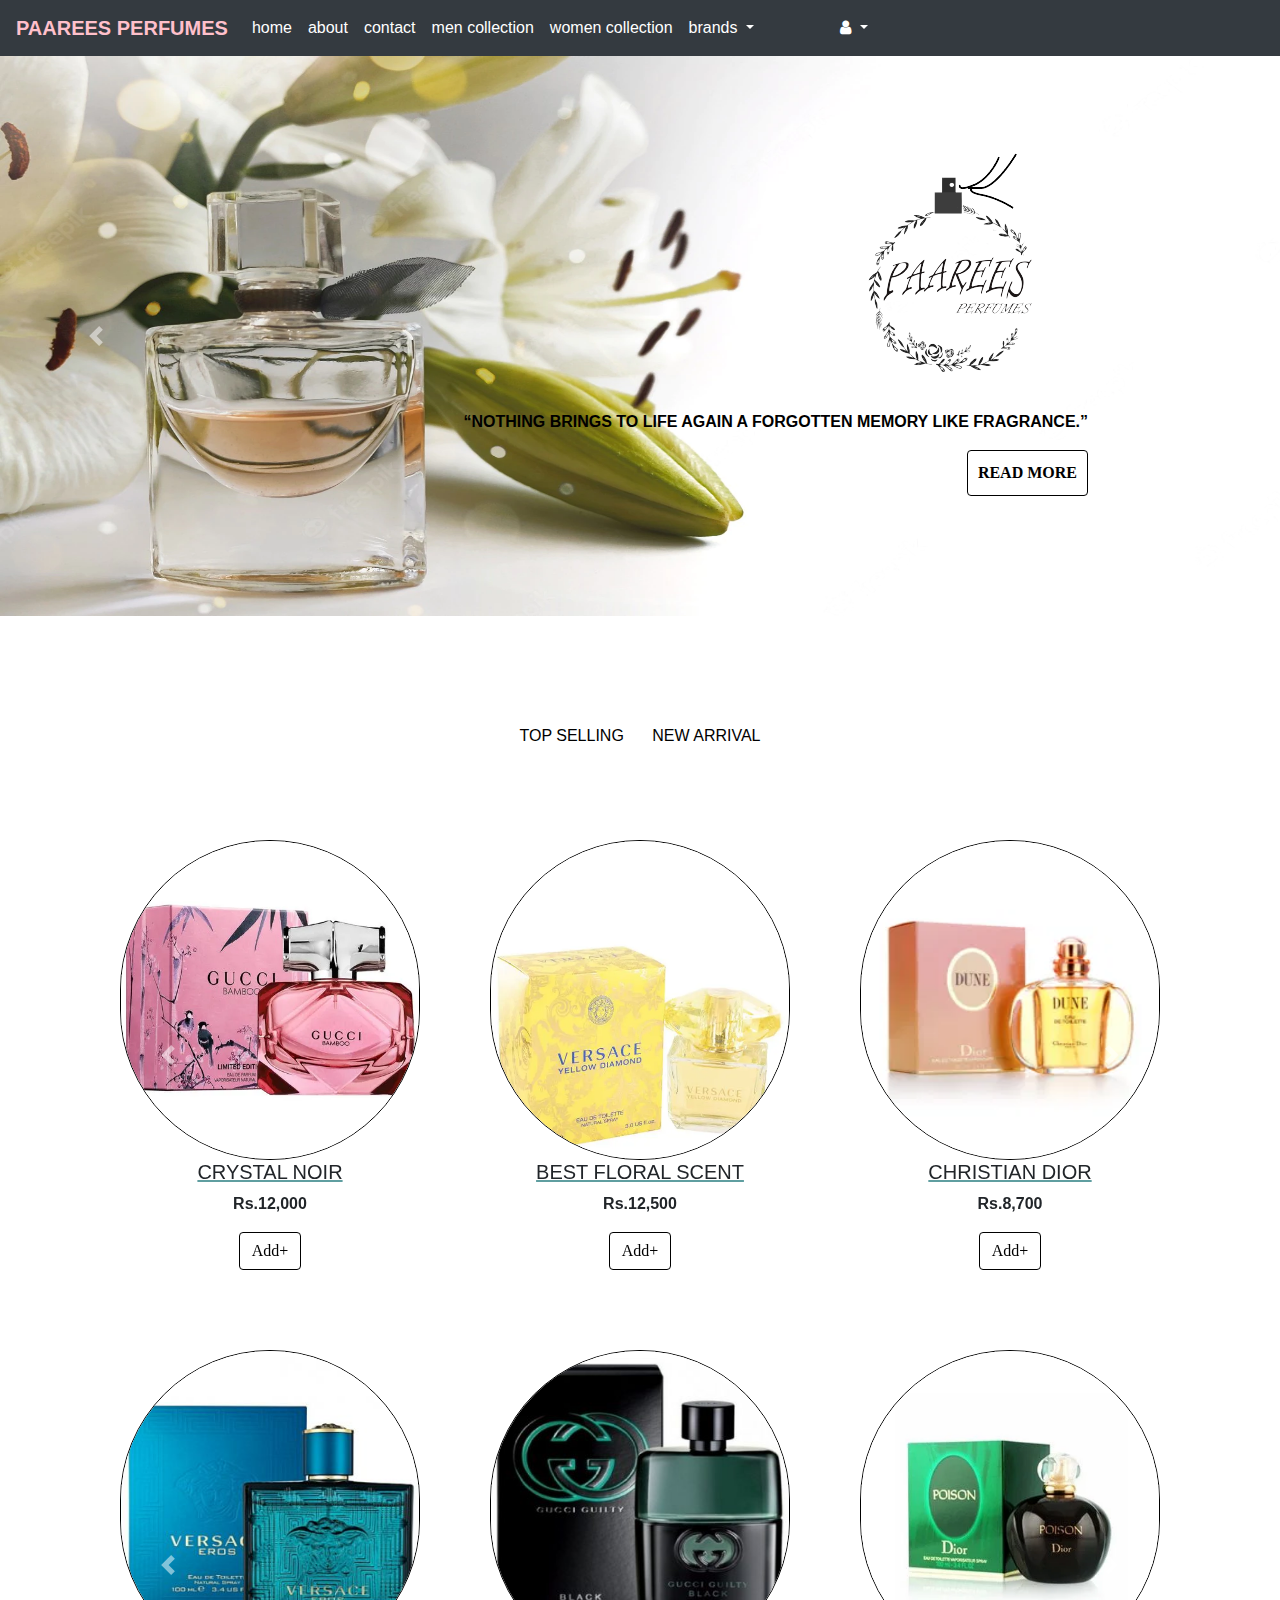
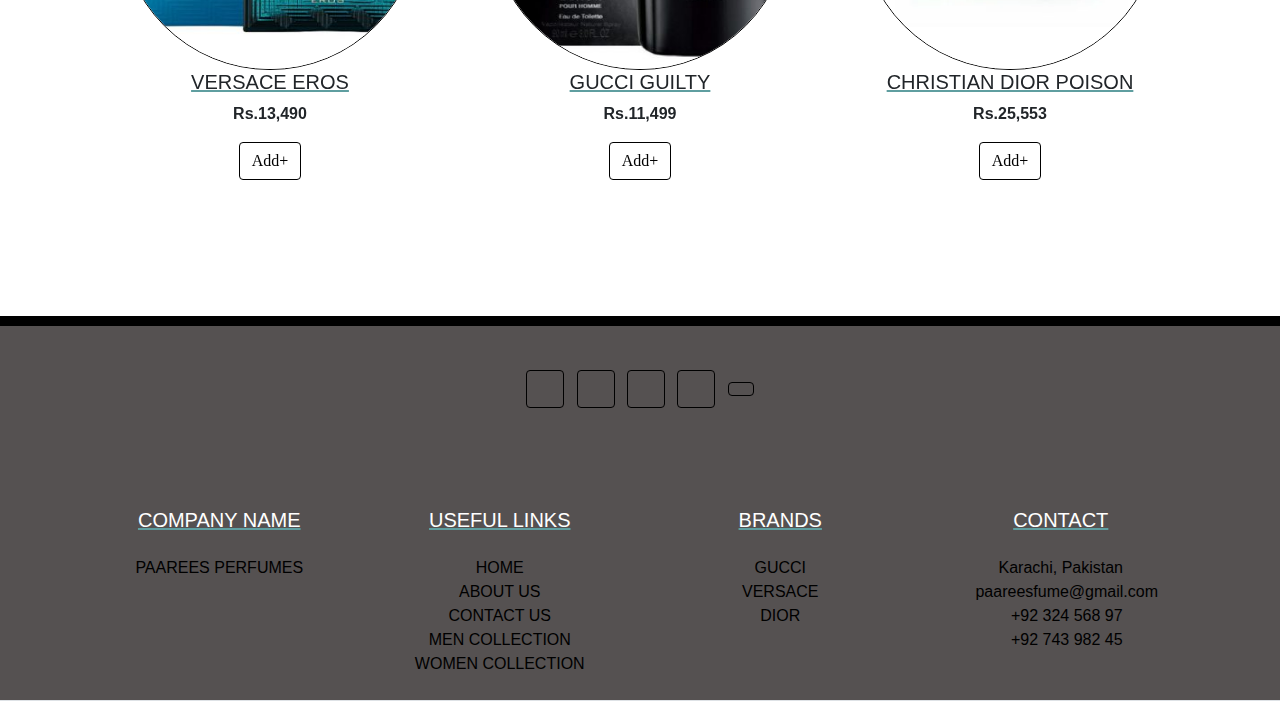
<file: index.html>
<!doctype html>
<html lang="en">
  <head>
    <title>PAAREES PERFUMES</title>
   
    <!-- Required meta tags -->
    <meta charset="utf-8">
    <meta name="viewport" content="width=device-width, initial-scale=1, shrink-to-fit=no">
    <link rel="stylesheet" href="home.css">
    <link rel="stylesheet"href="https://cdnjs.cloudflare.com/ajax/libs/animate.css/4.1.1/animate.min.css"/>
    <link rel="stylesheet" href="https://cdnjs.cloudflare.com/ajax/libs/font-awesome/4.7.0/css/font-awesome.min.css">
  
     <!-- Bootstrap CSS -->
  <link rel="stylesheet" href="https://stackpath.bootstrapcdn.com/bootstrap/4.3.1/css/bootstrap.min.css"
  integrity="sha384-ggOyR0iXCbMQv3Xipma34MD+dH/1fQ784/j6cY/iJTQUOhcWr7x9JvoRxT2MZw1T" crossorigin="anonymous">
<link rel="stylesheet" href="https://cdnjs.cloudflare.com/ajax/libs/font-awesome/6.2.1/css/all.min.css"
  integrity="sha512-MV7K8+y+gLIBoVD59lQIYicR65iaqukzvf/nwasF0nqhPay5w/9lJmVM2hMDcnK1OnMGCdVK+iQrJ7lzPJQd1w=="
  crossorigin="anonymous" referrerpolicy="no-referrer" />


    
  </head>
  <body  >
     <!-- <marquee behavior="" direction="" style="background-color: black;">welcome to paarees perfumes</marquee> -->
    <nav class="navbar navbar-expand-lg navbar-dark bg-dark">
      <a class="navbar-brand" style="color: pink; font-weight: bolder;" href="#">PAAREES PERFUMES</a>
      <button class="navbar-toggler" type="button" data-toggle="collapse" data-target="#navbarNavDropdown" aria-controls="navbarNavDropdown" aria-expanded="false" aria-label="Toggle navigation">
        <span class="navbar-toggler-icon"></span>
      </button>
      <div class="collapse navbar-collapse" id="navbarNavDropdown">
        <ul class="navbar-nav">
          <li class="nav-item ">
            <a class="nav-link" style=" color:white;" href="./home.html">home <span class="sr-only">(current)</span></a>
          </li>
          <li class="nav-item">
            <a class="nav-link" id="nav2" style=" color:white;" href="./about.html">about</a>
          </li>
          <li class="nav-item">
            <a class="nav-link" style=" color:white;" href="./contact.html">contact</a>
          </li>
          <li class="nav-item">
            <a class="nav-link" style=" color:white;" href="./men1.html">men collection</a>
          </li>
          <li class="nav-item">
            <a class="nav-link" style=" color:white;" href="./women.html">women collection</a>
          </li>
          <li class="nav-item dropdown">
            <a class="nav-link dropdown-toggle" href="#" style="color:white;" id="navbarDropdownMenuLink" role="button" data-toggle="dropdown" aria-haspopup="true" aria-expanded="false">
              brands
            </a>
            <div class="dropdown-menu" aria-labelledby="navbarDropdownMenuLink">
              <a class="dropdown-item" href="./gucci.html" style="color: black;">GUCCI</a>
              <a class="dropdown-item" href="./versace.html" style="color: black;">VERSACE</a>
               <a class="dropdown-item" href="./dior.html" style="color: black;">DIOR</a> 
            </div>
          </li>
        
          <li class="nav-item dropdown" style="margin-left: 70px;">
            <a class="nav-link dropdown-toggle" href="#" style="color:white;" id="navbarDropdownMenuLink" role="button" data-toggle="dropdown" aria-haspopup="true" aria-expanded="false">
              <i class="fa fa-user" aria-hidden="true"></i>
            </a>
            <div class="dropdown-menu" aria-labelledby="navbarDropdownMenuLink">
              <a class="dropdown-item" href="./login.html" style="color: black;">LOG IN</a>
              <a class="dropdown-item" href="./reister.html" style="color: black;">REGISTER</a>
               
            </div>
          </li>
          <li class="nav-item">
            <a class="nav-link" style=" color:white;" href="./cart.html"><i class="fas fa-shopping-cart"></i></a>
          </li>
    </ul>
   
  </nav>
  <div id="carouselExampleControls" class="carousel slide" data-ride="carousel">
    <div class="carousel-inner">
      <div class="carousel-item active">
        <img src="./images/bg.webp" style=" height: 35pc;" class="d-block w-100" alt="..." >
        <div class="carousel-caption d-none d-md-block "style="margin-bottom: 5pc; text-align: right; color:black; font-family: 'Trebuchet MS', 'Lucida Sans Unicode', 'Lucida Grande', 'Lucida Sans', Arial, sans-serif;">
         <div class="logo"><img src="./images/ghayas.png" alt=""></div>
          <p class=" animate__animate animate__fadeInLeftBig">“NOTHING BRINGS TO LIFE AGAIN A FORGOTTEN MEMORY LIKE FRAGRANCE.”</p>
          <a href="./about.html" class="btn btn-primary" style="padding: 10px; background-color: transparent; color:black; margin-left: 10pc; font-weight: bolder; border-color: black; font-family:'Gill Sans', 'Gill Sans MT', Calibri, 'Trebuchet MS'" ,
                    sans-serif;>READ MORE</a>
        </div>
        
      </div>
      <div class="carousel-item">
    
        <img src="./images/s2.png" style="height: 35pc;" class="d-block w-100" alt="...">

      </div>
      <div class="carousel-item">
        <img id="rd" src="./images/s3.png" style="height: 35pc;" class="d-block w-100" alt="...">
      </div>
    </div>
    <a class="carousel-control-prev" href="#carouselExampleControls" role="button" data-slide="prev">
      <span class="carousel-control-prev-icon" aria-hidden="true"></span>
      <span class="sr-only">Previous</span>
    </a>
    <a class="carousel-control-next" href="#carouselExampleControls" role="button" data-slide="next">
      <span class="carousel-control-next-icon" aria-hidden="true"></span>
      <span class="sr-only">Next</span>
    </a>
  </div>
  
    <!-- ............................................ -->
    <br><br><br><br>
     <div class="container">
      <button id="btn1">TOP SELLING</button>
      <button id="btn2">NEW ARRIVAL</button> 

      <div id="text" style="margin-top: 5pc;">
        <div id="carouselExampleControls" id="section" class="carousel slide" data-ride="carousel">
          <div class="carousel-inner">
            <div class="carousel-item active">
              <div class="container">
                <div class="row">
                  <div class="col-md-4 ">
                    <img src="./images/top1.webp" style="width:300px;" />
                    <h5 class="">CRYSTAL NOIR</h5>
                    <p class="">Rs.12,000</p>
                    <a href="#" onclick="fun()" class="btn btn-primary"
                      style="font-family:'Gill Sans', 'Gill Sans MT', Calibri, 'Trebuchet MS'" , sans-serif;>Add+</a>
                  </div>
                  <div class="col-md-4 ">
                    <img src="./images/top2.webp" style="width: 300px;" />
                    <h5 class="">BEST FLORAL SCENT</h5>
                    <p class="">Rs.12,500</p>
                    <a href="#" onclick="fun()" class="btn btn-primary"
                      style="font-family:'Gill Sans', 'Gill Sans MT', Calibri, 'Trebuchet MS'" , sans-serif;>Add+</a>
                  </div>
                  <div class="col-md-4 ">
                    <img src="./images/top3.webp" style="width: 300px;" />
                    <h5 class="">CHRISTIAN DIOR</h5>
                    <p class="">Rs.8,700</p>
                    <a href="#"  onclick="fun()" class="btn btn-primary"
                      style="font-family:'Gill Sans', 'Gill Sans MT', Calibri, 'Trebuchet MS'" , sans-serif;>Add+</a>
                  </div>
                </div>
              </div>
  
  
  
            </div>
            <div class="carousel-item">
  
              <div class="container">
                <div class="row">
                  <div class="col-md-4 ">
                    <img src="./images/top4.webp" style="width:300px;" />
                    <h5 class="">DYAN BLUE</h5>
                    <p class="">Rs.12,000</p>
                    <a href="#" onclick="fun()"  class="btn btn-primary"
                      style="font-family:'Gill Sans', 'Gill Sans MT', Calibri, 'Trebuchet MS'" , sans-serif;>Add+</a>
                  </div>
                  <div class="col-md-4 ">
                    <img src="./images/top5.jpg" style="width: 300px;" />
                    <h5 class="">GUCCI BAMBOO</h5>
                    <p class="">Rs.12,500</p>
                    <a href="#" onclick="fun()" class="btn btn-primary"
                      style="font-family:'Gill Sans', 'Gill Sans MT', Calibri, 'Trebuchet MS'" , sans-serif;>Add+</a>
                  </div>
                  <div class="col-md-4 ">
                    <img src="./images/top6.webp" style="width: 300px;" />
                    <h5 class="">DREAMER</h5>
                    <p class="">Rs.8,700</p>
                    <a href="#" onclick="fun()" class="btn btn-primary"
                      style="font-family:'Gill Sans', 'Gill Sans MT', Calibri, 'Trebuchet MS'" , sans-serif;>Add+</a>
                  </div>
                </div>
              </div>
  
            </div>
            <div class="carousel-item">
              <div class="container">
                <div class="row">
                  <div class="col-md-4 ">
                    <img src="./images/top7.webp" style="width:300px;" />
                    <h5 class="">GUCCI COLOGNES</h5>
                    <p class="">Rs.12,000</p>
                    <a href="#" onclick="fun()" class="btn btn-primary"
                      style="font-family:'Gill Sans', 'Gill Sans MT', Calibri, 'Trebuchet MS'" , sans-serif;>Add+</a>
                  </div>
                  <div class="col-md-4 ">
                    <img src="./images/top8.webp" style="width: 300px;" />
                    <h5 class="">VERSACE BRIGHT CRYSTAL</h5>
                    <p class="">Rs.12,500</p>
                    <a href="#" onclick="fun()" class="btn btn-primary"
                      style="font-family:'Gill Sans', 'Gill Sans MT', Calibri, 'Trebuchet MS'" , sans-serif;>Add+</a>
                  </div>
                  <div class="col-md-4 ">
                    <img src="./images/top9.webp" style="width: 300px;" />
                    <h5 class="">DIOR HYPNOTIC POISON</h5>
                    <p class="">Rs.8,700</p>
                    <a href="#" onclick="fun()" class="btn btn-primary"
                      style="font-family:'Gill Sans', 'Gill Sans MT', Calibri, 'Trebuchet MS'" , sans-serif;>Add+</a>
                  </div>
                </div>
              </div>
  
            </div>
          </div>
          <a class="carousel-control-prev" href="#carouselExampleControls" role="button" data-slide="prev"
            style="color: black;">
            <span class="carousel-control-prev-icon" aria-hidden="true"></span>
            <span class="sr-only">Previous</span>
          </a>
          <a class="carousel-control-next" href="#carouselExampleControls" role="button" data-slide="next">
            <span class="carousel-control-next-icon" aria-hidden="true"></span>
            <span class="sr-only">Next</span>
          </a>
        </div>
      </div>
  
  
  
  
       <div id="text1" style="margin-top: 5pc;">
        <div id="carouselExampleControls" class="carousel slide" data-ride="carousel">
          <div class="carousel-inner">
            <div class="carousel-item active">
              <div class="container">
                <div class="row">
                  <div class="col-md-4 ">
                    <img src="./images/TOPSELLING1.jpg" style="width:300px;" /> 
                    <h5 class="">VERSACE EROS</h5>
                    <p class="">Rs.13,490</p>
                    <a href="#" onclick="fun()" class="btn btn-primary"
                      style="font-family:'Gill Sans', 'Gill Sans MT', Calibri, 'Trebuchet MS'" , sans-serif;>Add+</a>
                  </div>
                  <div class="col-md-4 ">
                    <img src="./images/TOPSELLING4.jpg" style="width: 300px;" /> 
                    <h5 class="">GUCCI GUILTY</h5>
                    <p class="">Rs.11,499</p>
                    <a href="#" onclick="fun()" class="btn btn-primary"
                      style="font-family:'Gill Sans', 'Gill Sans MT', Calibri, 'Trebuchet MS'" , sans-serif;>Add+</a>
                  </div>
                  <div class="col-md-4 ">
                    <img src="./images/TOPSELLING7.webp" style="width: 300px;" /> 
                    <h5 class="">CHRISTIAN DIOR POISON</h5>
                    <p class="">Rs.25,553</p>
                    <a href="#" onclick="fun()" class="btn btn-primary"
                      style="font-family:'Gill Sans', 'Gill Sans MT', Calibri, 'Trebuchet MS'" , sans-serif;>Add+</a>
                  </div>
                </div>
              </div>
  
  
  
            </div>
            <div class="carousel-item">
  
              <div class="container">
                <div class="row">
                  <div class="col-md-4 ">
                    <img src="./images/TOPSELLING2.jpg" style="width:300px;" />
                    <h5 class="">OUD NOIR BY VERSACE</h5>
                    <p class="">Rs.17,290</p>
                    <a href="#" onclick="fun()" class="btn btn-primary"
                      style="font-family:'Gill Sans', 'Gill Sans MT', Calibri, 'Trebuchet MS'" , sans-serif;>Add+</a>
                  </div>
                  <div class="col-md-4 ">
                    <img src="./images/TOPSELLING5.jpg" style="width: 300px;" /> 
                    <h5 class="">GUCCI RUSH</h5>
                    <p class="">Rs.17,290</p>
                    <a href="#" onclick="fun()" class="btn btn-primary"
                      style="font-family:'Gill Sans', 'Gill Sans MT', Calibri, 'Trebuchet MS'" , sans-serif;>Add+</a>
                  </div>
                  <div class="col-md-4 ">
                    <img src="./images/TOPSELLING8.webp" style="width: 300px;" />
                    <h5 class="">MISS DIOR FOR WOMEN</h5>
                    <p class="">Rs.8,700</p>
                    <a href="#" onclick="fun()" class="btn btn-primary"
                      style="font-family:'Gill Sans', 'Gill Sans MT', Calibri, 'Trebuchet MS'" , sans-serif;>Add+</a>
                  </div>
                </div>
              </div>
  
            </div>
            <div class="carousel-item">
              <div class="container">
                <div class="row">
                  <div class="col-md-4 ">
                    <img src="./images/TOPSELLING3.jpg" style="width:300px;" /> 
                    <h5 class="">THE DREAMER BY VERSACE</h5>
                    <p class="">Rs.8,790</p>
                    <a href="#" onclick="fun()" class="btn btn-primary"
                      style="font-family:'Gill Sans', 'Gill Sans MT', Calibri, 'Trebuchet MS'" , sans-serif;>Add+</a>
                  </div>
                  <div class="col-md-4 ">
                    <img src="./images/TOPSELLING6.webp" style="width: 300px;" /> 
                    <h5 class="">DIOR HOMME FOR MEN</h5>
                    <p class="">Rs.27,490</p>
                    <a href="#" onclick="fun()" class="btn btn-primary"
                      style="font-family:'Gill Sans', 'Gill Sans MT', Calibri, 'Trebuchet MS'" , sans-serif;>Add+</a>
                  </div>
                  <div class="col-md-4 ">
                    <img src="./images/TOPSELLING9.webp" style="width: 300px;" /> 
                    <h5 class="">GUCCI GUILTY ABSOLUTE</h5>
                    <p class="">Rs.8,700</p>
                    <a href="#" onclick="fun()" class="btn btn-primary"
                      style="font-family:'Gill Sans', 'Gill Sans MT', Calibri, 'Trebuchet MS'" , sans-serif;>Add+</a>
                  </div>
                </div>
              </div>
  
            </div>
          </div>
          <a class="carousel-control-prev" href="#carouselExampleControls" role="button" data-slide="prev"
            style="color: black;">
            <span class="carousel-control-prev-icon" aria-hidden="true"></span>
            <span class="sr-only">Previous</span>
          </a>
          <a class="carousel-control-next" href="#carouselExampleControls" role="button" data-slide="next">
            <span class="carousel-control-next-icon" aria-hidden="true"></span>
            <span class="sr-only">Next</span>
          </a>
        </div>
      </div>
    </div>
    </div>
   
  
  
      <br><br><br><br><br>
      <!-- Footer -->
      <footer style="background-color: rgb(85, 81, 81);">
        <!-- Footer -->
        <hr style=" border-width: 10px; border-color: black; ">
        <footer class=" text-center text-white" style="background-color: rgb(85, 81, 81);">
          <section class="d-flex justify-content-center justify-content-lg-between border-bottom">
            <div class="container p-4">
              <!-- Section: Social media -->
              <section class="mb-4">
                <!-- Facebook -->
                <a class="btn btn-outline-light btn-floating m-1"
                  href="https://web.facebook.com/campaign/landing.php?campaign_id=1653377901&extra_1=s%7Cc%7C318307045135%7Ce%7Cfacebook%27%7C&placement&creative=318307045135&keyword=facebook%27&partner_id=googlesem&extra_2=campaignid%3D1653377901%26adgroupid%3D65139789042%26matchtype%3De%26network%3Dg%26source%3Dnotmobile%26search_or_content%3Ds%26device%3Dc%26devicemodel%3D%26adposition%3D%26target%3D%26targetid%3Dkwd-362360550869%26loc_physical_ms%3D1011081%26loc_interest_ms%3D%26feeditemid%3D%26param1%3D%26param2%3D&gclid=Cj0KCQiAnsqdBhCGARIsAAyjYjRAxJU8pXosY0cH8utionaRu92C4lhKq5WMmbmdlUC5GmwBlXoQJ1EaAhxhEALw_wcB&_rdc=1&_rdr"
                  role="button"><i class="fab fa-facebook-f"></i></a>
  
                <!-- Twitter -->
                <a class="btn btn-outline-light btn-floating m-1"
                  href="https://twitter.com/i/flow/login?input_flow_data=%7B%22requested_variant%22%3A%22eyJsYW5nIjoiZW4ifQ%3D%3D%22%7D"
                  role="button"><i class="fab fa-twitter"></i></a>
  
                <!-- Google -->
                <a class="btn btn-outline-light btn-floating m-1" href="#!" role="button"><i
                    class="fab fa-google"></i></a>
  
                <!-- Instagram -->
                <a class="btn btn-outline-light btn-floating m-1" href="https://www.instagram.com/accounts/login/"
                  role="button"><i class="fab fa-instagram"></i></a>
  
  
                <a class="btn btn-outline-light btn-floating m-1" href="https://www.linkedin.com/login" role="button"><i
                    class="fab fa-linkedin-in"></i></a>
  
  
  
              </section>
              <br>
  
  
              
              <br><br>
  
             
  
              <div class="row">
  
                <div class="col-lg-3 col-md-6 mb-4 mb-md-0">
                  <h5 class="text-uppercase">Company name</h5>
  
                  <ul class="list-unstyled mb-0" style="padding-top: 1pc;">
                    <li>
                      <a href="./home.html" class="text-black">PAAREES PERFUMES</a>
                    </li>
  
                  </ul>
                 
                </div>
  
                <div class="col-lg-3 col-md-6 mb-4 mb-md-0">
                  <h5 class="text-uppercase">USEFUL LINKS</h5>
  
                  <ul class="list-unstyled mb-0" style="padding-top: 1pc;">
                    <li>
                      <a href="./home.html" class="text-black">HOME</a>
                    </li>
                    <li>
                      <a href="./about.html" class="text-black">ABOUT US</a>
                    </li>
                    <li>
                      <a href="./contact.html" class="text-black">CONTACT US</a>
                    </li>
                    <li>
                      <a href="./men1.html" class="text-black">MEN COLLECTION</a>
                    </li>
                    <li>
                      <a href="./women.html" class="text-black">WOMEN COLLECTION</a>
                    </li>
                  </ul>
                </div>
  
                <div class="col-lg-3 col-md-6 mb-4 mb-md-0">
                  <h5 class="text-uppercase">BRANDS</h5>
  
                  <ul class="list-unstyled mb-0" style="padding-top: 1pc;">
                    <li>
                      <a href="./gucci.html" class="text-black">GUCCI</a>
                    </li>
                    <li>
                      <a href="./versace.html" class="text-black">VERSACE</a>
                    </li>
                    <li>
                      <a href="./dior.html" class="text-black">DIOR</a>
                    </li>
  
                  </ul>
                </div>
  
                <div class="col-lg-3 col-md-6 mb-4 mb-md-0">
                  <h5 class="text-uppercase">Contact</h5>
  
                  <ul class="list-unstyled mb-0" style="padding-top: 1pc;">
                    <li>
                      <a href="#!" class="text-black"><i class="fa-solid fa-house"></i>Karachi,
                        Pakistan</a>
                    </li>
                    <li>
                      <a href="https://mail.google.com/mail/u/0/?tab=rm&ogbl#inbox?projector=1" class="text-black"><i
                          class="fa-solid fa-envelope"></i>paareesfume@gmail.com</a>
                    </li>
                    <li>
                      <a href="#!" class="text-black"><i class="fa-sharp fa-solid fa-phone"></i>+92 324
                        568 97</a>
                    </li>
                    <li>
                      <a href="#!" class="text-black"><i class="fa-solid fa-print"></i>+92 743 982 45</a>
                    </li>
                  </ul>
                </div>
                <!--Grid column-->
              </div>
              <!--Grid row-->
          </section>
          <!-- Section: Links -->
    </div>
    <!-- Grid container -->
  
    <!-- Copyright -->
  
    </section>
    </footer>
    <!-- Footer -->
    </footer>
    <!-- Footer -->
  


    <!-- ..................................... -->
    <!-- Optional JavaScript -->
    <!-- jQuery first, then Popper.js, then Bootstrap JS -->
    <script src="./app.js"></script>
    <script src="https://code.jquery.com/jquery-3.3.1.slim.min.js" integrity="sha384-q8i/X+965DzO0rT7abK41JStQIAqVgRVzpbzo5smXKp4YfRvH+8abtTE1Pi6jizo" crossorigin="anonymous"></script>
    <script src="https://cdnjs.cloudflare.com/ajax/libs/popper.js/1.14.7/umd/popper.min.js" integrity="sha384-UO2eT0CpHqdSJQ6hJty5KVphtPhzWj9WO1clHTMGa3JDZwrnQq4sF86dIHNDz0W1" crossorigin="anonymous"></script>
    <script src="https://stackpath.bootstrapcdn.com/bootstrap/4.3.1/js/bootstrap.min.js" integrity="sha384-JjSmVgyd0p3pXB1rRibZUAYoIIy6OrQ6VrjIEaFf/nJGzIxFDsf4x0xIM+B07jRM" crossorigin="anonymous"></script>
  </body>
</html>
</file>
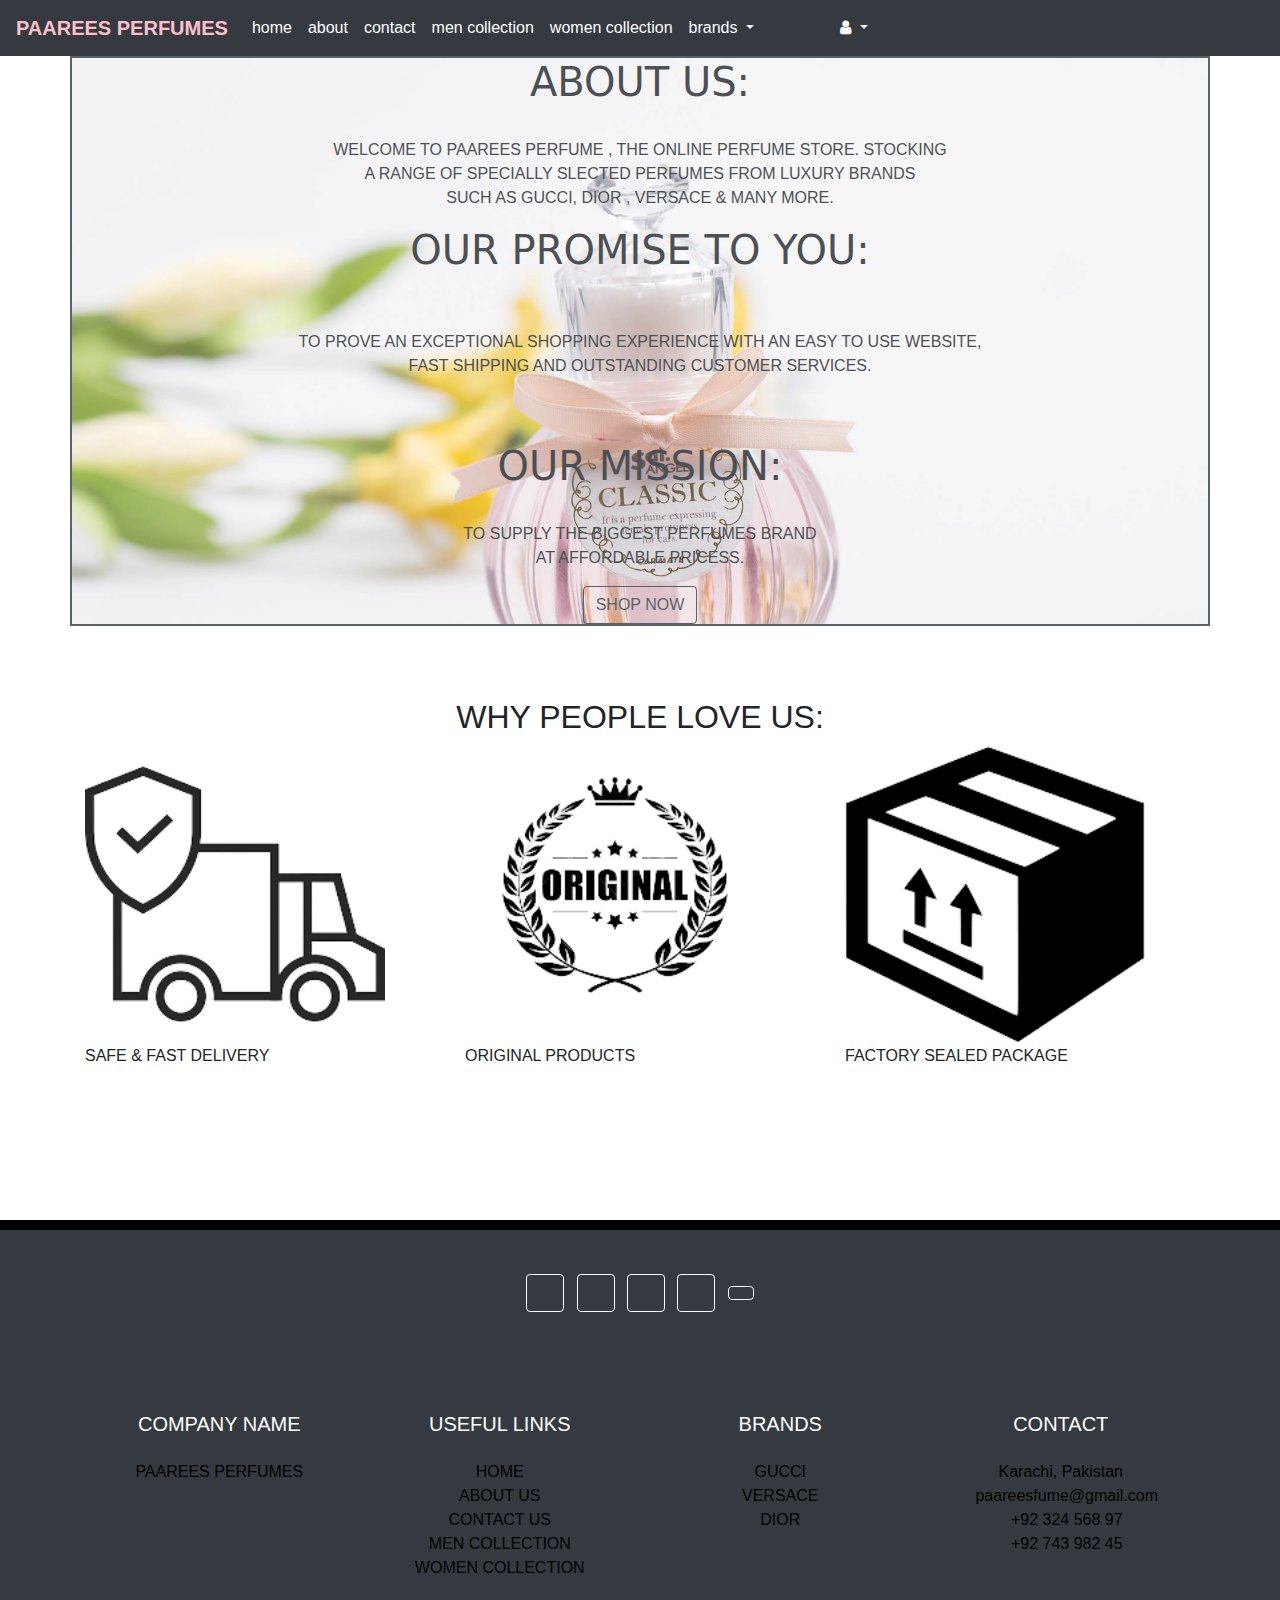
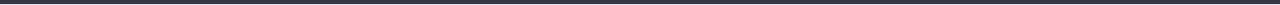
<file: about.html>
<!doctype html>
<html lang="en">

<head>
  <title>ABOUT-Paarees perfumes</title>
  <!-- Required meta tags -->
  <meta charset="utf-8">
  <meta name="viewport" content="width=device-width, initial-scale=1, shrink-to-fit=no">
  <link rel="stylesheet" href="https://cdnjs.cloudflare.com/ajax/libs/font-awesome/4.7.0/css/font-awesome.min.css">
   <link rel="stylesheet" href="about.css">

    <!-- Bootstrap CSS -->
  <link rel="stylesheet" href="https://stackpath.bootstrapcdn.com/bootstrap/4.3.1/css/bootstrap.min.css"
  integrity="sha384-ggOyR0iXCbMQv3Xipma34MD+dH/1fQ784/j6cY/iJTQUOhcWr7x9JvoRxT2MZw1T" crossorigin="anonymous">
<link rel="stylesheet" href="https://cdnjs.cloudflare.com/ajax/libs/font-awesome/6.2.1/css/all.min.css"
  integrity="sha512-MV7K8+y+gLIBoVD59lQIYicR65iaqukzvf/nwasF0nqhPay5w/9lJmVM2hMDcnK1OnMGCdVK+iQrJ7lzPJQd1w=="
  crossorigin="anonymous" referrerpolicy="no-referrer" />

</head>

<body>
  <nav class="navbar navbar-expand-lg navbar-dark bg-dark " id="navbar">
    <a class="navbar-brand" style="color: pink; font-weight: bolder;" href="#">PAAREES PERFUMES</a>
    <button class="navbar-toggler" type="button" data-toggle="collapse" data-target="#navbarNavDropdown" aria-controls="navbarNavDropdown" aria-expanded="false" aria-label="Toggle navigation">
      <span class="navbar-toggler-icon"></span>
    </button>
    <div class="collapse navbar-collapse" id="navbarNavDropdown">
      <ul class="navbar-nav">
        <li class="nav-item ">
          <a class="nav-link" style=" color:white;" href="./home.html">home <span class="sr-only">(current)</span></a>
        </li>
        <li class="nav-item">
          <a class="nav-link" id="nav2" style=" color:white;" href="./about.html">about</a>
        </li>
        <li class="nav-item">
          <a class="nav-link" style=" color:white;" href="./contact.html">contact</a>
        </li>
        <li class="nav-item">
          <a class="nav-link" style=" color:white;" href="./men1.html">men collection</a>
        </li>
        <li class="nav-item">
          <a class="nav-link" style=" color:white;" href="./women.html">women collection</a>
        </li>
        <li class="nav-item dropdown">
          <a class="nav-link dropdown-toggle" href="#" style="color:white;" id="navbarDropdownMenuLink" role="button" data-toggle="dropdown" aria-haspopup="true" aria-expanded="false">
            brands
          </a>
          <div class="dropdown-menu" aria-labelledby="navbarDropdownMenuLink">
            <a class="dropdown-item" href="./gucci.html" style="color: black;">GUCCI</a>
            <a class="dropdown-item" href="./versace.html" style="color: black;">VERSACE</a>
             <a class="dropdown-item" href="./dior.html" style="color: black;">DIOR</a> 
          </div>
        </li>
      
        <li class="nav-item dropdown" style="margin-left: 70px;">
          <a class="nav-link dropdown-toggle" href="#" style="color:white;" id="navbarDropdownMenuLink" role="button" data-toggle="dropdown" aria-haspopup="true" aria-expanded="false">
            <i class="fa fa-user" aria-hidden="true"></i>
          </a>
          <div class="dropdown-menu" aria-labelledby="navbarDropdownMenuLink">
            <a class="dropdown-item" href="./login.html" style="color: black;">LOG IN</a>
            <a class="dropdown-item" href="./reister.html" style="color: black;">REGISTER</a>
             
          </div>
        </li>
        <li class="nav-item">
          <a class="nav-link" style=" color:white;" href="./cart.html"><i class="fas fa-shopping-cart"></i></a>
        </li>
  </ul>
 
</nav>

  <div class="section"  >
    <div class="container" style=" text-align: center; border: 2px solid #343a40; background-image: url(./images/cont.jpg); background-repeat: no-repeat; background-size: cover; opacity: 0.8">
      <div class="column">
          <h1>ABOUT US:</h1> <br>
        
      
          
          <p>WELCOME TO PAAREES PERFUME , THE ONLINE PERFUME STORE.
            STOCKING <br> A RANGE OF SPECIALLY SLECTED 
            PERFUMES FROM LUXURY BRANDS <br> SUCH AS GUCCI, DIOR , VERSACE & MANY MORE.
            </p>

        
        
          <h1>OUR PROMISE TO YOU:</h1> <br> <br>
          <p>TO PROVE AN EXCEPTIONAL SHOPPING EXPERIENCE WITH AN EASY TO USE WEBSITE, <br> FAST SHIPPING AND OUTSTANDING CUSTOMER SERVICES.</p> <BR></BR>
          
        

        
          <h1>OUR MISSION:</h1> <BR>
            <P>TO SUPPLY THE BIGGEST PERFUMES  BRAND <br>
              AT AFFORDABLE PRICESS.</P>
              <a href="./home.html" class="btn btn-outline-dark">SHOP NOW</a>
             </div>
             </div>
             </div>
                      
        

        
  
      
       
        
        <br><br><br>
         <h2>WHY PEOPLE LOVE US:</h2>
        <div class="container" style="justify-content: space-evenly;" >
          <div class="row">
            <div class="col-md-4 ">
              <img src="./images/icon1-removebg-preview.png" style="width:300px;" />
              <P>SAFE & FAST DELIVERY</P>
              
            </div>
            <div class="col-md-4 " >
              <img src="./images/icon2-removebg-preview.png" style="width: 300px;" />
             <P>ORIGINAL PRODUCTS</P>
             
            </div>
            <div class="col-md-4 ">
              <img src="./images/icon3-removebg-preview.png" style="width: 300px;" />
              <P>FACTORY SEALED PACKAGE</P>
             
            </div>
          </div>
         </div>
         


         <br><br><br><br><br>
         <!-- Footer -->
      <footer>
        <!-- Footer -->
        <hr style=" border-width: 10px; border-color: black; ">
        <footer class=" text-center text-white">
          <section class="d-flex justify-content-center justify-content-lg-between border-bottom">
            <div class="container p-4">
              <!-- Section: Social media -->
              <section class="mb-4">
                <!-- Facebook -->
                <a class="btn btn-outline-light btn-floating m-1"
                  href="https://web.facebook.com/campaign/landing.php?campaign_id=1653377901&extra_1=s%7Cc%7C318307045135%7Ce%7Cfacebook%27%7C&placement&creative=318307045135&keyword=facebook%27&partner_id=googlesem&extra_2=campaignid%3D1653377901%26adgroupid%3D65139789042%26matchtype%3De%26network%3Dg%26source%3Dnotmobile%26search_or_content%3Ds%26device%3Dc%26devicemodel%3D%26adposition%3D%26target%3D%26targetid%3Dkwd-362360550869%26loc_physical_ms%3D1011081%26loc_interest_ms%3D%26feeditemid%3D%26param1%3D%26param2%3D&gclid=Cj0KCQiAnsqdBhCGARIsAAyjYjRAxJU8pXosY0cH8utionaRu92C4lhKq5WMmbmdlUC5GmwBlXoQJ1EaAhxhEALw_wcB&_rdc=1&_rdr"
                  role="button"><i class="fab fa-facebook-f"></i></a>
  
                <!-- Twitter -->
                <a class="btn btn-outline-light btn-floating m-1"
                  href="https://twitter.com/i/flow/login?input_flow_data=%7B%22requested_variant%22%3A%22eyJsYW5nIjoiZW4ifQ%3D%3D%22%7D"
                  role="button"><i class="fab fa-twitter"></i></a>
  
                <!-- Google -->
                <a class="btn btn-outline-light btn-floating m-1" href="#!" role="button"><i
                    class="fab fa-google"></i></a>
  
                <!-- Instagram -->
                <a class="btn btn-outline-light btn-floating m-1" href="https://www.instagram.com/accounts/login/"
                  role="button"><i class="fab fa-instagram"></i></a>
  
  
                <a class="btn btn-outline-light btn-floating m-1" href="https://www.linkedin.com/login" role="button"><i
                    class="fab fa-linkedin-in"></i></a>
  
  
  
              </section>
              <br>
  
  
              
              <br><br>
  
             
  
              <div class="row">
  
                <div class="col-lg-3 col-md-6 mb-4 mb-md-0">
                  <h5 class="text-uppercase">Company name</h5>
  
                  <ul class="list-unstyled mb-0" style="padding-top: 1pc;">
                    <li>
                      <a href="./home.html" class="text-black" style="color: black;">PAAREES PERFUMES</a>
                    </li>
  
                  </ul>
                 
                </div>
  
                <div class="col-lg-3 col-md-6 mb-4 mb-md-0">
                  <h5 class="text-uppercase">USEFUL LINKS</h5>
  
                  <ul class="list-unstyled mb-0" style="padding-top: 1pc;">
                    <li>
                      <a href="./home.html" class="text-black" style="color: black;">HOME</a>
                    </li>
                    <li>
                      <a href="./about.html" class="text-black" style="color: black;">ABOUT US</a>
                    </li>
                    <li>
                      <a href="./contact.html" class="text-black" style="color: black;">CONTACT US</a>
                    </li>
                    <li>
                      <a href="./men1.html" class="text-black" style="color: black;">MEN COLLECTION</a>
                    </li>
                    <li>
                      <a href="./women.html" class="text-black" style="color: black;">WOMEN COLLECTION</a>
                    </li>
                  </ul>
                </div>
  
                <div class="col-lg-3 col-md-6 mb-4 mb-md-0">
                  <h5 class="text-uppercase">BRANDS</h5>
  
                  <ul class="list-unstyled mb-0" style="padding-top: 1pc;">
                    <li>
                      <a href="./gucci.html" class="text-black" style="color: black;">GUCCI</a>
                    </li>
                    <li>
                      <a href="./versace.html" class="text-black" style="color: black;">VERSACE</a>
                    </li>
                    <li>
                      <a href="./dior.html" class="text-black" style="color: black;">DIOR</a>
                    </li>
  
                  </ul>
                </div>
  
                <div class="col-lg-3 col-md-6 mb-4 mb-md-0">
                  <h5 class="text-uppercase">Contact</h5>
  
                  <ul class="list-unstyled mb-0" style="padding-top: 1pc;">
                    <li>
                      <a href="#!" class="text-black" style="color: black;"><i class="fa-solid fa-house"></i>Karachi,
                        Pakistan</a>
                    </li>
                    <li>
                      <a href="https://mail.google.com/mail/u/0/?tab=rm&ogbl#inbox?projector=1" class="text-black" style="color: black;"><i
                          class="fa-solid fa-envelope"></i>paareesfume@gmail.com</a>
                    </li>
                    <li>
                      <a href="#!" class="text-black" style="color: black;"><i class="fa-sharp fa-solid fa-phone"></i>+92 324
                        568 97</a>
                    </li>
                    <li>
                      <a href="#!" class="text-black" style="color: black;"><i class="fa-solid fa-print"></i>+92 743 982 45</a>
                    </li>
                  </ul>
                </div>
                <!--Grid column-->
              </div>
              <!--Grid row-->
          </section>
          <!-- Section: Links -->
    </div>
    <!-- Grid container -->
  
    <!-- Copyright -->
  
    </section>
    </footer>
    <!-- Footer -->
    </footer>
    <!-- Footer -->
         
  

    <!-- Optional JavaScript -->
    <!-- jQuery first, then Popper.js, then Bootstrap JS -->
    <script src="https://code.jquery.com/jquery-3.3.1.slim.min.js"
      integrity="sha384-q8i/X+965DzO0rT7abK41JStQIAqVgRVzpbzo5smXKp4YfRvH+8abtTE1Pi6jizo"
      crossorigin="anonymous"></script>
    <script src="https://cdnjs.cloudflare.com/ajax/libs/popper.js/1.14.7/umd/popper.min.js"
      integrity="sha384-UO2eT0CpHqdSJQ6hJty5KVphtPhzWj9WO1clHTMGa3JDZwrnQq4sF86dIHNDz0W1"
      crossorigin="anonymous"></script>
    <script src="https://stackpath.bootstrapcdn.com/bootstrap/4.3.1/js/bootstrap.min.js"
      integrity="sha384-JjSmVgyd0p3pXB1rRibZUAYoIIy6OrQ6VrjIEaFf/nJGzIxFDsf4x0xIM+B07jRM"
      crossorigin="anonymous"></script>
</body>

</html>
</file>
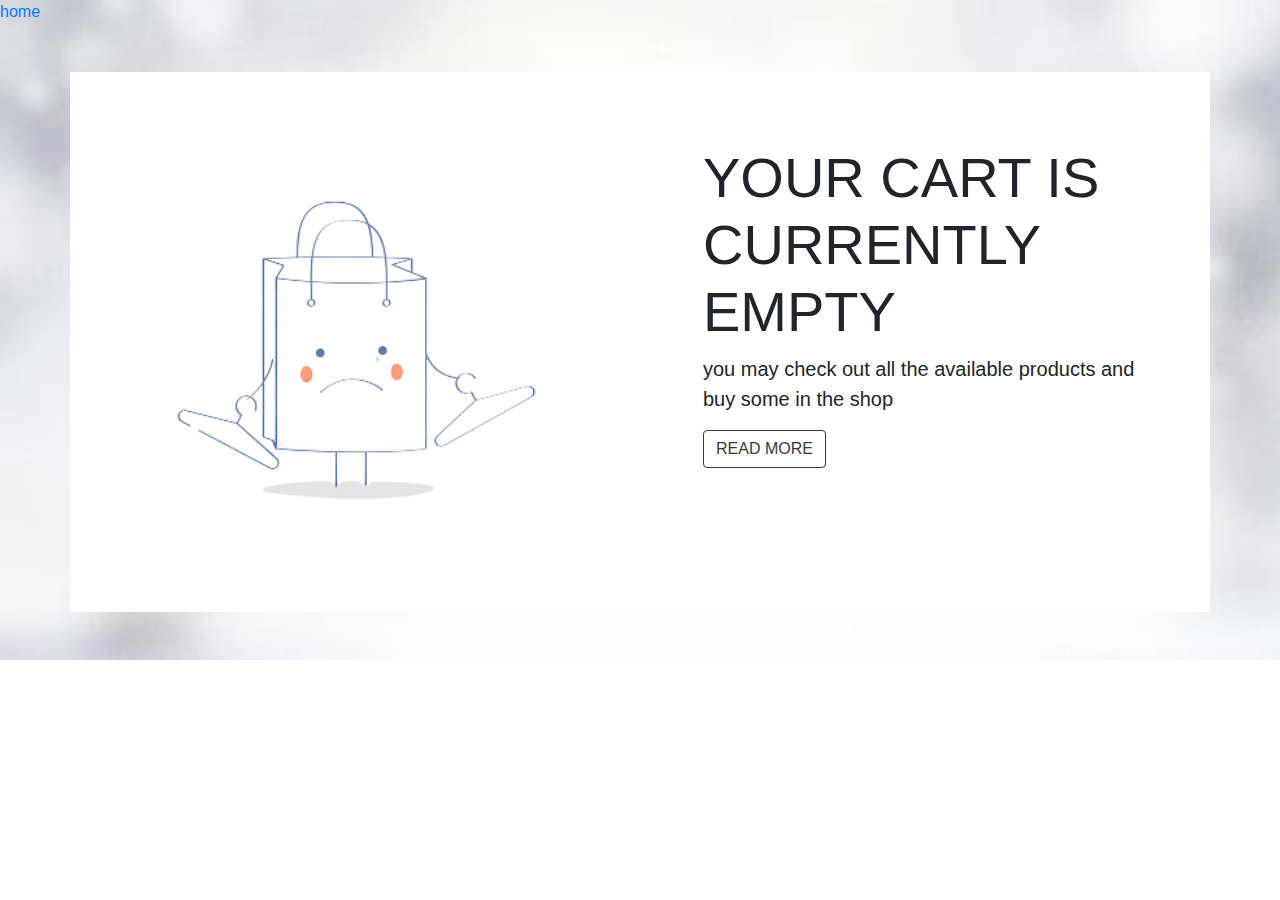
<file: cart.html>
<!doctype html>
<html lang="en">
  <head>
    <title>CART-Paarees perfumes</title>
    <!-- Required meta tags -->
    <meta charset="utf-8">
    <meta name="viewport" content="width=device-width, initial-scale=1, shrink-to-fit=no">

    <!-- Bootstrap CSS -->
    <link rel="stylesheet" href="https://stackpath.bootstrapcdn.com/bootstrap/4.3.1/css/bootstrap.min.css" integrity="sha384-ggOyR0iXCbMQv3Xipma34MD+dH/1fQ784/j6cY/iJTQUOhcWr7x9JvoRxT2MZw1T" crossorigin="anonymous">
  </head>
  <body style="background-image: url(./images/blur.jpg); box-shadow: 20px; background-repeat: no-repeat; background-size: cover;">
   <a href="./home.html">home</a>
    <div class="container my-5" style=" background-color: white;">
        <div class="row">
          <div class="col-lg-6">
            <img class="w-100 " src="./images/cart.png" />
            
          </div>
          <div class="col-lg-6">
            <div class="p-5 mt-4">
                <h3 class="display-4">YOUR CART IS CURRENTLY EMPTY</h3>
                <p class="lead">you may check out all the available products and buy some in the shop </p>
                <a href="./about.html" class="btn btn-outline-dark">READ MORE</a>
              </div>
          </div>
      </div>
    <!-- Optional JavaScript -->
    <!-- jQuery first, then Popper.js, then Bootstrap JS -->
    <script src="https://code.jquery.com/jquery-3.3.1.slim.min.js" integrity="sha384-q8i/X+965DzO0rT7abK41JStQIAqVgRVzpbzo5smXKp4YfRvH+8abtTE1Pi6jizo" crossorigin="anonymous"></script>
    <script src="https://cdnjs.cloudflare.com/ajax/libs/popper.js/1.14.7/umd/popper.min.js" integrity="sha384-UO2eT0CpHqdSJQ6hJty5KVphtPhzWj9WO1clHTMGa3JDZwrnQq4sF86dIHNDz0W1" crossorigin="anonymous"></script>
    <script src="https://stackpath.bootstrapcdn.com/bootstrap/4.3.1/js/bootstrap.min.js" integrity="sha384-JjSmVgyd0p3pXB1rRibZUAYoIIy6OrQ6VrjIEaFf/nJGzIxFDsf4x0xIM+B07jRM" crossorigin="anonymous"></script>
  </body>
</html>
</file>
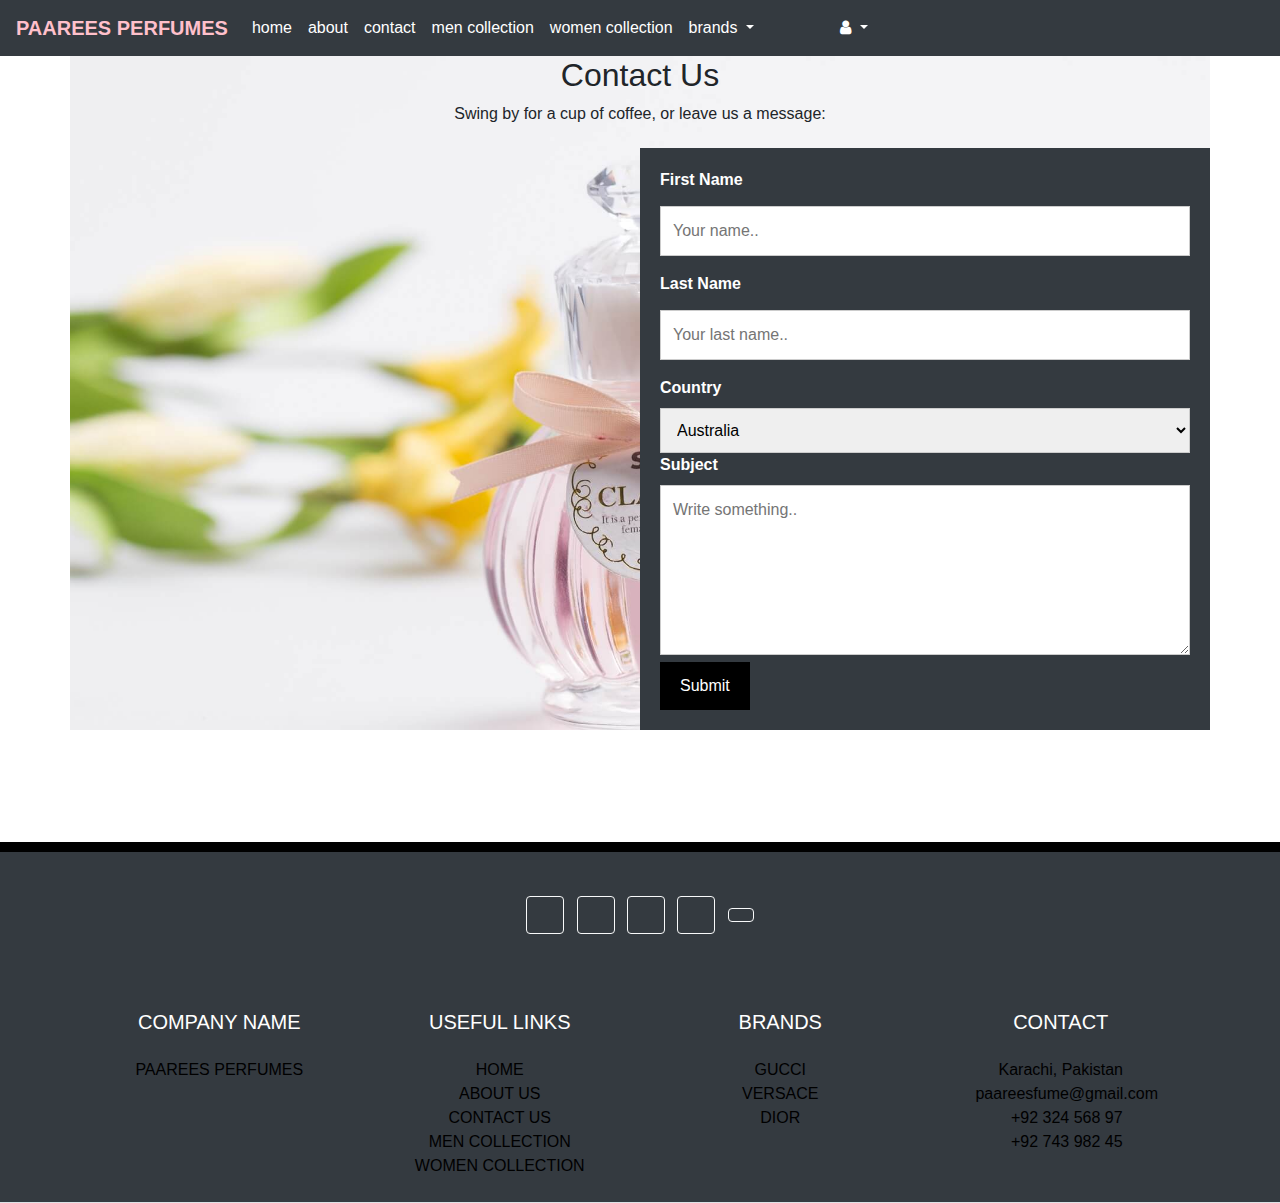
<file: contact.html>
<!DOCTYPE html>
<html>
<head>
	<title>CONTACT US-Paarees perfumes</title>
  
	<link rel="stylesheet" type="text/css" href="style.css">
	<meta name="viewport" content="width=device-width,initial-scale=1.0,minimum-scale=1.0,maximum-scale=1.0">
  <link rel="stylesheet" href="https://cdnjs.cloudflare.com/ajax/libs/font-awesome/4.7.0/css/font-awesome.min.css">
  
</head>
<body>
   <!-- Bootstrap CSS -->
   <link rel="stylesheet" href="https://stackpath.bootstrapcdn.com/bootstrap/4.3.1/css/bootstrap.min.css"
   integrity="sha384-ggOyR0iXCbMQv3Xipma34MD+dH/1fQ784/j6cY/iJTQUOhcWr7x9JvoRxT2MZw1T" crossorigin="anonymous">
 <link rel="stylesheet" href="https://cdnjs.cloudflare.com/ajax/libs/font-awesome/6.2.1/css/all.min.css"
   integrity="sha512-MV7K8+y+gLIBoVD59lQIYicR65iaqukzvf/nwasF0nqhPay5w/9lJmVM2hMDcnK1OnMGCdVK+iQrJ7lzPJQd1w=="
   crossorigin="anonymous" referrerpolicy="no-referrer" />
 
<body>
    
  <nav class="navbar navbar-expand-lg navbar-dark bg-dark " id="navbar">
    <a class="navbar-brand" style="color: pink; font-weight: bolder;" href="#">PAAREES PERFUMES</a>
    <button class="navbar-toggler" type="button" data-toggle="collapse" data-target="#navbarNavDropdown" aria-controls="navbarNavDropdown" aria-expanded="false" aria-label="Toggle navigation">
      <span class="navbar-toggler-icon"></span>
    </button>
    <div class="collapse navbar-collapse" id="navbarNavDropdown">
      <ul class="navbar-nav">
        <li class="nav-item ">
          <a class="nav-link" style=" color:white;" href="./home.html">home <span class="sr-only">(current)</span></a>
        </li>
        <li class="nav-item">
          <a class="nav-link" id="nav2" style=" color:white;" href="./about.html">about</a>
        </li>
        <li class="nav-item">
          <a class="nav-link" style=" color:white;" href="./contact.html">contact</a>
        </li>
        <li class="nav-item">
          <a class="nav-link" style=" color:white;" href="./men1.html">men collection</a>
        </li>
        <li class="nav-item">
          <a class="nav-link" style=" color:white;" href="./women.html">women collection</a>
        </li>
        <li class="nav-item dropdown">
          <a class="nav-link dropdown-toggle" href="#" style="color:white;" id="navbarDropdownMenuLink" role="button" data-toggle="dropdown" aria-haspopup="true" aria-expanded="false">
            brands
          </a>
          <div class="dropdown-menu" aria-labelledby="navbarDropdownMenuLink">
            <a class="dropdown-item" href="./gucci.html" style="color: black;">GUCCI</a>
            <a class="dropdown-item" href="./versace.html" style="color: black;">VERSACE</a>
             <a class="dropdown-item" href="./dior.html" style="color: black;">DIOR</a> 
          </div>
        </li>
      
        <li class="nav-item dropdown" style="margin-left: 70px;">
          <a class="nav-link dropdown-toggle" href="#" style="color:white;" id="navbarDropdownMenuLink" role="button" data-toggle="dropdown" aria-haspopup="true" aria-expanded="false">
            <i class="fa fa-user" aria-hidden="true"></i>
          </a>
          <div class="dropdown-menu" aria-labelledby="navbarDropdownMenuLink">
            <a class="dropdown-item" href="./login.html" style="color: black;">LOG IN</a>
            <a class="dropdown-item" href="./reister.html" style="color: black;">REGISTER</a>
             
          </div>
        </li>
        <li class="nav-item">
          <a class="nav-link" style=" color:white;" href="./cart.html"><i class="fas fa-shopping-cart"></i></a>
        </li>
  </ul>
 
</nav>

        
         
  
  <!-- <div class="section">
    <div class="container">
      <div class="content-section">
        <div class="title" style="margin-top: 10pc;">
        </div>
        <div class="content">
          
          <p>WELCOME TO PAAREES PERFUME , THE ONLINE PERFUME STORE.
            STOCKING <br> A RANGE OF SPECIALLY SLECTED 
            PERFUMES FROM LUXURY BRANDS <br> SUCH AS GUCCI, DIOR , VERSACE & MANY MORE.
            </p> -->
             
            <div class="container" style="background-image: url(./images/cont.jpg); background-repeat: no-repeat; background-size: cover;">
              <div style="text-align:center">
                <h2>Contact Us</h2>
                <p>Swing by for a cup of coffee, or leave us a message:</p>
              </div>
              <div class="row">
                <div class="column">
                  <iframe src="https://www.google.com/maps/embed?pb=!1m18!1m12!1m3!1d3619.9024867479784!2d67.02166607455482!3d24.867179844990222!2m3!1f0!2f0!3f0!3m2!1i1024!2i768!4f13.1!3m3!1m2!1s0x3eb33e6b1566c46f%3A0x65318f4eb62c7aa8!2sAptech%20Computer%20Education%20Garden%20Center!5e0!3m2!1sen!2s!4v1673580157912!5m2!1sen!2s" width="600" height="450" style="border:0; position: relative; width: 400px; height: 500px; text-align: right;" allowfullscreen="" loading="lazy" referrerpolicy="no-referrer-when-downgrade" ></iframe>
                </div>
                <div class="column" style="position: relative; background-color: #343a40;">
                  <form class="needs-validation" novalidate >
                    <label for="fname">First Name</label>
                    <input type="text" id="fname" name="firstname" placeholder="Your name..">
                    <label for="lname">Last Name</label>
                    <input type="text" id="lname" name="lastname" placeholder="Your last name..">
                    <label for="country">Country</label>
                    <select  name="country">
                      <option >Australia</option>
                      <option>Canada</option>
                      <option >USA</option>
                    </select>
                    <label for="subject">Subject</label>
                    <textarea id="subject" name="subject" placeholder="Write something.." style="height:170px; " ></textarea>
                    <input  type="submit" value="Submit" style="background-color: black;"  onclick=" alert('Thank you for contacting!')">
                  </form>
                </div>
              </div>

      
            </div>
            
            <br><br><br><br>

            <footer>
              <!-- Footer -->
              <hr style=" border-width: 10px; border-color: black; ">
              <footer class=" text-center text-white">
                <section class="d-flex justify-content-center justify-content-lg-between border-bottom">
                  <div class="container p-4">
                    <!-- Section: Social media -->
                    <section class="mb-4">
                      <!-- Facebook -->
                      <a class="btn btn-outline-light btn-floating m-1"
                        href="https://web.facebook.com/campaign/landing.php?campaign_id=1653377901&extra_1=s%7Cc%7C318307045135%7Ce%7Cfacebook%27%7C&placement&creative=318307045135&keyword=facebook%27&partner_id=googlesem&extra_2=campaignid%3D1653377901%26adgroupid%3D65139789042%26matchtype%3De%26network%3Dg%26source%3Dnotmobile%26search_or_content%3Ds%26device%3Dc%26devicemodel%3D%26adposition%3D%26target%3D%26targetid%3Dkwd-362360550869%26loc_physical_ms%3D1011081%26loc_interest_ms%3D%26feeditemid%3D%26param1%3D%26param2%3D&gclid=Cj0KCQiAnsqdBhCGARIsAAyjYjRAxJU8pXosY0cH8utionaRu92C4lhKq5WMmbmdlUC5GmwBlXoQJ1EaAhxhEALw_wcB&_rdc=1&_rdr"
                        role="button"><i class="fab fa-facebook-f"></i></a>
        
                      <!-- Twitter -->
                      <a class="btn btn-outline-light btn-floating m-1"
                        href="https://twitter.com/i/flow/login?input_flow_data=%7B%22requested_variant%22%3A%22eyJsYW5nIjoiZW4ifQ%3D%3D%22%7D"
                        role="button"><i class="fab fa-twitter"></i></a>
        
                      <!-- Google -->
                      <a class="btn btn-outline-light btn-floating m-1" href="#!" role="button"><i
                          class="fab fa-google"></i></a>
        
                      <!-- Instagram -->
                      <a class="btn btn-outline-light btn-floating m-1" href="https://www.instagram.com/accounts/login/"
                        role="button"><i class="fab fa-instagram"></i></a>
        
        
                      <a class="btn btn-outline-light btn-floating m-1" href="https://www.linkedin.com/login" role="button"><i
                          class="fab fa-linkedin-in"></i></a>
        
        
        
                    </section>
                    
        
        
                    
                    <br><br>
        
                   
        
                    <div class="row">
        
                      <div class="col-lg-3 col-md-6 mb-4 mb-md-0">
                        <h5 class="text-uppercase">Company name</h5>
        
                        <ul class="list-unstyled mb-0" style="padding-top: 1pc;">
                          <li>
                            <a href="./home.html" class="text-black" style="color: black;">PAAREES PERFUMES</a>
                          </li>
        
                        </ul>
                       
                      </div>
        
                      <div class="col-lg-3 col-md-6 mb-4 mb-md-0">
                        <h5 class="text-uppercase">USEFUL LINKS</h5>
        
                        <ul class="list-unstyled mb-0" style="padding-top: 1pc;">
                          <li>
                            <a href="./home.html" class="text-black" style="color: black;">HOME</a>
                          </li>
                          <li>
                            <a href="./about.html" class="text-black" style="color: black;">ABOUT US</a>
                          </li>
                          <li>
                            <a href="./contact.html" class="text-black" style="color: black;">CONTACT US</a>
                          </li>
                          <li>
                            <a href="./men1.html" class="text-black" style="color: black;">MEN COLLECTION</a>
                          </li>
                          <li>
                            <a href="./women.html" class="text-black" style="color: black;" >WOMEN COLLECTION</a>
                          </li>
                        </ul>
                      </div>
        
                      <div class="col-lg-3 col-md-6 mb-4 mb-md-0">
                        <h5 class="text-uppercase">BRANDS</h5>
        
                        <ul class="list-unstyled mb-0" style="padding-top: 1pc;">
                          <li>
                            <a href="./gucci.html" class="text-black" style="color: black;">GUCCI</a>
                          </li>
                          <li>
                            <a href="./versace.html" class="text-black" style="color: black;">VERSACE</a>
                          </li>
                          <li>
                            <a href="./dior.html" class="text-black" style="color: black;">DIOR</a>
                          </li>
        
                        </ul>
                      </div>
        
                      <div class="col-lg-3 col-md-6 mb-4 mb-md-0">
                        <h5 class="text-uppercase">Contact</h5>
        
                        <ul class="list-unstyled mb-0" style="padding-top: 1pc;">
                          <li>
                            <a href="#!" class="text-black" style="color: black;"><i class="fa-solid fa-house"></i>Karachi,
                              Pakistan</a>
                          </li>
                          <li>
                            <a href="https://mail.google.com/mail/u/0/?tab=rm&ogbl#inbox?projector=1" class="text-black" style="color: black;"><i
                                class="fa-solid fa-envelope"></i>paareesfume@gmail.com</a>
                          </li>
                          <li>
                            <a href="#!" class="text-black" style="color: black;"><i class="fa-sharp fa-solid fa-phone"></i>+92 324
                              568 97</a>
                          </li>
                          <li>
                            <a href="#!" class="text-black" style="color: black;"><i class="fa-solid fa-print"></i>+92 743 982 45</a>
                          </li>
                        </ul>
                      </div>
                      <!--Grid column-->
                    </div>
                    <!--Grid row-->
                </section>
                <!-- Section: Links -->
          </div>
          <!-- Grid container -->
        
          <!-- Copyright -->
        
          </section>
          </footer>
          <!-- Footer -->
          </footer>
          <!-- Footer -->


           
  
  <!-- Optional JavaScript -->
  <!-- jQuery first, then Popper.js, then Bootstrap JS -->
  <script src="./app.js"></script>
  <script src="https://code.jquery.com/jquery-3.3.1.slim.min.js" integrity="sha384-q8i/X+965DzO0rT7abK41JStQIAqVgRVzpbzo5smXKp4YfRvH+8abtTE1Pi6jizo" crossorigin="anonymous"></script>
  <script src="https://cdnjs.cloudflare.com/ajax/libs/popper.js/1.14.7/umd/popper.min.js" integrity="sha384-UO2eT0CpHqdSJQ6hJty5KVphtPhzWj9WO1clHTMGa3JDZwrnQq4sF86dIHNDz0W1" crossorigin="anonymous"></script>
  <script src="https://stackpath.bootstrapcdn.com/bootstrap/4.3.1/js/bootstrap.min.js" integrity="sha384-JjSmVgyd0p3pXB1rRibZUAYoIIy6OrQ6VrjIEaFf/nJGzIxFDsf4x0xIM+B07jRM" crossorigin="anonymous"></script>
</file>
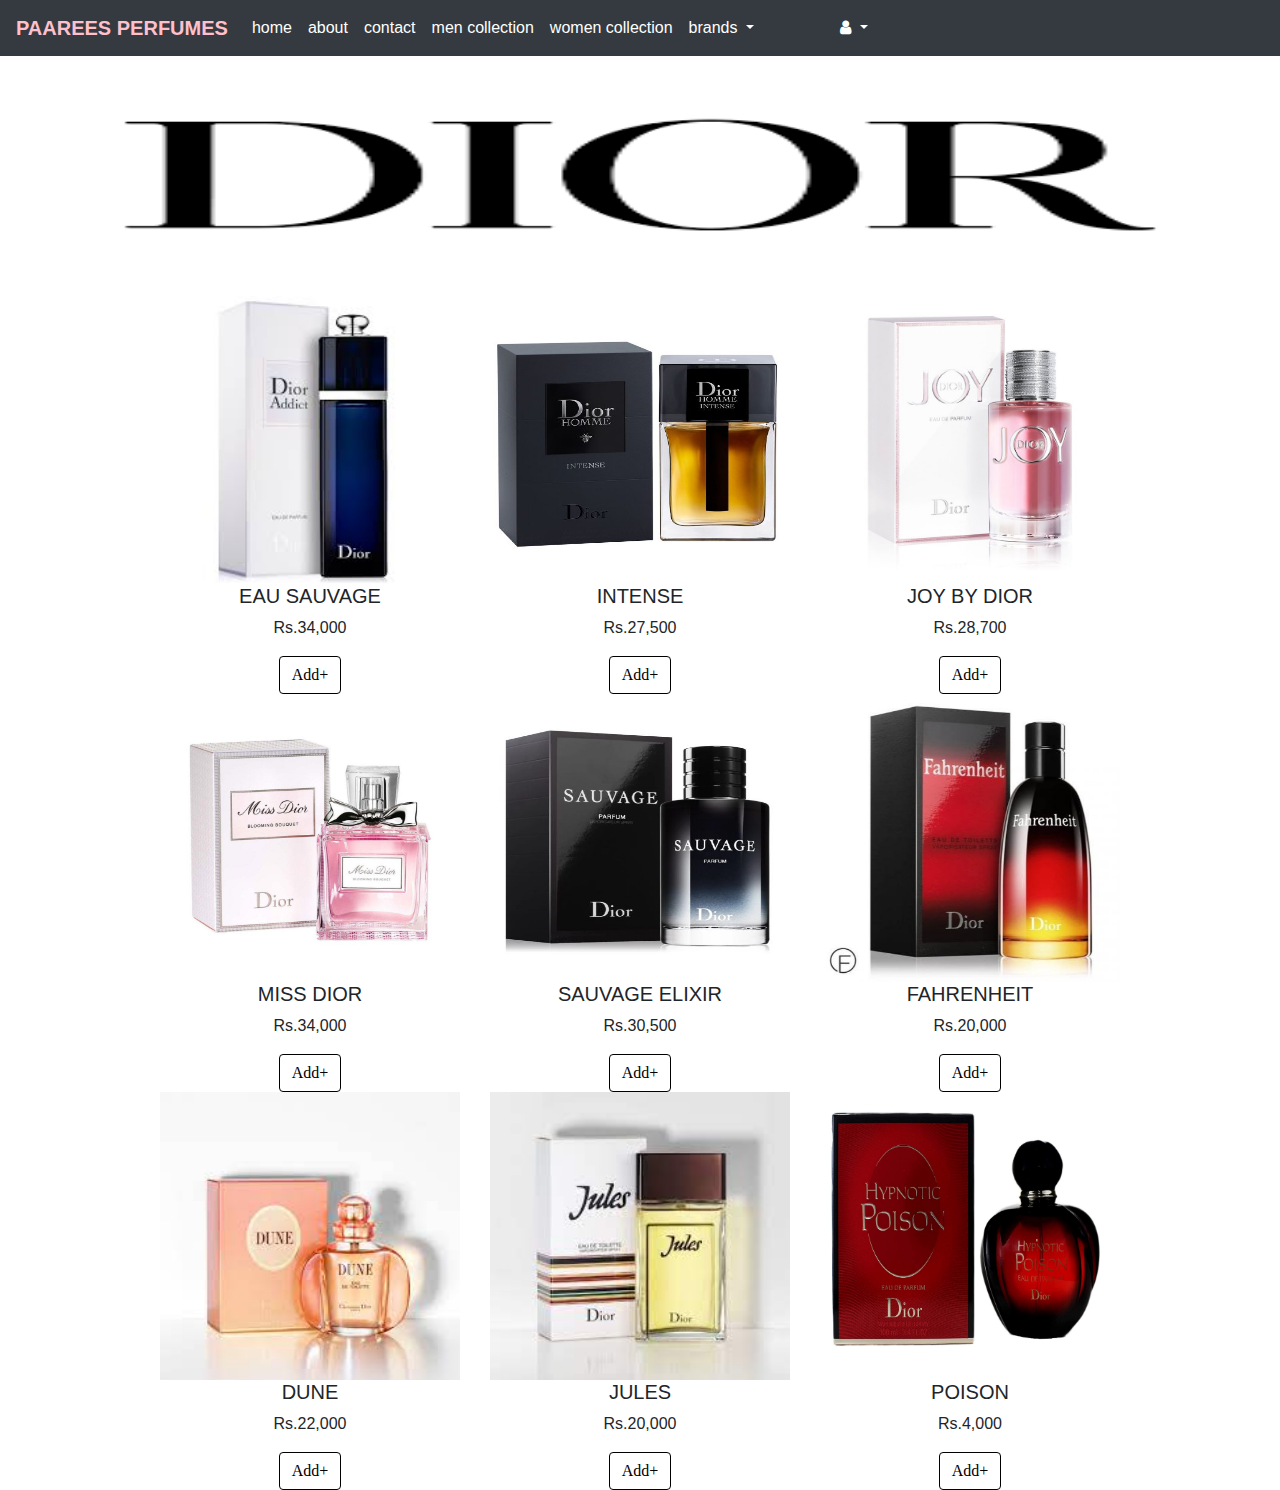
<file: dior.html>
<!doctype html>
<html lang="en">
  <head>
    <title>DIOR-Paarees perfumes</title>
    <!-- Required meta tags -->
    <meta charset="utf-8">
    <meta name="viewport" content="width=device-width, initial-scale=1, shrink-to-fit=no">
    <link rel="stylesheet" href="https://cdnjs.cloudflare.com/ajax/libs/font-awesome/4.7.0/css/font-awesome.min.css">
    <link rel="stylesheet" href="https://stackpath.bootstrapcdn.com/bootstrap/4.3.1/css/bootstrap.min.css" integrity="sha384-ggOyR0iXCbMQv3Xipma34MD+dH/1fQ784/j6cY/iJTQUOhcWr7x9JvoRxT2MZw1T" crossorigin="anonymous">
<link rel="stylesheet" href="./dior.css">
</head>
  <body>

    <nav class="navbar navbar-expand-lg navbar-dark bg-dark " id="navbar">
      <a class="navbar-brand" style="color: pink; font-weight: bolder;" href="#">PAAREES PERFUMES</a>
      <button class="navbar-toggler" type="button" data-toggle="collapse" data-target="#navbarNavDropdown" aria-controls="navbarNavDropdown" aria-expanded="false" aria-label="Toggle navigation">
        <span class="navbar-toggler-icon"></span>
      </button>
      <div class="collapse navbar-collapse" id="navbarNavDropdown">
        <ul class="navbar-nav">
          <li class="nav-item ">
            <a class="nav-link" style=" color:white;" href="./home.html">home <span class="sr-only">(current)</span></a>
          </li>
          <li class="nav-item">
            <a class="nav-link" id="nav2" style=" color:white;" href="./about.html">about</a>
          </li>
          <li class="nav-item">
            <a class="nav-link" style=" color:white;" href="./contact.html">contact</a>
          </li>
          <li class="nav-item">
            <a class="nav-link" style=" color:white;" href="./men1.html">men collection</a>
          </li>
          <li class="nav-item">
            <a class="nav-link" style=" color:white;" href="./women.html">women collection</a>
          </li>
          <li class="nav-item dropdown">
            <a class="nav-link dropdown-toggle" href="#" style="color:white;" id="navbarDropdownMenuLink" role="button" data-toggle="dropdown" aria-haspopup="true" aria-expanded="false">
              brands
            </a>
            <div class="dropdown-menu" aria-labelledby="navbarDropdownMenuLink">
              <a class="dropdown-item" href="./gucci.html" style="color: black;">GUCCI</a>
              <a class="dropdown-item" href="./versace.html" style="color: black;">VERSACE</a>
               <a class="dropdown-item" href="./dior.html" style="color: black;">DIOR</a> 
            </div>
          </li>
        
          <li class="nav-item dropdown" style="margin-left: 70px;">
            <a class="nav-link dropdown-toggle" href="#" style="color:white;" id="navbarDropdownMenuLink" role="button" data-toggle="dropdown" aria-haspopup="true" aria-expanded="false">
              <i class="fa fa-user" aria-hidden="true"></i>
            </a>
            <div class="dropdown-menu" aria-labelledby="navbarDropdownMenuLink">
              <a class="dropdown-item" href="./login.html" style="color: black;">LOG IN</a>
              <a class="dropdown-item" href="./reister.html" style="color: black;">REGISTER</a>
               
            </div>
          </li>
          <li class="nav-item">
            <a class="nav-link" style=" color:white;" href="./cart.html"><i class="fas fa-shopping-cart"></i></a>
          </li>
    </ul>
   
  </nav>
  <div class="img container" >
  <img src="./images/dior.png" class="d-block w-100" alt="" style="height:15pc; width: 10pc;"> 

   
    </div> 
   
    

   
      <div class="container" >
        <div class="row">
          <div class="col-md-4 " id="pro1">
            <img src="./images/dior addict.jpg" class="image" style="width:300px;" />
            <h5 class="">EAU SAUVAGE</h5>
            <p class="">Rs.34,000</p>
            <a href="#"  onclick="fun()"  class="btn btn-primary" style="font-family:'Gill Sans', 'Gill Sans MT', Calibri, 'Trebuchet MS'" ,
              sans-serif;>Add+</a>
              <div class="middle">
                <div class="text">
                  <a href="./details/dior1.docx" class="btn btn-primary" style="font-family:'Gill Sans', 'Gill Sans MT', Calibri, 'Trebuchet MS'" ,
                  sans-serif;>MORE DETAILS</a>
              </div>
              </div>
          </div>
          <div class="col-md-4 " id="pro2" >
            <img src="./images/intense.jpg " class="image" style="width: 300px;" />
            <h5 class=""> INTENSE</h5>
            <p class="">Rs.27,500</p>
            <a href="#"  onclick="fun()"  class="btn btn-primary" style="font-family:'Gill Sans', 'Gill Sans MT', Calibri, 'Trebuchet MS'" ,
              sans-serif;>Add+</a>
              <div class="middle2">
                <div class="text2">
                  <a href="./details/dior2.docx" class="btn btn-primary" style="font-family:'Gill Sans', 'Gill Sans MT', Calibri, 'Trebuchet MS'" ,
                  sans-serif;>MORE DETAILS</a>
              </div>
              </div>
          </div>
          <div class="col-md-4 " id="pro3">
            <img src="./images/JOY.jpg" class="image" style="width: 300px;" />
            <h5 class=""> JOY BY DIOR</h5>
            <p class="">Rs.28,700</p>
            <a href="#"  onclick="fun()"  class="btn btn-primary" style="font-family:'Gill Sans', 'Gill Sans MT', Calibri, 'Trebuchet MS'" ,
              sans-serif;>Add+</a>
              <div class="middle3">
                <div class="text3">
                  <a href="./details/dior3.docx" class="btn btn-primary" style="font-family:'Gill Sans', 'Gill Sans MT', Calibri, 'Trebuchet MS'" ,
                  sans-serif;>MORE DETAILS</a>
              </div>
              </div>
          </div>
        </div>
       </div>
    
     
      <div class="container" >
        <div class="row">
          <div class="col-md-4 " id="pro4">
            <img src="./images/MISS DIOR.jpg" class="image" style="width:300px;" />
            <h5 class="">MISS DIOR</h5>
            <p class="">Rs.34,000</p>
            <a href="#"  onclick="fun()"  class="btn btn-primary" style="font-family:'Gill Sans', 'Gill Sans MT', Calibri, 'Trebuchet MS'" ,
              sans-serif;>Add+</a>
              <div class="middle4">
                <div class="text4">
                  <a href="./details/dior4.docx" class="btn btn-primary" style="font-family:'Gill Sans', 'Gill Sans MT', Calibri, 'Trebuchet MS'" ,
                  sans-serif;>MORE DETAILS</a>
              </div>
              </div>
          </div>
          <div class="col-md-4 " id="pro5" >
            <img src="./images/sauvage.jpg " class="image" style="width: 300px;" />
            <h5 class=""> SAUVAGE ELIXIR</h5>
            <p class="">Rs.30,500</p>
            <a href="#"  onclick="fun()"  class="btn btn-primary" style="font-family:'Gill Sans', 'Gill Sans MT', Calibri, 'Trebuchet MS'" ,
              sans-serif;>Add+</a>
              <div class="middle5">
                <div class="text5">
                  <a href="./details/dior5.docx" class="btn btn-primary" style="font-family:'Gill Sans', 'Gill Sans MT', Calibri, 'Trebuchet MS'" ,
                  sans-serif;>MORE DETAILS</a>
              </div>
              </div>
          </div>
          <div class="col-md-4 " id="pro6">
            <img src="./images/FAHRENHEIT.jpg" class="image" style="width: 300px;" />
            <h5 class=""> FAHRENHEIT</h5>
            <p class="">Rs.20,000</p>
            <a href="#"  onclick="fun()"  class="btn btn-primary" style="font-family:'Gill Sans', 'Gill Sans MT', Calibri, 'Trebuchet MS'" ,
              sans-serif;>Add+</a>
              <div class="middle6">
                <div class="text6">
                  <a href="./details/dior6.docx" class="btn btn-primary" style="font-family:'Gill Sans', 'Gill Sans MT', Calibri, 'Trebuchet MS'" ,
                  sans-serif;>MORE DETAILS</a>
              </div>
              </div>
          </div>
        </div>
       </div>

      
      <div class="container" >
        <div class="row">
          <div class="col-md-4 " id="pro7">
            <img src="./images/DUNE.jpg" class="image" style="width:300px;" />
            <h5 class="">DUNE</h5>
            <p class="">Rs.22,000</p>
            <a href="#"  onclick="fun()"  class="btn btn-primary" style="font-family:'Gill Sans', 'Gill Sans MT', Calibri, 'Trebuchet MS'" ,
              sans-serif;>Add+</a>
              <div class="middle7">
                <div class="text7">
                  <a href="./details/dior7.docx" class="btn btn-primary" style="font-family:'Gill Sans', 'Gill Sans MT', Calibri, 'Trebuchet MS'" ,
                  sans-serif;>MORE DETAILS</a>
              </div>
              </div>
          </div>
          <div class="col-md-4 " id="pro8" >
            <img src="./images/JULES.jpg " class="image" style="width: 300px;" />
            <h5 class="">JULES</h5>
            <p class="">Rs.20,000</p>
            <a href="#"  onclick="fun()"  class="btn btn-primary" style="font-family:'Gill Sans', 'Gill Sans MT', Calibri, 'Trebuchet MS'" ,
              sans-serif;>Add+</a>
              <div class="middle8">
                <div class="text8">
                  <a href="./details/dior8.docx" class="btn btn-primary" style="font-family:'Gill Sans', 'Gill Sans MT', Calibri, 'Trebuchet MS'" ,
                  sans-serif;>MORE DETAILS</a>
              </div>
              </div>
          </div>
          <div class="col-md-4 " id="pro9">
            <img src="./images/POISON.jpg" class="image" style="width: 300px;" />
            <h5 class="">POISON</h5>
            <p class="">Rs.4,000</p>
            <a href="#"  onclick="fun()"  class="btn btn-primary" style="font-family:'Gill Sans', 'Gill Sans MT', Calibri, 'Trebuchet MS'" ,
              sans-serif;>Add+</a>
              <div class="middle9">
                <div class="text9">
                  <a href="details/dior9.docx" class="btn btn-primary" style="font-family:'Gill Sans', 'Gill Sans MT', Calibri, 'Trebuchet MS'" ,
                  sans-serif;>MORE DETAILS</a>
              </div>
              </div>
          </div>
        </div>
       </div>

      
    <!-- Optional JavaScript -->
    <!-- jQuery first, then Popper.js, then Bootstrap JS -->
    <script src="./app.js"></script>
    <script src="https://code.jquery.com/jquery-3.3.1.slim.min.js" integrity="sha384-q8i/X+965DzO0rT7abK41JStQIAqVgRVzpbzo5smXKp4YfRvH+8abtTE1Pi6jizo" crossorigin="anonymous"></script>
    <script src="https://cdnjs.cloudflare.com/ajax/libs/popper.js/1.14.7/umd/popper.min.js" integrity="sha384-UO2eT0CpHqdSJQ6hJty5KVphtPhzWj9WO1clHTMGa3JDZwrnQq4sF86dIHNDz0W1" crossorigin="anonymous"></script>
    <script src="https://stackpath.bootstrapcdn.com/bootstrap/4.3.1/js/bootstrap.min.js" integrity="sha384-JjSmVgyd0p3pXB1rRibZUAYoIIy6OrQ6VrjIEaFf/nJGzIxFDsf4x0xIM+B07jRM" crossorigin="anonymous"></script>
  </body>
</html>
</file>
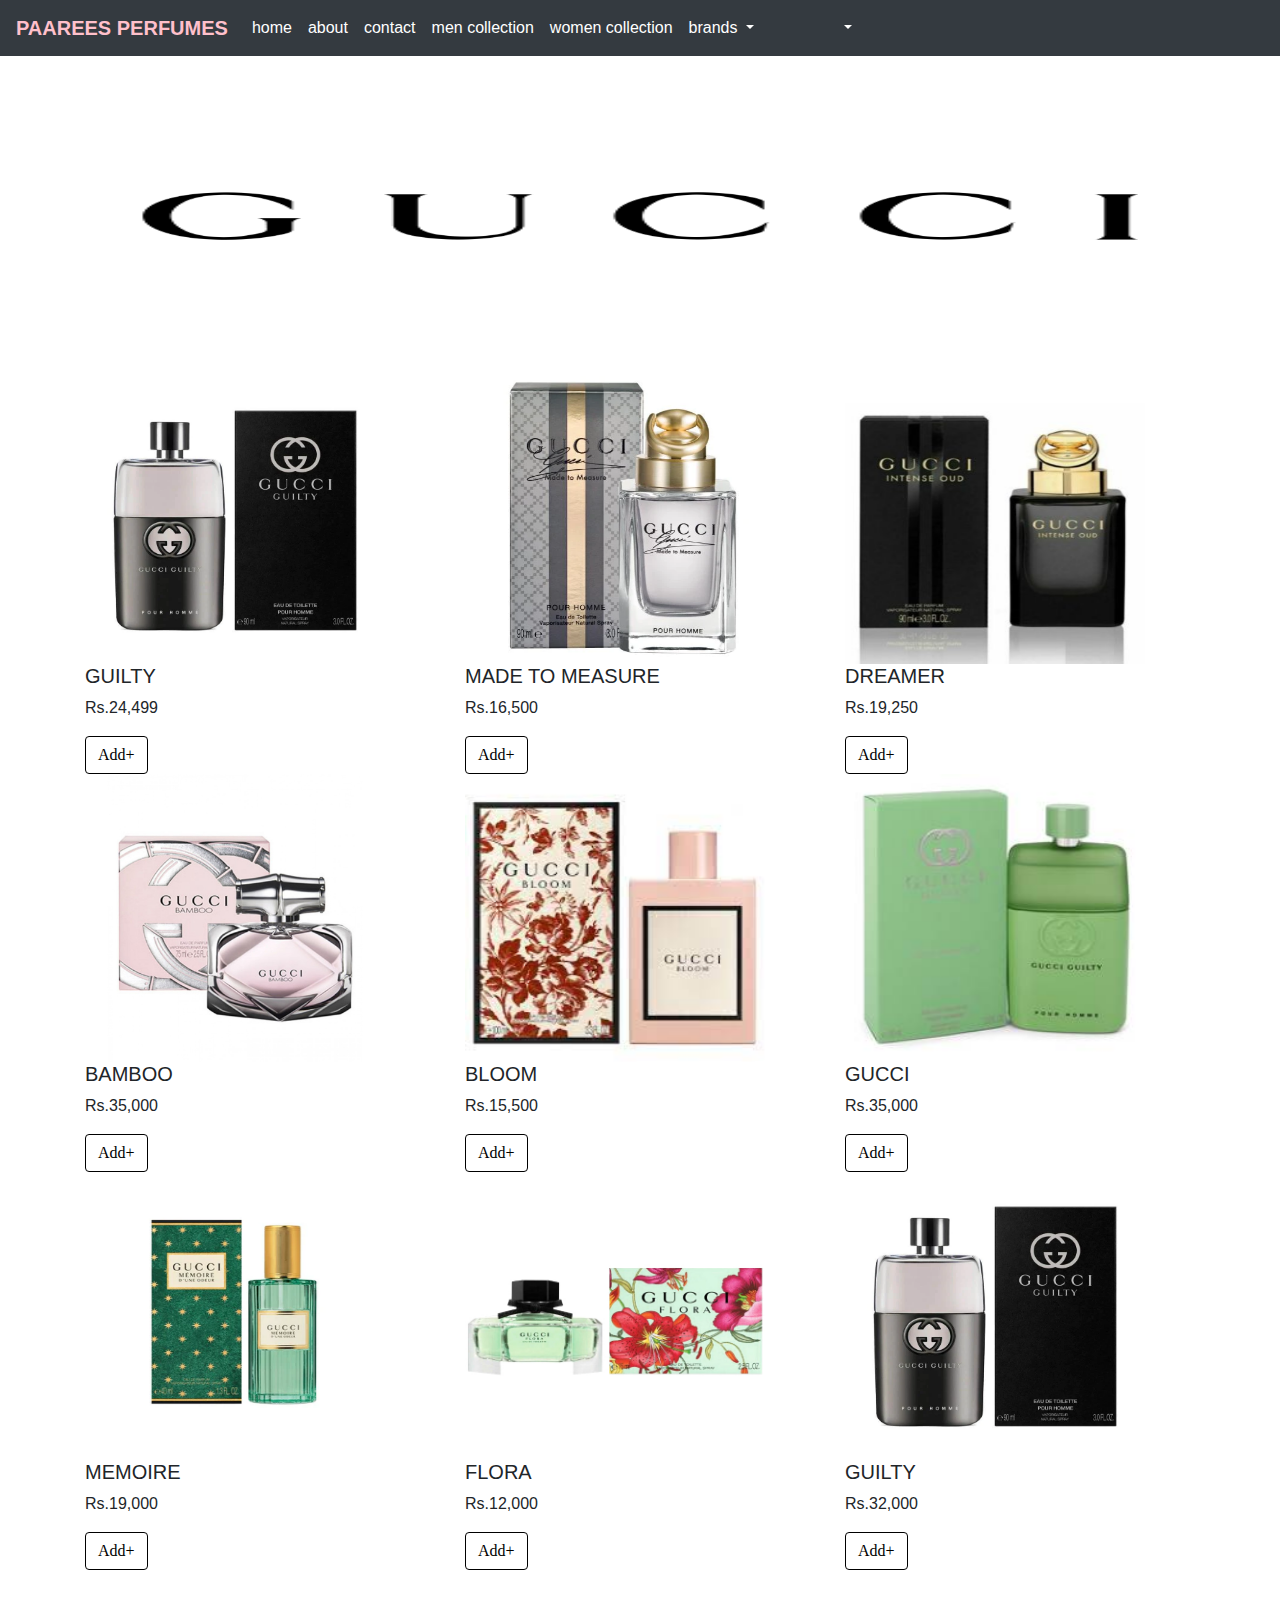
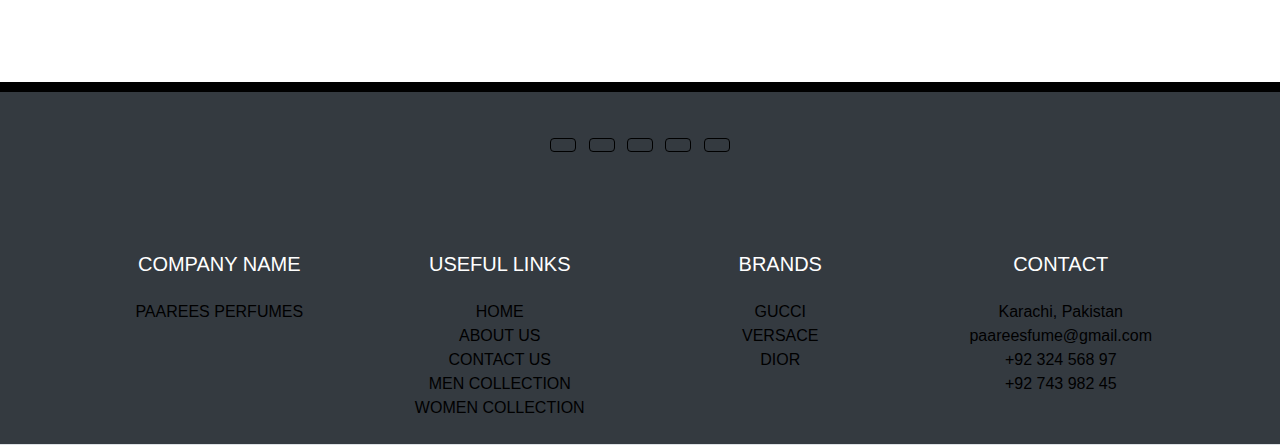
<file: gucci.html>
<!doctype html>
<html lang="en">
  <head>
    <title>GUCCI-Paarees perfumes</title>
    <!-- Required meta tags -->
    <meta charset="utf-8">
    <meta name="viewport" content="width=device-width, initial-scale=1, shrink-to-fit=no">

    <link rel="stylesheet" href="./gucci.css">
      <!-- Bootstrap CSS -->
  <link rel="stylesheet" href="https://stackpath.bootstrapcdn.com/bootstrap/4.3.1/css/bootstrap.min.css"
  integrity="sha384-ggOyR0iXCbMQv3Xipma34MD+dH/1fQ784/j6cY/iJTQUOhcWr7x9JvoRxT2MZw1T" crossorigin="anonymous">
<link rel="stylesheet" href="https://cdnjs.cloudflare.com/ajax/libs/font-awesome/6.2.1/css/all.min.css"
  integrity="sha512-MV7K8+y+gLIBoVD59lQIYicR65iaqukzvf/nwasF0nqhPay5w/9lJmVM2hMDcnK1OnMGCdVK+iQrJ7lzPJQd1w=="
  crossorigin="anonymous" referrerpolicy="no-referrer" />

    
  </head>
  <body>
    <nav class="navbar navbar-expand-lg navbar-dark bg-dark " id="navbar">
      <a class="navbar-brand" style="color: pink; font-weight: bolder;" href="#">PAAREES PERFUMES</a>
      <button class="navbar-toggler" type="button" data-toggle="collapse" data-target="#navbarNavDropdown" aria-controls="navbarNavDropdown" aria-expanded="false" aria-label="Toggle navigation">
        <span class="navbar-toggler-icon"></span>
      </button>
      <div class="collapse navbar-collapse" id="navbarNavDropdown">
        <ul class="navbar-nav">
          <li class="nav-item ">
            <a class="nav-link" style=" color:white;" href="./home.html">home <span class="sr-only">(current)</span></a>
          </li>
          <li class="nav-item">
            <a class="nav-link" id="nav2" style=" color:white;" href="./about.html">about</a>
          </li>
          <li class="nav-item">
            <a class="nav-link" style=" color:white;" href="./contact.html">contact</a>
          </li>
          <li class="nav-item">
            <a class="nav-link" style=" color:white;" href="./men1.html">men collection</a>
          </li>
          <li class="nav-item">
            <a class="nav-link" style=" color:white;" href="./women.html">women collection</a>
          </li>
          <li class="nav-item dropdown">
            <a class="nav-link dropdown-toggle" href="#" style="color:white;" id="navbarDropdownMenuLink" role="button" data-toggle="dropdown" aria-haspopup="true" aria-expanded="false">
              brands
            </a>
            <div class="dropdown-menu" aria-labelledby="navbarDropdownMenuLink">
              <a class="dropdown-item" href="./gucci.html" style="color: black;">GUCCI</a>
              <a class="dropdown-item" href="./versace.html" style="color: black;">VERSACE</a>
               <a class="dropdown-item" href="./dior.html" style="color: black;">DIOR</a> 
            </div>
          </li>
        
          <li class="nav-item dropdown" style="margin-left: 70px;">
            <a class="nav-link dropdown-toggle" href="#" style="color:white;" id="navbarDropdownMenuLink" role="button" data-toggle="dropdown" aria-haspopup="true" aria-expanded="false">
              <i class="fa fa-user" aria-hidden="true"></i>
            </a>
            <div class="dropdown-menu" aria-labelledby="navbarDropdownMenuLink">
              <a class="dropdown-item" href="./login.html" style="color: black;">LOG IN</a>
              <a class="dropdown-item" href="./reister.html" style="color: black;">REGISTER</a>
               
            </div>
          </li>
          <li class="nav-item">
            <a class="nav-link" style=" color:white;" href="./cart.html"><i class="fas fa-shopping-cart"></i></a>
          </li>
    </ul>
   
  </nav>
      
    
    <div class="img container" >
      <img src="./images/logo-gucci.png" class="d-block w-100" alt="" style="height:20pc; width: 20pc;"> 
    
       
        </div> 
       
    
    <div class="container" >
      <div class="row">
        <div class="col-md-4 " id="pro1">
          <img src="./images/guilty.webp" class="image" style="width:300px;" />
          <h5 class="">GUILTY</h5>
          <p class="">Rs.24,499</p>
          <a href="#"  onclick="fun()"  class="btn btn-primary" style="font-family:'Gill Sans', 'Gill Sans MT', Calibri, 'Trebuchet MS'" ,
            sans-serif;>Add+</a>
            <div class="middle">
              <div class="text">
                <a href="./details/gucci1.docx" class="btn btn-primary" style="font-family:'Gill Sans', 'Gill Sans MT', Calibri, 'Trebuchet MS'" ,
                sans-serif;>MORE DETAILS</a>
            </div>
            </div>
        </div>
        <div class="col-md-4 " id="pro2" >
          <img src="./images/made to measure.webp" class="image" style="width: 300px;" />
          <h5 class="">MADE TO MEASURE</h5>
          <p class="">Rs.16,500</p>
          <a href="#"  onclick="fun()"  class="btn btn-primary" style="font-family:'Gill Sans', 'Gill Sans MT', Calibri, 'Trebuchet MS'" ,
            sans-serif;>Add+</a>
            <div class="middle2">
              <div class="text2">
                <a href="./details/gucci2.docx" class="btn btn-primary" style="font-family:'Gill Sans', 'Gill Sans MT', Calibri, 'Trebuchet MS'" ,
                sans-serif;>MORE DETAILS</a>
            </div>
            </div>
        </div>
        <div class="col-md-4 " id="pro3">
          <img src="./images/INTENSE OUD.jpg" class="image" style="width: 300px;" />
          <h5 class="">DREAMER</h5>
          <p class="">Rs.19,250</p>
          <a href="#"  onclick="fun()"  class="btn btn-primary" style="font-family:'Gill Sans', 'Gill Sans MT', Calibri, 'Trebuchet MS'" ,
            sans-serif;>Add+</a>
            <div class="middle3">
              <div class="text3">
                <a href="./details/gucci3.docx" class="btn btn-primary" style="font-family:'Gill Sans', 'Gill Sans MT', Calibri, 'Trebuchet MS'" ,
                sans-serif;>MORE DETAILS</a>
            </div>
            </div>
        </div>
      </div>
     </div>

     <div class="container" >
      <div class="row">
        <div class="col-md-4 " id="pro4">
          <img src="./images/bamboo.jpg" class="image" style="width:300px;" />
          <h5 class="">BAMBOO</h5>
          <p class="">Rs.35,000</p>
          <a href="#"  onclick="fun()"  class="btn btn-primary" style="font-family:'Gill Sans', 'Gill Sans MT', Calibri, 'Trebuchet MS'" ,
            sans-serif;>Add+</a>
            <div class="middle4">
              <div class="text4">
                <a href="./details/gucci4.docx" class="btn btn-primary" style="font-family:'Gill Sans', 'Gill Sans MT', Calibri, 'Trebuchet MS'" ,
                sans-serif;>MORE DETAILS</a>
            </div>
            </div>
        </div>
        <div class="col-md-4 " id="pro5">
          <img src="./images/bloom.jpg" class="image" style="width: 300px;" />
          <h5 class="">BLOOM</h5>
          <p class="">Rs.15,500</p>
          <a href="#"  onclick="fun()"  class="btn btn-primary" style="font-family:'Gill Sans', 'Gill Sans MT', Calibri, 'Trebuchet MS'" ,
            sans-serif;>Add+</a>
            <div class="middle5">
              <div class="text5">
                <a href="./details/gucci5.docx" class="btn btn-primary" style="font-family:'Gill Sans', 'Gill Sans MT', Calibri, 'Trebuchet MS'" ,
                sans-serif;>MORE DETAILS</a>
            </div>
            </div>
        </div>
        <div class="col-md-4 " id="pro6">
          <img src="./images/GUCCI.jpg" class="image" style="width: 300px;" />
          <h5 class="">GUCCI</h5>
          <p class="">Rs.35,000</p>
          <a href="#"  onclick="fun()"  class="btn btn-primary" style="font-family:'Gill Sans', 'Gill Sans MT', Calibri, 'Trebuchet MS'" ,
            sans-serif;>Add+</a>
            <div class="middle6">
              <div class="text6">
                <a href="./details/gucci6.docx" class="btn btn-primary" style="font-family:'Gill Sans', 'Gill Sans MT', Calibri, 'Trebuchet MS'" ,
                sans-serif;>MORE DETAILS</a>
            </div>
            </div>
        </div>
      </div>
     </div>
      
     <div class="container" >
      <div class="row">
        <div class="col-md-4 " id="pro7">
          <img src="./images/memoire.webp" class="image" style="width:300px;" />
          <h5 class="">MEMOIRE</h5>
          <p class="">Rs.19,000</p>
          <a href="#"  onclick="fun()"  class="btn btn-primary" style="font-family:'Gill Sans', 'Gill Sans MT', Calibri, 'Trebuchet MS'" ,
            sans-serif;>Add+</a>
            <div class="middle7">
              <div class="text7">
                <a href="#" class="btn btn-primary" style="font-family:'Gill Sans', 'Gill Sans MT', Calibri, 'Trebuchet MS'" ,
                sans-serif;>MORE DETAILS</a>
            </div>
            </div>
        </div>
        <div class="col-md-4 " id="pro8" >
          <img src="./images/FLORA.jpg" class="image" style="width: 300px;" />
          <h5 class="">FLORA</h5>
          <p class="">Rs.12,000</p>
          <a href="#"  onclick="fun()"  class="btn btn-primary" style="font-family:'Gill Sans', 'Gill Sans MT', Calibri, 'Trebuchet MS'" ,
            sans-serif;>Add+</a>
            <div class="middle8">
              <div class="text8">
                <a href="./details/gucci8.docx" class="btn btn-primary" style="font-family:'Gill Sans', 'Gill Sans MT', Calibri, 'Trebuchet MS'" ,
                sans-serif;>MORE DETAILS</a>
            </div>
            </div>
        </div>
        <div class="col-md-4 " id="pro9">
          <img src="./images/guilty.webp" class="image" style="width: 300px;" />
          <h5 class="">GUILTY</h5>
          <p class="">Rs.32,000</p>
          <a href="#"  onclick="fun()"  class="btn btn-primary" style="font-family:'Gill Sans', 'Gill Sans MT', Calibri, 'Trebuchet MS'" ,
            sans-serif;>Add+</a>
            <div class="middle9">
              <div class="text9">
                <a href="#" class="btn btn-primary" style="font-family:'Gill Sans', 'Gill Sans MT', Calibri, 'Trebuchet MS'" ,
                sans-serif;>MORE DETAILS</a>
            </div>
            </div>
        </div>
      </div>
     </div>
     <br><br><br><br>
      
       <!-- Footer -->
       <footer>
        <!-- Footer -->
        <hr style=" border-width: 10px; border-color: black; ">
        <footer class=" text-center text-white">
          <section class="d-flex justify-content-center justify-content-lg-between border-bottom">
            <div class="container p-4">
              <!-- Section: Social media -->
              <section class="mb-4">
                <!-- Facebook -->
                <a class="btn btn-outline-light btn-floating m-1"
                  href="https://web.facebook.com/campaign/landing.php?campaign_id=1653377901&extra_1=s%7Cc%7C318307045135%7Ce%7Cfacebook%27%7C&placement&creative=318307045135&keyword=facebook%27&partner_id=googlesem&extra_2=campaignid%3D1653377901%26adgroupid%3D65139789042%26matchtype%3De%26network%3Dg%26source%3Dnotmobile%26search_or_content%3Ds%26device%3Dc%26devicemodel%3D%26adposition%3D%26target%3D%26targetid%3Dkwd-362360550869%26loc_physical_ms%3D1011081%26loc_interest_ms%3D%26feeditemid%3D%26param1%3D%26param2%3D&gclid=Cj0KCQiAnsqdBhCGARIsAAyjYjRAxJU8pXosY0cH8utionaRu92C4lhKq5WMmbmdlUC5GmwBlXoQJ1EaAhxhEALw_wcB&_rdc=1&_rdr"
                  role="button"><i class="fab fa-facebook-f"></i></a>
  
                <!-- Twitter -->
                <a class="btn btn-outline-light btn-floating m-1"
                  href="https://twitter.com/i/flow/login?input_flow_data=%7B%22requested_variant%22%3A%22eyJsYW5nIjoiZW4ifQ%3D%3D%22%7D"
                  role="button"><i class="fab fa-twitter"></i></a>
  
                <!-- Google -->
                <a class="btn btn-outline-light btn-floating m-1" href="#!" role="button"><i
                    class="fab fa-google"></i></a>
  
                <!-- Instagram -->
                <a class="btn btn-outline-light btn-floating m-1" href="https://www.instagram.com/accounts/login/"
                  role="button"><i class="fab fa-instagram"></i></a>
  
  
                <a class="btn btn-outline-light btn-floating m-1" href="https://www.linkedin.com/login" role="button"><i
                    class="fab fa-linkedin-in"></i></a>
  
  
  
              </section>
              <br>
  
  
              
              <br><br>
  
             
  
              <div class="row">
  
                <div class="col-lg-3 col-md-6 mb-4 mb-md-0">
                  <h5 class="text-uppercase">Company name</h5>
  
                  <ul class="list-unstyled mb-0" style="padding-top: 1pc;">
                    <li>
                      <a href="./home.html" class="text-black">PAAREES PERFUMES</a>
                    </li>
  
                  </ul>
                 
                </div>
  
                <div class="col-lg-3 col-md-6 mb-4 mb-md-0">
                  <h5 class="text-uppercase">USEFUL LINKS</h5>
  
                  <ul class="list-unstyled mb-0" style="padding-top: 1pc;">
                    <li>
                      <a href="./home.html" class="text-black">HOME</a>
                    </li>
                    <li>
                      <a href="./about.html" class="text-black">ABOUT US</a>
                    </li>
                    <li>
                      <a href="./contact.html" class="text-black">CONTACT US</a>
                    </li>
                    <li>
                      <a href="./men1.html" class="text-black">MEN COLLECTION</a>
                    </li>
                    <li>
                      <a href="./women.html" class="text-black">WOMEN COLLECTION</a>
                    </li>
                  </ul>
                </div>
  
                <div class="col-lg-3 col-md-6 mb-4 mb-md-0">
                  <h5 class="text-uppercase">BRANDS</h5>
  
                  <ul class="list-unstyled mb-0" style="padding-top: 1pc;">
                    <li>
                      <a href="./gucci.html" class="text-black">GUCCI</a>
                    </li>
                    <li>
                      <a href="./versace.html" class="text-black">VERSACE</a>
                    </li>
                    <li>
                      <a href="./dior.html" class="text-black">DIOR</a>
                    </li>
  
                  </ul>
                </div>
  
                <div class="col-lg-3 col-md-6 mb-4 mb-md-0">
                  <h5 class="text-uppercase">Contact</h5>
  
                  <ul class="list-unstyled mb-0" style="padding-top: 1pc;">
                    <li>
                      <a href="#!" class="text-black"><i class="fa-solid fa-house"></i>Karachi,
                        Pakistan</a>
                    </li>
                    <li>
                      <a href="https://mail.google.com/mail/u/0/?tab=rm&ogbl#inbox?projector=1" class="text-black"><i
                          class="fa-solid fa-envelope"></i>paareesfume@gmail.com</a>
                    </li>
                    <li>
                      <a href="#!" class="text-black"><i class="fa-sharp fa-solid fa-phone"></i>+92 324
                        568 97</a>
                    </li>
                    <li>
                      <a href="#!" class="text-black"><i class="fa-solid fa-print"></i>+92 743 982 45</a>
                    </li>
                  </ul>
                </div>
                <!--Grid column-->
              </div>
              <!--Grid row-->
          </section>
          <!-- Section: Links -->
    </div>
    <!-- Grid container -->
  
    <!-- Copyright -->
  
    </section>
    </footer>
    <!-- Footer -->
    </footer>
    <!-- Footer -->
      
    <!-- Optional JavaScript -->
    <!-- jQuery first, then Popper.js, then Bootstrap JS -->
    <script src="./app.js"></script>
    <script src="https://code.jquery.com/jquery-3.3.1.slim.min.js" integrity="sha384-q8i/X+965DzO0rT7abK41JStQIAqVgRVzpbzo5smXKp4YfRvH+8abtTE1Pi6jizo" crossorigin="anonymous"></script>
    <script src="https://cdnjs.cloudflare.com/ajax/libs/popper.js/1.14.7/umd/popper.min.js" integrity="sha384-UO2eT0CpHqdSJQ6hJty5KVphtPhzWj9WO1clHTMGa3JDZwrnQq4sF86dIHNDz0W1" crossorigin="anonymous"></script>
    <script src="https://stackpath.bootstrapcdn.com/bootstrap/4.3.1/js/bootstrap.min.js" integrity="sha384-JjSmVgyd0p3pXB1rRibZUAYoIIy6OrQ6VrjIEaFf/nJGzIxFDsf4x0xIM+B07jRM" crossorigin="anonymous"></script>
  </body>
</html>
</file>
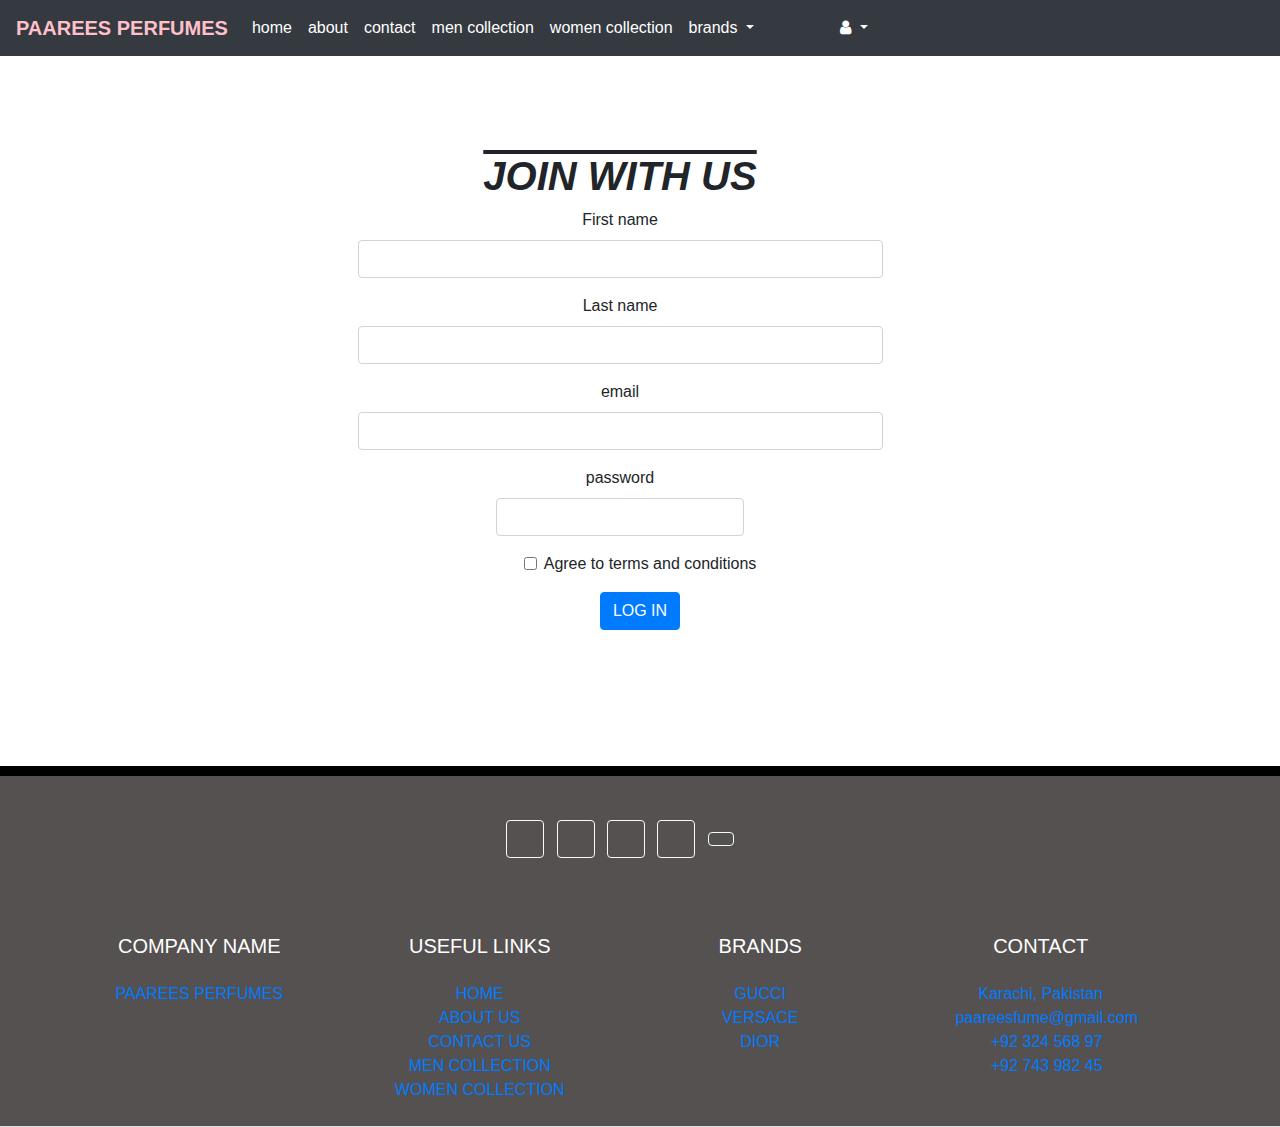
<file: login.html>
<!doctype html>
<html lang="en">

<head>
  <title>LOGIN-Paarees perfumes</title>
  <!-- Required meta tags -->
  <meta charset="utf-8">
  <meta name="viewport" content="width=device-width, initial-scale=1, shrink-to-fit=no">
  <link rel="stylesheet" href="https://cdnjs.cloudflare.com/ajax/libs/font-awesome/4.7.0/css/font-awesome.min.css">
  <!-- Bootstrap CSS -->
  <link rel="stylesheet" href="https://stackpath.bootstrapcdn.com/bootstrap/4.3.1/css/bootstrap.min.css"
    integrity="sha384-ggOyR0iXCbMQv3Xipma34MD+dH/1fQ784/j6cY/iJTQUOhcWr7x9JvoRxT2MZw1T" crossorigin="anonymous">
  <link rel="stylesheet" href="https://cdnjs.cloudflare.com/ajax/libs/font-awesome/6.2.1/css/all.min.css"
    integrity="sha512-MV7K8+y+gLIBoVD59lQIYicR65iaqukzvf/nwasF0nqhPay5w/9lJmVM2hMDcnK1OnMGCdVK+iQrJ7lzPJQd1w=="
    crossorigin="anonymous" referrerpolicy="no-referrer" />
</head>


<body>
  <nav class="navbar navbar-expand-lg navbar-dark bg-dark " id="navbar">
    <a class="navbar-brand" style="color: pink; font-weight: bolder;" href="#">PAAREES PERFUMES</a>
    <button class="navbar-toggler" type="button" data-toggle="collapse" data-target="#navbarNavDropdown"
      aria-controls="navbarNavDropdown" aria-expanded="false" aria-label="Toggle navigation">
      <span class="navbar-toggler-icon"></span>
    </button>
    <div class="collapse navbar-collapse" id="navbarNavDropdown">
      <ul class="navbar-nav">
        <li class="nav-item ">
          <a class="nav-link" style=" color:white;" href="./home.html">home <span class="sr-only">(current)</span></a>
        </li>
        <li class="nav-item">
          <a class="nav-link" id="nav2" style=" color:white;" href="./about.html">about</a>
        </li>
        <li class="nav-item">
          <a class="nav-link" style=" color:white;" href="./contact.html">contact</a>
        </li>
        <li class="nav-item">
          <a class="nav-link" style=" color:white;" href="./men1.html">men collection</a>
        </li>
        <li class="nav-item">
          <a class="nav-link" style=" color:white;" href="./women.html">women collection</a>
        </li>
        <li class="nav-item dropdown">
          <a class="nav-link dropdown-toggle" href="#" style="color:white;" id="navbarDropdownMenuLink" role="button"
            data-toggle="dropdown" aria-haspopup="true" aria-expanded="false">
            brands
          </a>
          <div class="dropdown-menu" aria-labelledby="navbarDropdownMenuLink">
            <a class="dropdown-item" href="./gucci.html" style="color: black;">GUCCI</a>
            <a class="dropdown-item" href="./versace.html" style="color: black;">VERSACE</a>
            <a class="dropdown-item" href="./dior.html" style="color: black;">DIOR</a>
          </div>
        </li>

        <li class="nav-item dropdown" style="margin-left: 70px;">
          <a class="nav-link dropdown-toggle" href="#" style="color:white;" id="navbarDropdownMenuLink" role="button"
            data-toggle="dropdown" aria-haspopup="true" aria-expanded="false">
            <i class="fa fa-user" aria-hidden="true"></i>
          </a>
          <div class="dropdown-menu" aria-labelledby="navbarDropdownMenuLink">
            <a class="dropdown-item" href="./login.html" style="color: black;">LOG IN</a>
            <a class="dropdown-item" href="./reister.html" style="color: black;">REGISTER</a>

          </div>
        </li>
        <li class="nav-item">
          <a class="nav-link" style=" color:white;" href="./cart.html"><i class="fas fa-shopping-cart"></i></a>
        </li>
      </ul>

  </nav>

  <center>
    <div class="container">
      <form class="needs-validation" novalidate>
        <h1>JOIN WITH US</h1>
        <div class="form-column">
          <div class="col-md-6 mb-3">
            <label for="validationCustom01">First name</label>
            <input type="text" class="form-control" id="validationCustom01" value="" required>
            <div class="valid-feedback">
              Looks good!
            </div>
          </div>
          <div class="col-md-6 mb-3">
            <label for="validationCustom02">Last name</label>
            <input type="text" class="form-control" id="validationCustom02" value="" required>
            <div class="valid-feedback">
              Looks good!
            </div>
          </div>
        </div>
        <div class="form-column">
          <div class="col-md-6 mb-3">
            <label for="validationCustom03">email</label>
            <input type="email" class="form-control" id="validationCustom03" required>
            <div class="invalid-feedback">
              Please enter correct email
            </div>
          </div>
          <div class="col-md-3 mb-3">
            <label for="validationCustom04">password</label>
            <input type="password" class="form-control" id="validationCustom03" required>
            <div class="invalid-feedback">
              password needed
            </div>
          </div>

        </div>
    </div>
    <div class="form-group">
      <div class="form-check">
        <input class="form-check-input" type="checkbox" value="" id="invalidCheck" required>
        <label class="form-check-label" for="invalidCheck">
          Agree to terms and conditions
        </label>
        <div class="invalid-feedback">
          You must agree before submitting.
        </div>
      </div>
    </div>
    <button class="btn btn-primary" onclick="fun2" type="submit">LOG IN</button>
    </form>
    </div>
  </center>

  <script>
    // Example starter JavaScript for disabling form submissions if there are invalid fields
    (function () {
      'use strict';
      window.addEventListener('load', function () {
        // Fetch all the forms we want to apply custom Bootstrap validation styles to
        var forms = document.getElementsByClassName('needs-validation');
        // Loop over them and prevent submission
        var validation = Array.prototype.filter.call(forms, function (form) {
          form.addEventListener('submit', function (event) {
            if (form.checkValidity() === false) {
              event.preventDefault();
              event.stopPropagation();
            }
            form.classList.add('was-validated');
          }, false);
        });
      }, false);
    })();
  </script>
  <br><br><br><br><br>
  <style>
    form {
      margin-top: 6pc;
    }

    input {
      text-align: center;
    }

    footer {
      background-color: #343a40;
    }

    h1 {
      text-decoration: overline;
      font-weight: bolder;
      font-style: italic;
    }
    .container{
      margin-left: 50px;

    }
  </style>
  <footer style="background-color: rgb(85, 81, 81);">
    <!-- Footer -->
    <hr style=" border-width: 10px; border-color: black; ">
    <footer class=" text-center text-white" style="background-color: rgb(85, 81, 81);">
      <section class="d-flex justify-content-center justify-content-lg-between border-bottom">
        <div class="container p-4">
          <!-- Section: Social media -->
          <section class="mb-4">
            <!-- Facebook -->
            <a class="btn btn-outline-light btn-floating m-1"
              href="https://web.facebook.com/campaign/landing.php?campaign_id=1653377901&extra_1=s%7Cc%7C318307045135%7Ce%7Cfacebook%27%7C&placement&creative=318307045135&keyword=facebook%27&partner_id=googlesem&extra_2=campaignid%3D1653377901%26adgroupid%3D65139789042%26matchtype%3De%26network%3Dg%26source%3Dnotmobile%26search_or_content%3Ds%26device%3Dc%26devicemodel%3D%26adposition%3D%26target%3D%26targetid%3Dkwd-362360550869%26loc_physical_ms%3D1011081%26loc_interest_ms%3D%26feeditemid%3D%26param1%3D%26param2%3D&gclid=Cj0KCQiAnsqdBhCGARIsAAyjYjRAxJU8pXosY0cH8utionaRu92C4lhKq5WMmbmdlUC5GmwBlXoQJ1EaAhxhEALw_wcB&_rdc=1&_rdr"
              role="button"><i class="fab fa-facebook-f"></i></a>

            <!-- Twitter -->
            <a class="btn btn-outline-light btn-floating m-1"
              href="https://twitter.com/i/flow/login?input_flow_data=%7B%22requested_variant%22%3A%22eyJsYW5nIjoiZW4ifQ%3D%3D%22%7D"
              role="button"><i class="fab fa-twitter"></i></a>

            <!-- Google -->
            <a class="btn btn-outline-light btn-floating m-1" href="#!" role="button"><i class="fab fa-google"></i></a>

            <!-- Instagram -->
            <a class="btn btn-outline-light btn-floating m-1" href="https://www.instagram.com/accounts/login/"
              role="button"><i class="fab fa-instagram"></i></a>


            <a class="btn btn-outline-light btn-floating m-1" href="https://www.linkedin.com/login" role="button"><i
                class="fab fa-linkedin-in"></i></a>



          </section>




          <br><br>



          <div class="row">

            <div class="col-lg-3 col-md-6 mb-4 mb-md-0">
              <h5 class="text-uppercase">Company name</h5>

              <ul class="list-unstyled mb-0" style="padding-top: 1pc;">
                <li>
                  <a href="./home.html" class="text-black">PAAREES PERFUMES</a>
                </li>

              </ul>

            </div>

            <div class="col-lg-3 col-md-6 mb-4 mb-md-0">
              <h5 class="text-uppercase">USEFUL LINKS</h5>

              <ul class="list-unstyled mb-0" style="padding-top: 1pc;">
                <li>
                  <a href="./home.html" class="text-black">HOME</a>
                </li>
                <li>
                  <a href="./about.html" class="text-black">ABOUT US</a>
                </li>
                <li>
                  <a href="./contact.html" class="text-black">CONTACT US</a>
                </li>
                <li>
                  <a href="./men1.html" class="text-black">MEN COLLECTION</a>
                </li>
                <li>
                  <a href="./women.html" class="text-black">WOMEN COLLECTION</a>
                </li>
              </ul>
            </div>

            <div class="col-lg-3 col-md-6 mb-4 mb-md-0">
              <h5 class="text-uppercase">BRANDS</h5>

              <ul class="list-unstyled mb-0" style="padding-top: 1pc;">
                <li>
                  <a href="./gucci.html" class="text-black">GUCCI</a>
                </li>
                <li>
                  <a href="./versace.html" class="text-black">VERSACE</a>
                </li>
                <li>
                  <a href="./dior.html" class="text-black">DIOR</a>
                </li>

              </ul>
            </div>

            <div class="col-lg-3 col-md-6 mb-4 mb-md-0">
              <h5 class="text-uppercase">Contact</h5>

              <ul class="list-unstyled mb-0" style="padding-top: 1pc;">
                <li>
                  <a href="#!" class="text-black"><i class="fa-solid fa-house"></i>Karachi,
                    Pakistan</a>
                </li>
                <li>
                  <a href="https://mail.google.com/mail/u/0/?tab=rm&ogbl#inbox?projector=1" class="text-black"><i
                      class="fa-solid fa-envelope"></i>paareesfume@gmail.com</a>
                </li>
                <li>
                  <a href="#!" class="text-black"><i class="fa-sharp fa-solid fa-phone"></i>+92 324
                    568 97</a>
                </li>
                <li>
                  <a href="#!" class="text-black"><i class="fa-solid fa-print"></i>+92 743 982 45</a>
                </li>
              </ul>
            </div>
            <!--Grid column-->
          </div>
          <!--Grid row-->
      </section>
      <!-- Section: Links -->
      </div>
      <!-- Grid container -->

      <!-- Copyright -->

      </section>
    </footer>
    <!-- Footer -->
  </footer>
  <!-- Footer -->

  <!-- Optional JavaScript -->
  <!-- jQuery first, then Popper.js, then Bootstrap JS -->
  <script src="./app.js"></script>
  <script src="https://code.jquery.com/jquery-3.3.1.slim.min.js"
    integrity="sha384-q8i/X+965DzO0rT7abK41JStQIAqVgRVzpbzo5smXKp4YfRvH+8abtTE1Pi6jizo"
    crossorigin="anonymous"></script>
  <script src="https://cdnjs.cloudflare.com/ajax/libs/popper.js/1.14.7/umd/popper.min.js"
    integrity="sha384-UO2eT0CpHqdSJQ6hJty5KVphtPhzWj9WO1clHTMGa3JDZwrnQq4sF86dIHNDz0W1"
    crossorigin="anonymous"></script>
  <script src="https://stackpath.bootstrapcdn.com/bootstrap/4.3.1/js/bootstrap.min.js"
    integrity="sha384-JjSmVgyd0p3pXB1rRibZUAYoIIy6OrQ6VrjIEaFf/nJGzIxFDsf4x0xIM+B07jRM"
    crossorigin="anonymous"></script>
</body>

</html>
</file>
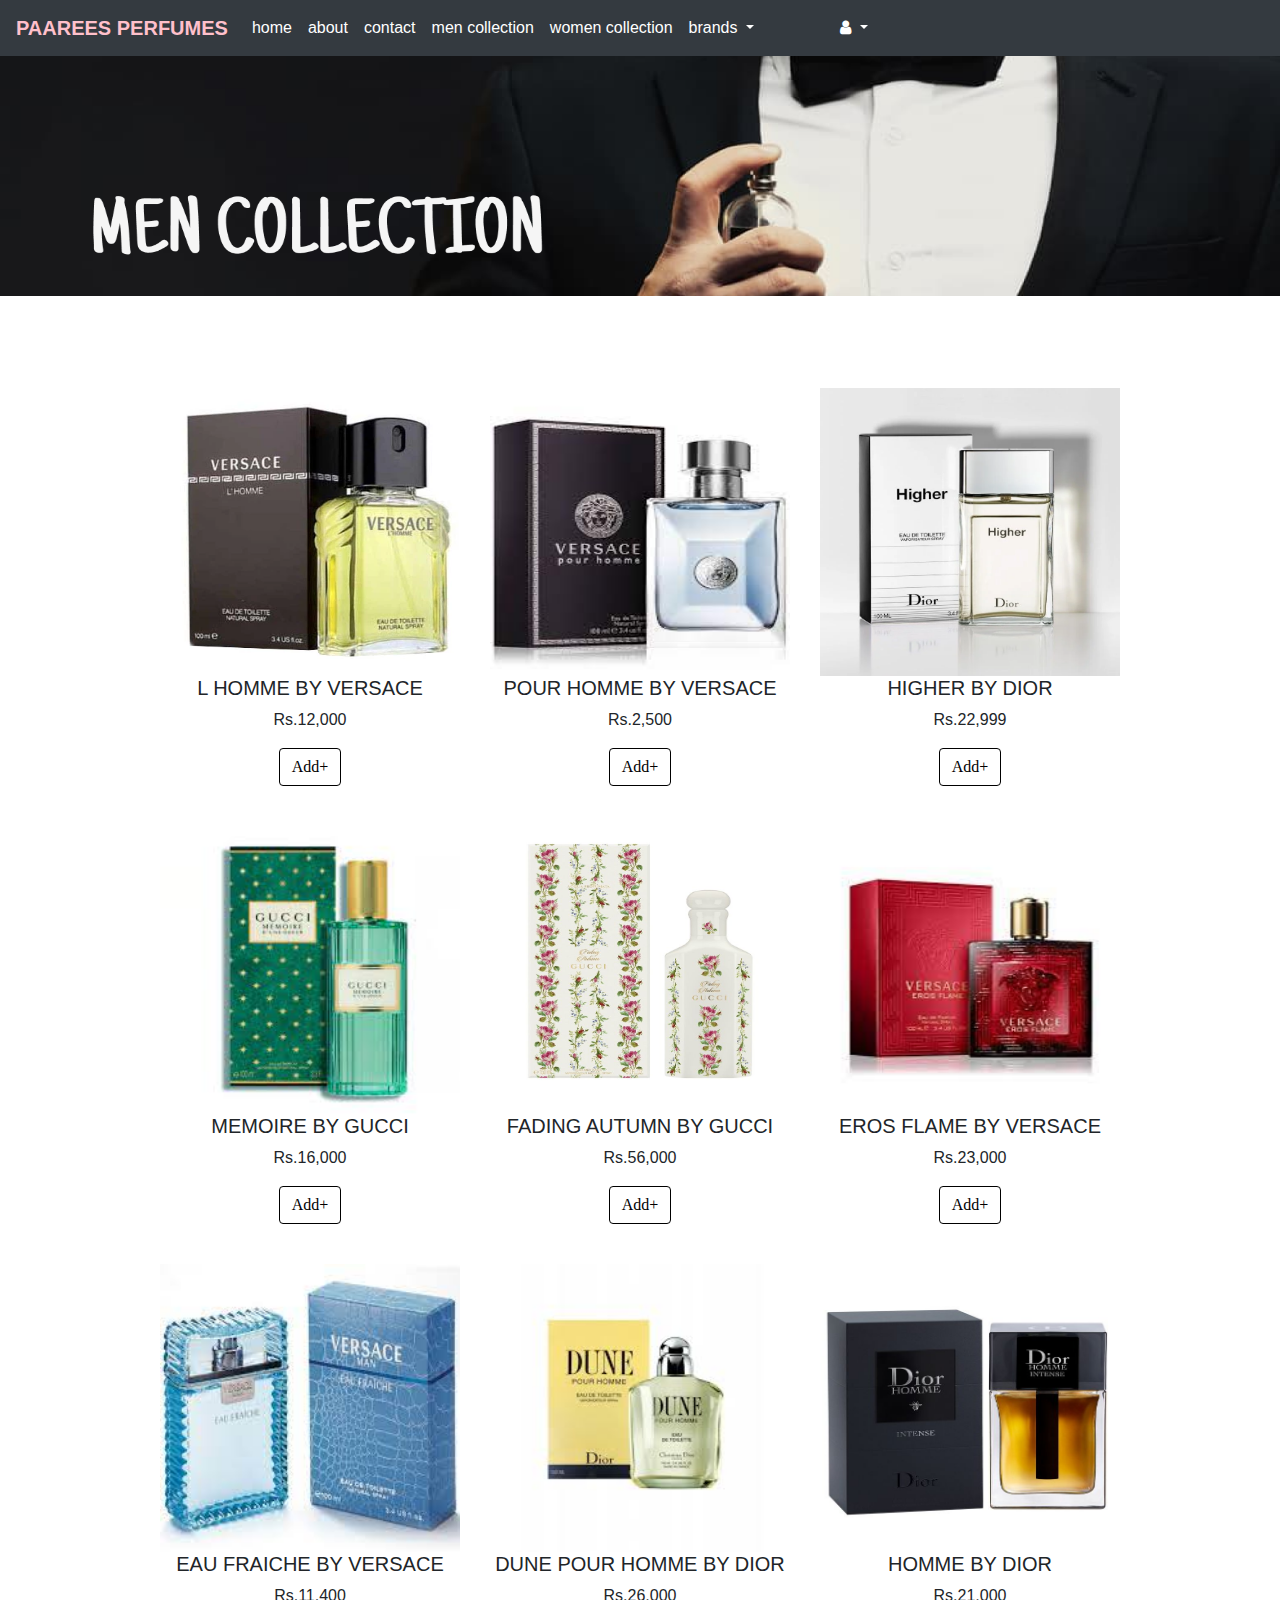
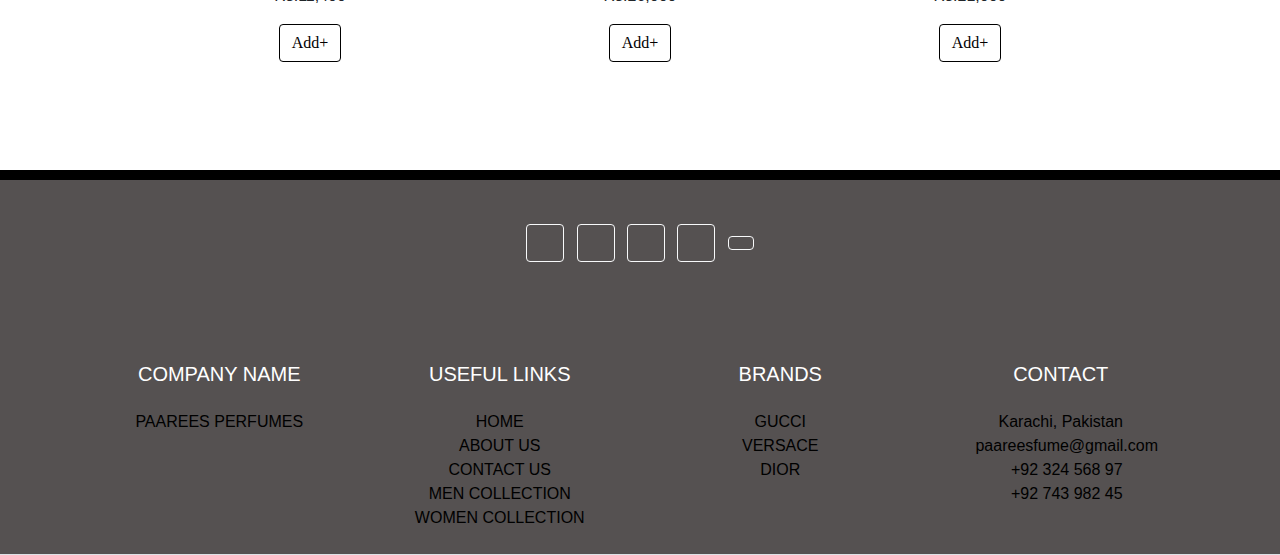
<file: men1.html>
<!doctype html>
<html lang="en">
  <head>
    <title>MEN COLLECTION-Paarees perfumes</title>
    <!-- Required meta tags -->
    <meta charset="utf-8">
    <link rel="stylesheet" href="men.css">
    <meta name="viewport" content="width=device-width, initial-scale=1, shrink-to-fit=no">
    <link rel="stylesheet" href="https://cdnjs.cloudflare.com/ajax/libs/font-awesome/4.7.0/css/font-awesome.min.css">

     <!-- Bootstrap CSS -->
  <link rel="stylesheet" href="https://stackpath.bootstrapcdn.com/bootstrap/4.3.1/css/bootstrap.min.css"
  integrity="sha384-ggOyR0iXCbMQv3Xipma34MD+dH/1fQ784/j6cY/iJTQUOhcWr7x9JvoRxT2MZw1T" crossorigin="anonymous">
<link rel="stylesheet" href="https://cdnjs.cloudflare.com/ajax/libs/font-awesome/6.2.1/css/all.min.css"
  integrity="sha512-MV7K8+y+gLIBoVD59lQIYicR65iaqukzvf/nwasF0nqhPay5w/9lJmVM2hMDcnK1OnMGCdVK+iQrJ7lzPJQd1w=="
  crossorigin="anonymous" referrerpolicy="no-referrer" />
  </head>
  <body>

     <nav class="navbar navbar-expand-lg navbar-dark bg-dark " id="navbar">
      <a class="navbar-brand" style="color: pink; font-weight: bolder;" href="#">PAAREES PERFUMES</a>
      <button class="navbar-toggler" type="button" data-toggle="collapse" data-target="#navbarNavDropdown" aria-controls="navbarNavDropdown" aria-expanded="false" aria-label="Toggle navigation">
        <span class="navbar-toggler-icon"></span>
      </button>
      <div class="collapse navbar-collapse">
        <ul class="navbar-nav">
          <li class="nav-item ">
            <a class="nav-link" style=" color:white;" href="./home.html">home <span class="sr-only">(current)</span></a>
          </li>
          <li class="nav-item">
            <a class="nav-link" id="nav2" style=" color:white;" href="./about.html">about</a>
          </li>
          <li class="nav-item">
            <a class="nav-link" style=" color:white;" href="./contact.html">contact</a>
          </li>
          <li class="nav-item">
            <a class="nav-link" style=" color:white;" href="./men1.html">men collection</a>
          </li>
          <li class="nav-item">
            <a class="nav-link" style=" color:white;" href="./women.html">women collection</a>
          </li>
          <li class="nav-item dropdown">
            <a class="nav-link dropdown-toggle" href="#" style="color:white;" id="navbarDropdownMenuLink" role="button" data-toggle="dropdown" aria-haspopup="true" aria-expanded="false">
              brands
            </a>
            <div class="dropdown-menu" aria-labelledby="navbarDropdownMenuLink">
              <a class="dropdown-item" href="./gucci.html" style="color: black;">GUCCI</a>
              <a class="dropdown-item" href="./versace.html" style="color: black;">VERSACE</a>
               <a class="dropdown-item" href="./dior.html" style="color: black;">DIOR</a> 
            </div>
          </li>
        
          <li class="nav-item dropdown" style="margin-left: 70px;">
            <a class="nav-link dropdown-toggle" href="#" style="color:white;" id="navbarDropdownMenuLink" role="button" data-toggle="dropdown" aria-haspopup="true" aria-expanded="false">
              <i class="fa fa-user" aria-hidden="true"></i>
            </a>
            <div class="dropdown-menu" aria-labelledby="navbarDropdownMenuLink">
              <a class="dropdown-item" href="./login.html" style="color: black;">LOG IN</a>
              <a class="dropdown-item" href="./reister.html" style="color: black;">REGISTER</a>
               
            </div>
          </li>
          <li class="nav-item">
            <a class="nav-link" style=" color:white;" href="./women.html"><i class="fas fa-shopping-cart"></i></a>
          </li>
    </ul>
   
  </nav>
         <div class="img" >
       <img src="./images/MEN.png" class="d-block w-100" alt="" style="height:15pc; width: 90pc;"> 

        
         </div> 
         <br><br><br>
      <div class="container1" >
        <div class="row">
          <div class="col-md-4 " id="pro1">
            <img src="./images/L HOMME MEN.webp" alt="avatar" class="image" style="width:300px;" />
           
            <h5>L HOMME BY VERSACE</h5>
            <p class="">Rs.12,000</p>
            <a href="#"  onclick="fun()" class="btn btn-primary" style="  font-family:'Gill Sans', 'Gill Sans MT', Calibri, 'Trebuchet MS'", 
                  sans-serif;>Add+</a>
              <div class="middle">
                <div class="icon"></div>
                <div class="text">
                  
                  <a href="./details/men1.docx" class="btn btn-primary" style="  font-family:'Gill Sans', 'Gill Sans MT', Calibri, 'Trebuchet MS'", 
                  sans-serif;>MORE DETAILS</a>
                  
              </div>
              </div>
          </div>
          
          
          
          
          <div class="col-md-4 " id="pro2" >
            <img src="./images/pour homme men versace.jpg " alt="avatar" class="image" style="width: 300px;" />

            <h5 class="">POUR HOMME BY VERSACE</h5>
            <p class="">Rs.2,500</p>
            <a href="#"  onclick="fun()" class="btn btn-primary" style="  font-family:'Gill Sans', 'Gill Sans MT', Calibri, 'Trebuchet MS'", 
                  sans-serif;>Add+</a>
              <div class="middle2">
                <div class="text2">
                  <a href="./details/men2.docx"  class="btn btn-primary" style="font-family:'Gill Sans', 'Gill Sans MT', Calibri, 'Trebuchet MS'" ,
              sans-serif;>MORE DETAILS</a>
          </div>
          </div>
          </div>
         
          
          
          <div class="col-md-4 " id="pro3">
            <img src="./images/higher dior men.webp" alt="avatar"  class="image" style="width: 300px;" />
            <h5 class="">HIGHER BY DIOR</h5>
            <p class="">Rs.22,999</p>
            <a href="#"  onclick="fun()" class="btn btn-primary" style="  font-family:'Gill Sans', 'Gill Sans MT', Calibri, 'Trebuchet MS'", 
                  sans-serif;>Add+</a>
              <div class="middle3">
                <div class="text3">
                  <a href="/details/men3.docx"  class="btn btn-primary" style=" margin-bottom: 100px; font-family:'Gill Sans', 'Gill Sans MT', Calibri, 'Trebuchet MS'", 
                  sans-serif;>MORE DETAILS</a>
                  
          </div>
        </div>
       </div>
       </div>
       </div>
       
    
     
     
      <div class="container1" >
        <div class="row">
          <div class="col-md-4 " id="pro4">
            <img src="./images/gucci memoire dune odeur men.jpg" class="image" style="width:300px;" />
            <h5> MEMOIRE BY GUCCI</h5>
            <p >Rs.16,000</p>
            <a href="#"  onclick="fun()" class="btn btn-primary" style="  font-family:'Gill Sans', 'Gill Sans MT', Calibri, 'Trebuchet MS'", 
                  sans-serif;>Add+</a>
              <div class="middle4">
                <div class="text4">
                  <a href="./details/men4.docx"  class="btn btn-primary" style=" margin-bottom: 100px; font-family:'Gill Sans', 'Gill Sans MT', Calibri, 'Trebuchet MS'", 
                  sans-serif;>MORE DETAILS</a>
                  
          </div>
          </div>
          </div>
          <div class="col-md-4 " id="pro5" >
            <img src="./images/fading autumn men gucci.jpg" class="image" style="width: 300px;" />
            <h5>FADING AUTUMN BY GUCCI</h5>
            <p >Rs.56,000</p>
            <a href="#"  onclick="fun()" class="btn btn-primary" style="  font-family:'Gill Sans', 'Gill Sans MT', Calibri, 'Trebuchet MS'", 
                  sans-serif;>Add+</a>
              <div class="middle5">
                <div class="text5">
                  <a href="./details/men5.docx"  class="btn btn-primary" style=" margin-bottom: 100px; font-family:'Gill Sans', 'Gill Sans MT', Calibri, 'Trebuchet MS'", 
                  sans-serif;>MORE DETAILS</a>
                  
          </div>
          </div>
          </div>
          <div class="col-md-4 " id="pro6">
            <img src="./images/eros flame men.jpg" class="image" style="width: 300px;" />
            <h5> EROS FLAME BY VERSACE</h5>
            <p>Rs.23,000</p>
            <a href="#"  onclick="fun()" class="btn btn-primary" style="  font-family:'Gill Sans', 'Gill Sans MT', Calibri, 'Trebuchet MS'", 
            sans-serif;>Add+</a>
              <div class="middle6">
                <div class="text6">
                  <a href="./details/men6.docx" class="btn btn-primary" style=" margin-bottom: 100px; font-family:'Gill Sans', 'Gill Sans MT', Calibri, 'Trebuchet MS'", 
                  sans-serif;>MORE DETAILS</a>
                  
                  </div>
                  </div>
          </div>
        </div>
       </div>
    
     
      
     
      <div class="container1" >
        <div class="row">
          <div class="col-md-4 " id="pro7">
            <img src="./images/eau fraiche men versache.jpg" class="image" style="width:300px;" />
            <h5 class=""> EAU FRAICHE BY VERSACE</h5>
            <p class="">Rs.11,400</p>
            <a href="#"  onclick="fun()" class="btn btn-primary" style="  font-family:'Gill Sans', 'Gill Sans MT', Calibri, 'Trebuchet MS'", 
            sans-serif;>Add+</a>
              <div class="middle7">
                <div class="text7">
                  <a href="./details/men7.docx"  class="btn btn-primary" style=" margin-bottom: 100px; font-family:'Gill Sans', 'Gill Sans MT', Calibri, 'Trebuchet MS'", 
                  sans-serif;>MORE DETAILS</a>
                  
                  </div>
                  </div>
          </div>
          <div class="col-md-4 " id="pro8" >
            <img src="./images/dune pour homme men.jpg" class="image" style="width: 300px;" />
            <h5 class=""> DUNE POUR HOMME BY DIOR</h5>
            <p class="">Rs.26,000</p>
            <a href="#"  onclick="fun()" class="btn btn-primary" style="  font-family:'Gill Sans', 'Gill Sans MT', Calibri, 'Trebuchet MS'", 
                  sans-serif;>Add+</a>
              <div class="middle8">
                <div class="text8">
                  <a href="./details/men8.docx"   class="btn btn-primary" style=" margin-bottom: 100px; font-family:'Gill Sans', 'Gill Sans MT', Calibri, 'Trebuchet MS'", 
                  sans-serif;>MORE DETAILS</a>
                  
                  </div>
                  </div>
          </div>
          <div class="col-md-4 " id="pro9">
            <img src="./images/dior homme men.jpg" class="image" style="width: 300px;" />
            <h5 class=""> HOMME BY DIOR</h5>
            <p class="">Rs.21,000</p>
            <a href="#"  onclick="fun()" class="btn btn-primary" style="  font-family:'Gill Sans', 'Gill Sans MT', Calibri, 'Trebuchet MS'", 
                  sans-serif;>Add+</a>
              <div class="middle9">
                <div class="text9">
                  <a href="./details/dior9.docx"   class="btn btn-primary" style=" margin-bottom: 100px; font-family:'Gill Sans', 'Gill Sans MT', Calibri, 'Trebuchet MS'", 
                  sans-serif;>MORE DETAILS</a>
                  
                  </div>
                  </div>
          </div>
        </div>
       </div>
  <br><br><br>


        <!-- Footer -->
      <footer style="background-color: rgb(85, 81, 81);">
        <!-- Footer -->
        <hr style=" border-width: 10px; border-color: black; ">
        <footer class=" text-center text-white" style="background-color: rgb(85, 81, 81);">
          <section class="d-flex justify-content-center justify-content-lg-between border-bottom">
            <div class="container p-4">
              <!-- Section: Social media -->
              <section class="mb-4">
                <!-- Facebook -->
                <a class="btn btn-outline-light btn-floating m-1"
                  href="https://web.facebook.com/campaign/landing.php?campaign_id=1653377901&extra_1=s%7Cc%7C318307045135%7Ce%7Cfacebook%27%7C&placement&creative=318307045135&keyword=facebook%27&partner_id=googlesem&extra_2=campaignid%3D1653377901%26adgroupid%3D65139789042%26matchtype%3De%26network%3Dg%26source%3Dnotmobile%26search_or_content%3Ds%26device%3Dc%26devicemodel%3D%26adposition%3D%26target%3D%26targetid%3Dkwd-362360550869%26loc_physical_ms%3D1011081%26loc_interest_ms%3D%26feeditemid%3D%26param1%3D%26param2%3D&gclid=Cj0KCQiAnsqdBhCGARIsAAyjYjRAxJU8pXosY0cH8utionaRu92C4lhKq5WMmbmdlUC5GmwBlXoQJ1EaAhxhEALw_wcB&_rdc=1&_rdr"
                  role="button"><i class="fab fa-facebook-f"></i></a>
  
                <!-- Twitter -->
                <a class="btn btn-outline-light btn-floating m-1"
                  href="https://twitter.com/i/flow/login?input_flow_data=%7B%22requested_variant%22%3A%22eyJsYW5nIjoiZW4ifQ%3D%3D%22%7D"
                  role="button"><i class="fab fa-twitter"></i></a>
  
                <!-- Google -->
                <a class="btn btn-outline-light btn-floating m-1" href="#!" role="button"><i
                    class="fab fa-google"></i></a>
  
                <!-- Instagram -->
                <a class="btn btn-outline-light btn-floating m-1" href="https://www.instagram.com/accounts/login/"
                  role="button"><i class="fab fa-instagram"></i></a>
  
  
                <a class="btn btn-outline-light btn-floating m-1" href="https://www.linkedin.com/login" role="button"><i
                    class="fab fa-linkedin-in"></i></a>
  
  
  
              </section>
              <br>
  
  
              
              <br><br>
  
             
  
              <div class="row">
  
                <div class="col-lg-3 col-md-6 mb-4 mb-md-0">
                  <h5 class="text-uppercase">Company name</h5>
  
                  <ul class="list-unstyled mb-0" style="padding-top: 1pc;">
                    <li>
                      <a href="./home.html" class="text-black" style="color: black;">PAAREES PERFUMES</a>
                    </li>
  
                  </ul>
                 
                </div>
  
                <div class="col-lg-3 col-md-6 mb-4 mb-md-0">
                  <h5 class="text-uppercase">USEFUL LINKS</h5>
  
                  <ul class="list-unstyled mb-0" style="padding-top: 1pc;">
                    <li>
                      <a href="./home.html" class="text-black" style="color: black;">HOME</a>
                    </li>
                    <li>
                      <a href="./about.html" class="text-black" style="color: black;">ABOUT US</a>
                    </li>
                    <li>
                      <a href="./contact.html" class="text-black" style="color: black;">CONTACT US</a>
                    </li>
                    <li>
                      <a href="./men1.html" class="text-black" style="color: black;">MEN COLLECTION</a>
                    </li>
                    <li>
                      <a href="./women.html" class="text-black" style="color: black;">WOMEN COLLECTION</a>
                    </li>
                  </ul>
                </div>
  
                <div class="col-lg-3 col-md-6 mb-4 mb-md-0">
                  <h5 class="text-uppercase">BRANDS</h5>
  
                  <ul class="list-unstyled mb-0" style="padding-top: 1pc;">
                    <li>
                      <a href="./gucci.html" class="text-black" style="color: black;">GUCCI</a>
                    </li>
                    <li>
                      <a href="./versace.html" class="text-black" style="color: black;">VERSACE</a>
                    </li>
                    <li>
                      <a href="./dior.html" class="text-black" style="color: black;">DIOR</a>
                    </li>
  
                  </ul>
                </div>
  
                <div class="col-lg-3 col-md-6 mb-4 mb-md-0">
                  <h5 class="text-uppercase">Contact</h5>
  
                  <ul class="list-unstyled mb-0" style="padding-top: 1pc;">
                    <li>
                      <a href="#!" class="text-black" style="color: black;"><i class="fa-solid fa-house"></i>Karachi,
                        Pakistan</a>
                    </li>
                    <li>
                      <a href="https://mail.google.com/mail/u/0/?tab=rm&ogbl#inbox?projector=1" class="text-black" style="color: black;"><i
                          class="fa-solid fa-envelope"></i>paareesfume@gmail.com</a>
                    </li>
                    <li>
                      <a href="#!" class="text-black" style="color: black;"><i class="fa-sharp fa-solid fa-phone"></i>+92 324
                        568 97</a>
                    </li>
                    <li>
                      <a href="#!" class="text-black" style="color: black;"><i class="fa-solid fa-print"></i>+92 743 982 45</a>
                    </li>
                  </ul>
                </div>
                <!--Grid column-->
              </div>
              <!--Grid row-->
          </section>
          <!-- Section: Links -->
    </div>
    <!-- Grid container -->
  
    <!-- Copyright -->
  
    </section>
    </footer>
    <!-- Footer -->
    </footer>
    <!-- Footer -->
  


    
    <!-- Optional JavaScript -->
    <!-- jQuery first, then Popper.js, then Bootstrap JS -->
    <script src="app.js"></script>
    <script src="https://code.jquery.com/jquery-3.3.1.slim.min.js" integrity="sha384-q8i/X+965DzO0rT7abK41JStQIAqVgRVzpbzo5smXKp4YfRvH+8abtTE1Pi6jizo" crossorigin="anonymous"></script>
    <script src="https://cdnjs.cloudflare.com/ajax/libs/popper.js/1.14.7/umd/popper.min.js" integrity="sha384-UO2eT0CpHqdSJQ6hJty5KVphtPhzWj9WO1clHTMGa3JDZwrnQq4sF86dIHNDz0W1" crossorigin="anonymous"></script>
    <script src="https://stackpath.bootstrapcdn.com/bootstrap/4.3.1/js/bootstrap.min.js" integrity="sha384-JjSmVgyd0p3pXB1rRibZUAYoIIy6OrQ6VrjIEaFf/nJGzIxFDsf4x0xIM+B07jRM" crossorigin="anonymous"></script>
  </body>
</html>
</file>
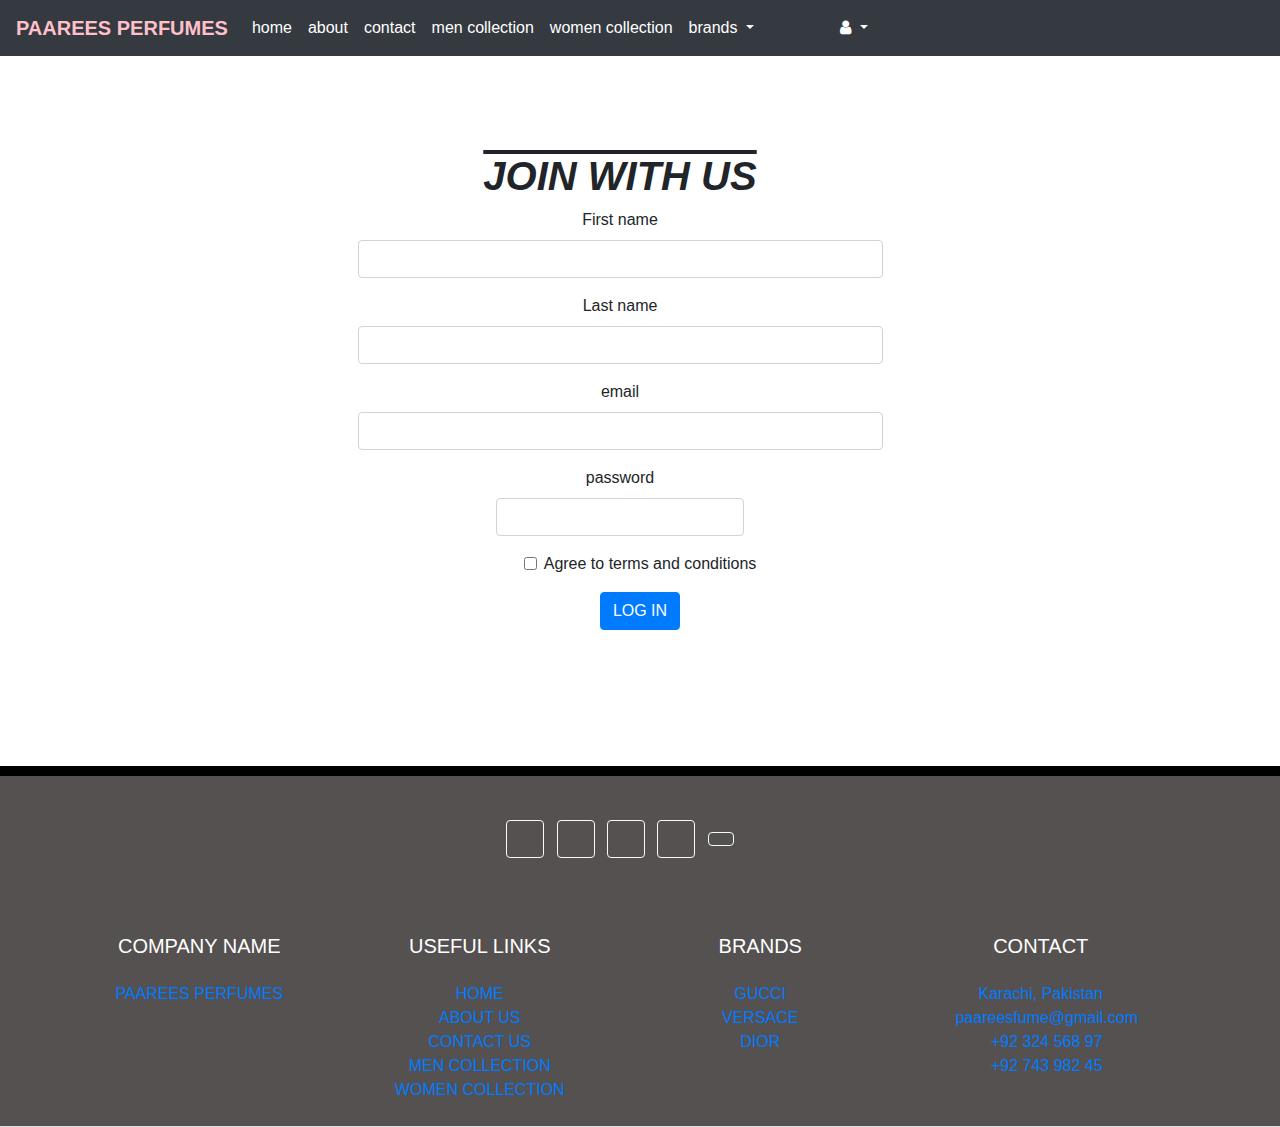
<file: reister.html>
<!doctype html>
<html lang="en">
  <head>
    <title>REGISTERATION-Paarees perfumes</title>
    <!-- Required meta tags -->
    <meta charset="utf-8">
    <meta name="viewport" content="width=device-width, initial-scale=1, shrink-to-fit=no">
    <link rel="stylesheet" href="https://cdnjs.cloudflare.com/ajax/libs/font-awesome/4.7.0/css/font-awesome.min.css">
  <!-- Bootstrap CSS -->
  <link rel="stylesheet" href="https://stackpath.bootstrapcdn.com/bootstrap/4.3.1/css/bootstrap.min.css"
  integrity="sha384-ggOyR0iXCbMQv3Xipma34MD+dH/1fQ784/j6cY/iJTQUOhcWr7x9JvoRxT2MZw1T" crossorigin="anonymous">
<link rel="stylesheet" href="https://cdnjs.cloudflare.com/ajax/libs/font-awesome/6.2.1/css/all.min.css"
  integrity="sha512-MV7K8+y+gLIBoVD59lQIYicR65iaqukzvf/nwasF0nqhPay5w/9lJmVM2hMDcnK1OnMGCdVK+iQrJ7lzPJQd1w=="
  crossorigin="anonymous" referrerpolicy="no-referrer" />
</head>

   
  <body>
    <nav class="navbar navbar-expand-lg navbar-dark bg-dark " id="navbar">
        <a class="navbar-brand" style="color: pink; font-weight: bolder;" href="#">PAAREES PERFUMES</a>
        <button class="navbar-toggler" type="button" data-toggle="collapse" data-target="#navbarNavDropdown" aria-controls="navbarNavDropdown" aria-expanded="false" aria-label="Toggle navigation">
          <span class="navbar-toggler-icon"></span>
        </button>
        <div class="collapse navbar-collapse" id="navbarNavDropdown">
          <ul class="navbar-nav">
            <li class="nav-item ">
              <a class="nav-link" style=" color:white;" href="./home.html">home <span class="sr-only">(current)</span></a>
            </li>
            <li class="nav-item">
              <a class="nav-link" id="nav2" style=" color:white;" href="./about.html">about</a>
            </li>
            <li class="nav-item">
              <a class="nav-link" style=" color:white;" href="./contact.html">contact</a>
            </li>
            <li class="nav-item">
              <a class="nav-link" style=" color:white;" href="./men1.html">men collection</a>
            </li>
            <li class="nav-item">
              <a class="nav-link" style=" color:white;" href="./women.html">women collection</a>
            </li>
            <li class="nav-item dropdown">
              <a class="nav-link dropdown-toggle" href="#" style="color:white;" id="navbarDropdownMenuLink" role="button" data-toggle="dropdown" aria-haspopup="true" aria-expanded="false">
                brands
              </a>
              <div class="dropdown-menu" aria-labelledby="navbarDropdownMenuLink">
                <a class="dropdown-item" href="./gucci.html" style="color: black;">GUCCI</a>
                <a class="dropdown-item" href="./versace.html" style="color: black;">VERSACE</a>
                 <a class="dropdown-item" href="./dior.html" style="color: black;">DIOR</a> 
              </div>
            </li>
          
            <li class="nav-item dropdown" style="margin-left: 70px;">
              <a class="nav-link dropdown-toggle" href="#" style="color:white;" id="navbarDropdownMenuLink" role="button" data-toggle="dropdown" aria-haspopup="true" aria-expanded="false">
                <i class="fa fa-user" aria-hidden="true"></i>
              </a>
              <div class="dropdown-menu" aria-labelledby="navbarDropdownMenuLink">
                <a class="dropdown-item" href="./login.html" style="color: black;">LOG IN</a>
                <a class="dropdown-item" href="./reister.html" style="color: black;">REGISTER</a>
                 
              </div>
            </li>
            <li class="nav-item">
              <a class="nav-link" style=" color:white;" href="./cart.html"><i class="fas fa-shopping-cart"></i></a>
            </li>
      </ul>
     
    </nav>
    <center>
      <div class="container">
        <form class="needs-validation" novalidate>
          <h1>JOIN WITH US</h1>
          <div class="form-column">
            <div class="col-md-6 mb-3">
              <label for="validationCustom01">First name</label>
              <input type="text" class="form-control" id="validationCustom01" value="" required>
              <div class="valid-feedback">
                Looks good!
              </div>
            </div>
            <div class="col-md-6 mb-3">
              <label for="validationCustom02">Last name</label>
              <input type="text" class="form-control" id="validationCustom02" value="" required>
              <div class="valid-feedback">
                Looks good!
              </div>
            </div>
          </div>
          <div class="form-column">
            <div class="col-md-6 mb-3">
              <label for="validationCustom03">email</label>
              <input type="email" class="form-control" id="validationCustom03" required>
              <div class="invalid-feedback">
                Please enter correct email
              </div>
            </div>
            <div class="col-md-3 mb-3">
              <label for="validationCustom04">password</label>
              <input type="password" class="form-control" id="validationCustom03" required>
              <div class="invalid-feedback">
                password needed
              </div>
            </div>
  
          </div>
      </div>
      <div class="form-group">
        <div class="form-check">
          <input class="form-check-input" type="checkbox" value="" id="invalidCheck" required>
          <label class="form-check-label" for="invalidCheck">
            Agree to terms and conditions
          </label>
          <div class="invalid-feedback">
            You must agree before submitting.
          </div>
        </div>
      </div>
      <button class="btn btn-primary" onclick="fun2" type="submit">LOG IN</button>
      </form>
      </div>
    </center>
  
      
      <script>
      // Example starter JavaScript for disabling form submissions if there are invalid fields
      (function() {
        'use strict';
        window.addEventListener('load', function() {
          // Fetch all the forms we want to apply custom Bootstrap validation styles to
          var forms = document.getElementsByClassName('needs-validation');
          // Loop over them and prevent submission
          var validation = Array.prototype.filter.call(forms, function(form) {
            form.addEventListener('submit', function(event) {
              if (form.checkValidity() === false) {
                event.preventDefault();
                event.stopPropagation();
              }
              form.classList.add('was-validated');
            }, false);
          });
        }, false);
      })();
      </script>
     <br><br><br><br><br>
      <style>
        form{
           
            margin-top: 6pc;
        }
        input{
            text-align: center;
        }
        footer{
            background-color: #343a40;
        }
        h1{
           text-decoration: overline;
           font-weight: bolder;
           font-style: italic;
        }
        .container{
          margin-left: 50px;
        }
      </style>
 <footer style="background-color: rgb(85, 81, 81);">
    <!-- Footer -->
    <hr style=" border-width: 10px; border-color: black; ">
    <footer class=" text-center text-white" style="background-color: rgb(85, 81, 81);">
      <section class="d-flex justify-content-center justify-content-lg-between border-bottom">
        <div class="container p-4">
          <!-- Section: Social media -->
          <section class="mb-4">
            <!-- Facebook -->
            <a class="btn btn-outline-light btn-floating m-1"
              href="https://web.facebook.com/campaign/landing.php?campaign_id=1653377901&extra_1=s%7Cc%7C318307045135%7Ce%7Cfacebook%27%7C&placement&creative=318307045135&keyword=facebook%27&partner_id=googlesem&extra_2=campaignid%3D1653377901%26adgroupid%3D65139789042%26matchtype%3De%26network%3Dg%26source%3Dnotmobile%26search_or_content%3Ds%26device%3Dc%26devicemodel%3D%26adposition%3D%26target%3D%26targetid%3Dkwd-362360550869%26loc_physical_ms%3D1011081%26loc_interest_ms%3D%26feeditemid%3D%26param1%3D%26param2%3D&gclid=Cj0KCQiAnsqdBhCGARIsAAyjYjRAxJU8pXosY0cH8utionaRu92C4lhKq5WMmbmdlUC5GmwBlXoQJ1EaAhxhEALw_wcB&_rdc=1&_rdr"
              role="button"><i class="fab fa-facebook-f"></i></a>

            <!-- Twitter -->
            <a class="btn btn-outline-light btn-floating m-1"
              href="https://twitter.com/i/flow/login?input_flow_data=%7B%22requested_variant%22%3A%22eyJsYW5nIjoiZW4ifQ%3D%3D%22%7D"
              role="button"><i class="fab fa-twitter"></i></a>

            <!-- Google -->
            <a class="btn btn-outline-light btn-floating m-1" href="#!" role="button"><i
                class="fab fa-google"></i></a>

            <!-- Instagram -->
            <a class="btn btn-outline-light btn-floating m-1" href="https://www.instagram.com/accounts/login/"
              role="button"><i class="fab fa-instagram"></i></a>


            <a class="btn btn-outline-light btn-floating m-1" href="https://www.linkedin.com/login" role="button"><i
                class="fab fa-linkedin-in"></i></a>



          </section>
          


          
          <br><br>

         

          <div class="row">

            <div class="col-lg-3 col-md-6 mb-4 mb-md-0">
              <h5 class="text-uppercase">Company name</h5>

              <ul class="list-unstyled mb-0" style="padding-top: 1pc;">
                <li>
                  <a href="./home.html" class="text-black">PAAREES PERFUMES</a>
                </li>

              </ul>
             
            </div>

            <div class="col-lg-3 col-md-6 mb-4 mb-md-0">
              <h5 class="text-uppercase">USEFUL LINKS</h5>

              <ul class="list-unstyled mb-0" style="padding-top: 1pc;">
                <li>
                  <a href="./home.html" class="text-black">HOME</a>
                </li>
                <li>
                  <a href="./about.html" class="text-black">ABOUT US</a>
                </li>
                <li>
                  <a href="./contact.html" class="text-black">CONTACT US</a>
                </li>
                <li>
                  <a href="./men1.html" class="text-black">MEN COLLECTION</a>
                </li>
                <li>
                  <a href="./women.html" class="text-black">WOMEN COLLECTION</a>
                </li>
              </ul>
            </div>

            <div class="col-lg-3 col-md-6 mb-4 mb-md-0">
              <h5 class="text-uppercase">BRANDS</h5>

              <ul class="list-unstyled mb-0" style="padding-top: 1pc;">
                <li>
                  <a href="./gucci.html" class="text-black">GUCCI</a>
                </li>
                <li>
                  <a href="./versace.html" class="text-black">VERSACE</a>
                </li>
                <li>
                  <a href="./dior.html" class="text-black">DIOR</a>
                </li>

              </ul>
            </div>

            <div class="col-lg-3 col-md-6 mb-4 mb-md-0">
              <h5 class="text-uppercase">Contact</h5>

              <ul class="list-unstyled mb-0" style="padding-top: 1pc;">
                <li>
                  <a href="#!" class="text-black"><i class="fa-solid fa-house"></i>Karachi,
                    Pakistan</a>
                </li>
                <li>
                  <a href="https://mail.google.com/mail/u/0/?tab=rm&ogbl#inbox?projector=1" class="text-black"><i
                      class="fa-solid fa-envelope"></i>paareesfume@gmail.com</a>
                </li>
                <li>
                  <a href="#!" class="text-black"><i class="fa-sharp fa-solid fa-phone"></i>+92 324
                    568 97</a>
                </li>
                <li>
                  <a href="#!" class="text-black"><i class="fa-solid fa-print"></i>+92 743 982 45</a>
                </li>
              </ul>
            </div>
            <!--Grid column-->
          </div>
          <!--Grid row-->
      </section>
      <!-- Section: Links -->
</div>
<!-- Grid container -->

<!-- Copyright -->

</section>
</footer>
<!-- Footer -->
</footer>
<!-- Footer -->

    <!-- Optional JavaScript -->
    <!-- jQuery first, then Popper.js, then Bootstrap JS -->
    <script src="https://code.jquery.com/jquery-3.3.1.slim.min.js" integrity="sha384-q8i/X+965DzO0rT7abK41JStQIAqVgRVzpbzo5smXKp4YfRvH+8abtTE1Pi6jizo" crossorigin="anonymous"></script>
    <script src="https://cdnjs.cloudflare.com/ajax/libs/popper.js/1.14.7/umd/popper.min.js" integrity="sha384-UO2eT0CpHqdSJQ6hJty5KVphtPhzWj9WO1clHTMGa3JDZwrnQq4sF86dIHNDz0W1" crossorigin="anonymous"></script>
    <script src="https://stackpath.bootstrapcdn.com/bootstrap/4.3.1/js/bootstrap.min.js" integrity="sha384-JjSmVgyd0p3pXB1rRibZUAYoIIy6OrQ6VrjIEaFf/nJGzIxFDsf4x0xIM+B07jRM" crossorigin="anonymous"></script>
  </body>
</html>
</file>
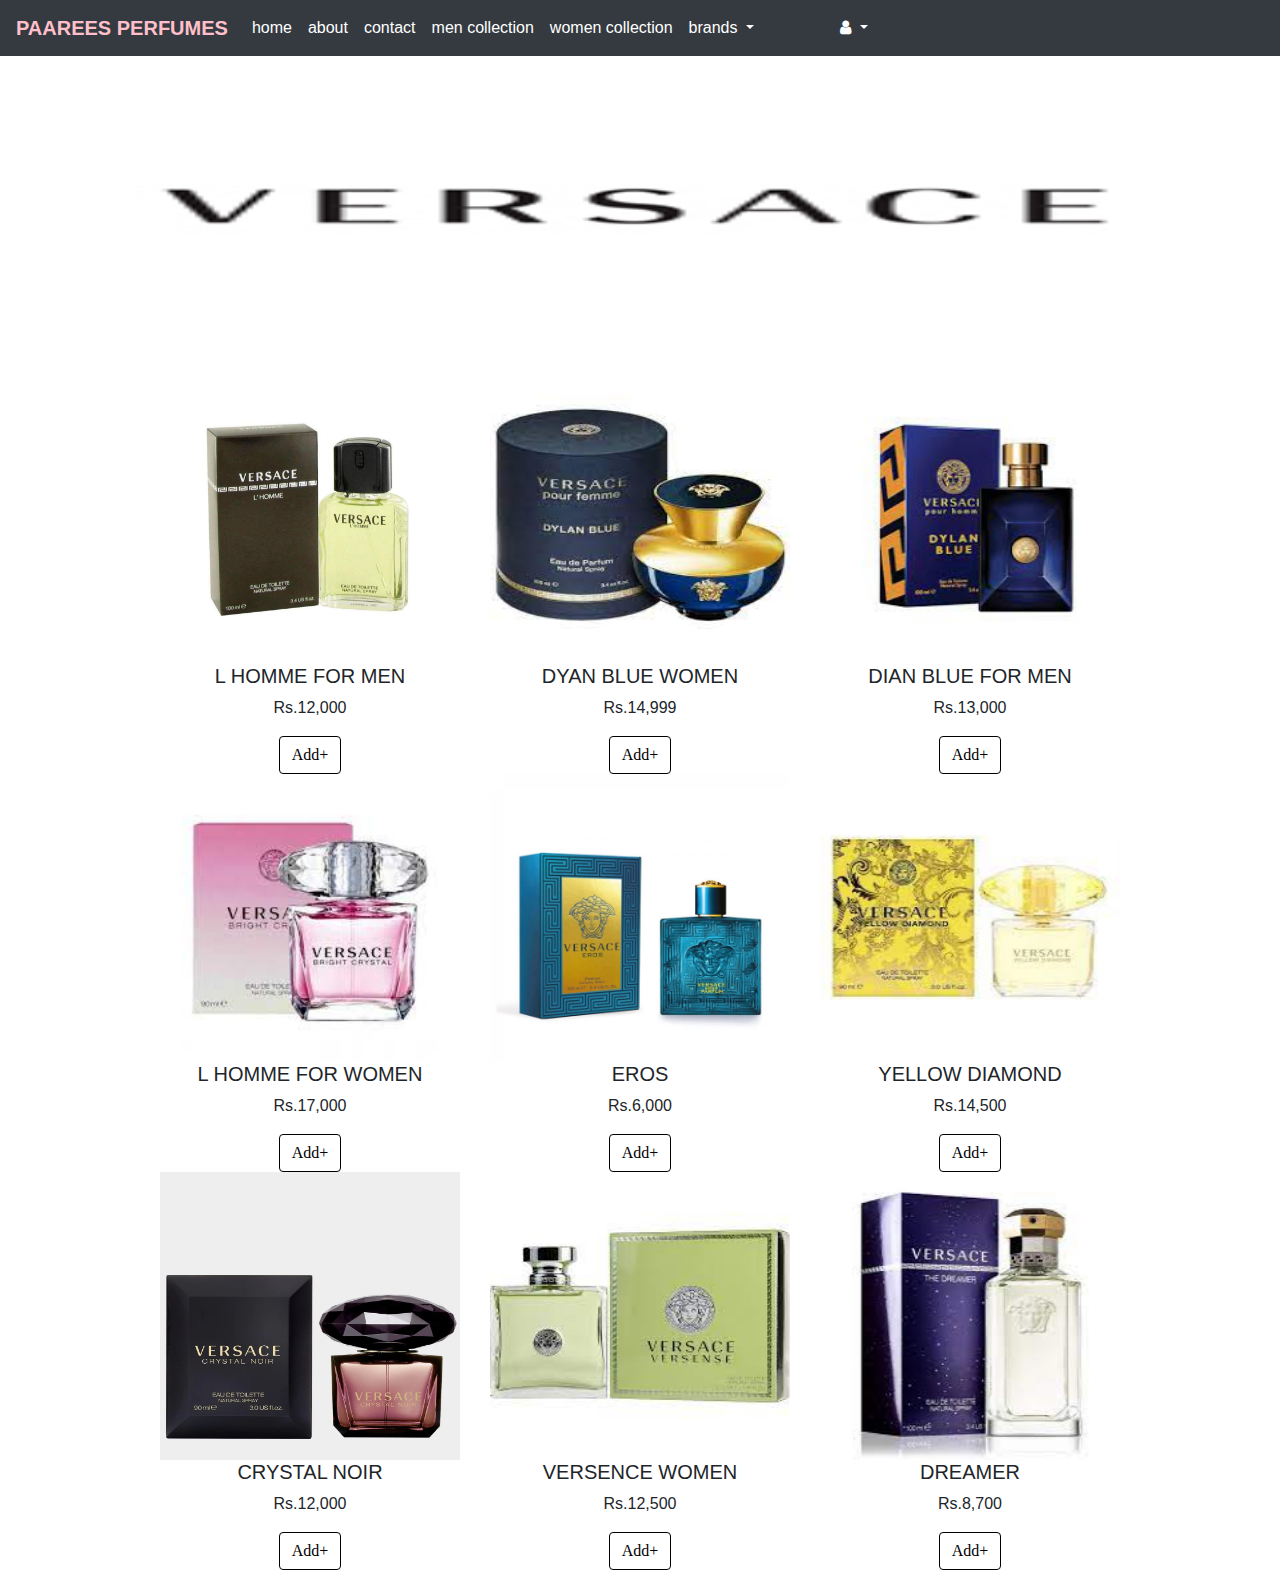
<file: versace.html>
<!doctype html>
<html lang="en">
  <head>
    <title>VERSACE-Paarees perfumes</title>
    <!-- Required meta tags -->
    <meta charset="utf-8">
    <meta name="viewport" content="width=device-width, initial-scale=1, shrink-to-fit=no">

    <link rel="stylesheet" href="https://cdnjs.cloudflare.com/ajax/libs/font-awesome/4.7.0/css/font-awesome.min.css">
    <link rel="stylesheet" href="https://stackpath.bootstrapcdn.com/bootstrap/4.3.1/css/bootstrap.min.css" integrity="sha384-ggOyR0iXCbMQv3Xipma34MD+dH/1fQ784/j6cY/iJTQUOhcWr7x9JvoRxT2MZw1T" crossorigin="anonymous">
     <link rel="stylesheet" href="./versace.css">
</head>
  <body>

    <nav class="navbar navbar-expand-lg navbar-dark bg-dark " id="navbar">
      <a class="navbar-brand" style="color: pink; font-weight: bolder;" href="#">PAAREES PERFUMES</a>
      <button class="navbar-toggler" type="button" data-toggle="collapse" data-target="#navbarNavDropdown" aria-controls="navbarNavDropdown" aria-expanded="false" aria-label="Toggle navigation">
        <span class="navbar-toggler-icon"></span>
      </button>
      <div class="collapse navbar-collapse" id="navbarNavDropdown">
        <ul class="navbar-nav">
          <li class="nav-item ">
            <a class="nav-link" style=" color:white;" href="./home.html">home <span class="sr-only">(current)</span></a>
          </li>
          <li class="nav-item">
            <a class="nav-link" id="nav2" style=" color:white;" href="./about.html">about</a>
          </li>
          <li class="nav-item">
            <a class="nav-link" style=" color:white;" href="./contact.html">contact</a>
          </li>
          <li class="nav-item">
            <a class="nav-link" style=" color:white;" href="./men1.html">men collection</a>
          </li>
          <li class="nav-item">
            <a class="nav-link" style=" color:white;" href="./women.html">women collection</a>
          </li>
          <li class="nav-item dropdown">
            <a class="nav-link dropdown-toggle" href="#" style="color:white;" id="navbarDropdownMenuLink" role="button" data-toggle="dropdown" aria-haspopup="true" aria-expanded="false">
              brands
            </a>
            <div class="dropdown-menu" aria-labelledby="navbarDropdownMenuLink">
              <a class="dropdown-item" href="./gucci.html" style="color: black;">GUCCI</a>
              <a class="dropdown-item" href="./versace.html" style="color: black;">VERSACE</a>
               <a class="dropdown-item" href="./dior.html" style="color: black;">DIOR</a> 
            </div>
          </li>
        
          <li class="nav-item dropdown" style="margin-left: 70px;">
            <a class="nav-link dropdown-toggle" href="#" style="color:white;" id="navbarDropdownMenuLink" role="button" data-toggle="dropdown" aria-haspopup="true" aria-expanded="false">
              <i class="fa fa-user" aria-hidden="true"></i>
            </a>
            <div class="dropdown-menu" aria-labelledby="navbarDropdownMenuLink">
              <a class="dropdown-item" href="./login.html" style="color: black;">LOG IN</a>
              <a class="dropdown-item" href="./reister.html" style="color: black;">REGISTER</a>
               
            </div>
          </li>
          <li class="nav-item">
            <a class="nav-link" style=" color:white;" href="./cart.html"><i class="fas fa-shopping-cart"></i></a>
          </li>
    </ul>
   
  </nav>

    


<div class="img container" >
  <img src="./images/versace-1.jpg" class="d-block w-100" alt="" style="height: 20pc; width: 20pc;"> 

   
    </div> 

   
      <div class="container" >
        <div class="row">
          <div class="col-md-4 " id="pro1">
            <img src="./images/l homme V.jpg" class="image" style="width:300px;" />
            <h5 class="">L HOMME FOR MEN</h5>
            <p class="">Rs.12,000</p>
            <a href=""  onclick="fun()"  class="btn btn-primary" style="font-family:'Gill Sans', 'Gill Sans MT', Calibri, 'Trebuchet MS'" ,
              sans-serif;>Add+</a>
              <div class="middle">
                <div class="text">
                  <a href="#" class="btn btn-primary" style="font-family:'Gill Sans', 'Gill Sans MT', Calibri, 'Trebuchet MS'" ,
                  sans-serif;>MORE DETAILS</a>
              </div>
              </div>
          </div>
          <div class="col-md-4 " id="pro2" >
            <img src="./images/DYLAN BLUE WOMEN.jpg " class="image" style="width: 300px;" />
            <h5 class=""> DYAN BLUE WOMEN</h5>
            <p class="">Rs.14,999</p>
            <a href="#"  onclick="fun()"  class="btn btn-primary" style="font-family:'Gill Sans', 'Gill Sans MT', Calibri, 'Trebuchet MS'" ,
              sans-serif;>Add+</a>
              <div class="middle2">
                <div class="text2">
                  <a href="./details/versace2.docx" class="btn btn-primary" style="font-family:'Gill Sans', 'Gill Sans MT', Calibri, 'Trebuchet MS'" ,
                  sans-serif;>MORE DETAILS</a>
              </div>
              </div>
          </div>
          <div class="col-md-4 " id="pro3">
            <img src="./images/dylan blue v.jpg" class="image" style="width: 300px;" />
            <h5 class=""> DIAN BLUE FOR MEN</h5>
            <p class="">Rs.13,000</p>
            <a href="#"  onclick="fun()"  class="btn btn-primary" style="font-family:'Gill Sans', 'Gill Sans MT', Calibri, 'Trebuchet MS'" ,
              sans-serif;>Add+</a>
              <div class="middle3">
                <div class="text3">
                  <a href="./details/versace3.docx" class="btn btn-primary" style="font-family:'Gill Sans', 'Gill Sans MT', Calibri, 'Trebuchet MS'" ,
                  sans-serif;>MORE DETAILS</a>
              </div>
              </div>
          </div>
        </div>
       </div>
    
     
      
      <div class="container" >
        <div class="row">
          <div class="col-md-4 " id="pro4">
            <img src="./images/bright crystal.jpg" class="image" style="width:300px;" />
            <h5 class="">L HOMME FOR WOMEN</h5>
            <p class="">Rs.17,000</p>
            <a href="#"  onclick="fun()"  class="btn btn-primary" style="font-family:'Gill Sans', 'Gill Sans MT', Calibri, 'Trebuchet MS'" ,
              sans-serif;>Add+</a>
              <div class="middle4">
                <div class="text4">
                  <a href="./details/versace4.docx" class="btn btn-primary" style="font-family:'Gill Sans', 'Gill Sans MT', Calibri, 'Trebuchet MS'" ,
                  sans-serif;>MORE DETAILS</a>
              </div>
              </div>
          </div>
          <div class="col-md-4 " id="pro5" >
            <img src="./images/EROS MEN.webp " class="image" style="width: 300px;" />
            <h5 class="">EROS</h5>
            <p class="">Rs.6,000</p>
            <a href="#"  onclick="fun()"  class="btn btn-primary" style="font-family:'Gill Sans', 'Gill Sans MT', Calibri, 'Trebuchet MS'" ,
              sans-serif;>Add+</a>
              <div class="middle5">
                <div class="text5">
                  <a href="" class="btn btn-primary" style="font-family:'Gill Sans', 'Gill Sans MT', Calibri, 'Trebuchet MS'" ,
                  sans-serif;>MORE DETAILS</a>
              </div>
              </div>
          </div>
          <div class="col-md-4 " id="pro6">
            <img src="./images/YELLOW DIAMOND.jpg" class="image" style="width: 300px;" />
            <h5 class="">YELLOW DIAMOND</h5>
            <p class="">Rs.14,500</p>
            <a href="#"  onclick="fun()"  class="btn btn-primary" style="font-family:'Gill Sans', 'Gill Sans MT', Calibri, 'Trebuchet MS'" ,
              sans-serif;>Add+</a>
              <div class="middle6">
                <div class="text6">
                  <a href="./details/versace6.docx" class="btn btn-primary" style="font-family:'Gill Sans', 'Gill Sans MT', Calibri, 'Trebuchet MS'" ,
                  sans-serif;>MORE DETAILS</a>
              </div>
              </div>
          </div>
        </div>
       </div>
    
     
      
      
      <div class="container" >
        <div class="row">
          <div class="col-md-4 " id="pro7">
            <img src="./images/CRYSTAL NIOR.webp" class="image" style="width:300px;" />
            <h5 class="">CRYSTAL NOIR</h5>
            <p class="">Rs.12,000</p>
            <a href="#"  onclick="fun()"  class="btn btn-primary" style="font-family:'Gill Sans', 'Gill Sans MT', Calibri, 'Trebuchet MS'" ,
              sans-serif;>Add+</a>
              <div class="middle7">
                <div class="text7">
                  <a href="./details/versace7.docx" class="btn btn-primary" style="font-family:'Gill Sans', 'Gill Sans MT', Calibri, 'Trebuchet MS'" ,
                  sans-serif;>MORE DETAILS</a>
              </div>
              </div>
          </div>
          <div class="col-md-4 " id="pro8" >
            <img src="./images/VERSENCE.jpg" class="image" style="width: 300px;" />
            <h5 class="">VERSENCE WOMEN</h5>
            <p class="">Rs.12,500</p>
            <a href="#"  onclick="fun()"  class="btn btn-primary" style="font-family:'Gill Sans', 'Gill Sans MT', Calibri, 'Trebuchet MS'" ,
              sans-serif;>Add+</a>
              <div class="middle8">
                <div class="text8"> <a href="./details/versace8.docx" class="btn btn-primary" style="font-family:'Gill Sans', 'Gill Sans MT', Calibri, 'Trebuchet MS'" ,
                  sans-serif;>MORE DETAILS</a>
              </div>
              </div>
          </div>
          <div class="col-md-4 " id="pro9">
            <img src="./images/DREAMER.jpg" class="image" style="width: 300px;" />
            <h5 class="">DREAMER</h5>
            <p class="">Rs.8,700</p>
            <a href="#"  onclick="fun()"  class="btn btn-primary" style="font-family:'Gill Sans', 'Gill Sans MT', Calibri, 'Trebuchet MS'" ,
              sans-serif;>Add+</a>
              <div class="middle9">
                <div class="text9">
                  <a href="./details/versace9.docx" class="btn btn-primary" style="font-family:'Gill Sans', 'Gill Sans MT', Calibri, 'Trebuchet MS'" ,
                  sans-serif;>MORE DETAILS</a>
              </div>
              </div>
          </div>
        </div>
       </div>
    
     
    <!-- Optional JavaScript -->
    <!-- jQuery first, then Popper.js, then Bootstrap JS -->
    <script src="app.js"></script>
    <script src="https://code.jquery.com/jquery-3.3.1.slim.min.js" integrity="sha384-q8i/X+965DzO0rT7abK41JStQIAqVgRVzpbzo5smXKp4YfRvH+8abtTE1Pi6jizo" crossorigin="anonymous"></script>
    <script src="https://cdnjs.cloudflare.com/ajax/libs/popper.js/1.14.7/umd/popper.min.js" integrity="sha384-UO2eT0CpHqdSJQ6hJty5KVphtPhzWj9WO1clHTMGa3JDZwrnQq4sF86dIHNDz0W1" crossorigin="anonymous"></script>
    <script src="https://stackpath.bootstrapcdn.com/bootstrap/4.3.1/js/bootstrap.min.js" integrity="sha384-JjSmVgyd0p3pXB1rRibZUAYoIIy6OrQ6VrjIEaFf/nJGzIxFDsf4x0xIM+B07jRM" crossorigin="anonymous"></script>
  </body>
</html>
</file>
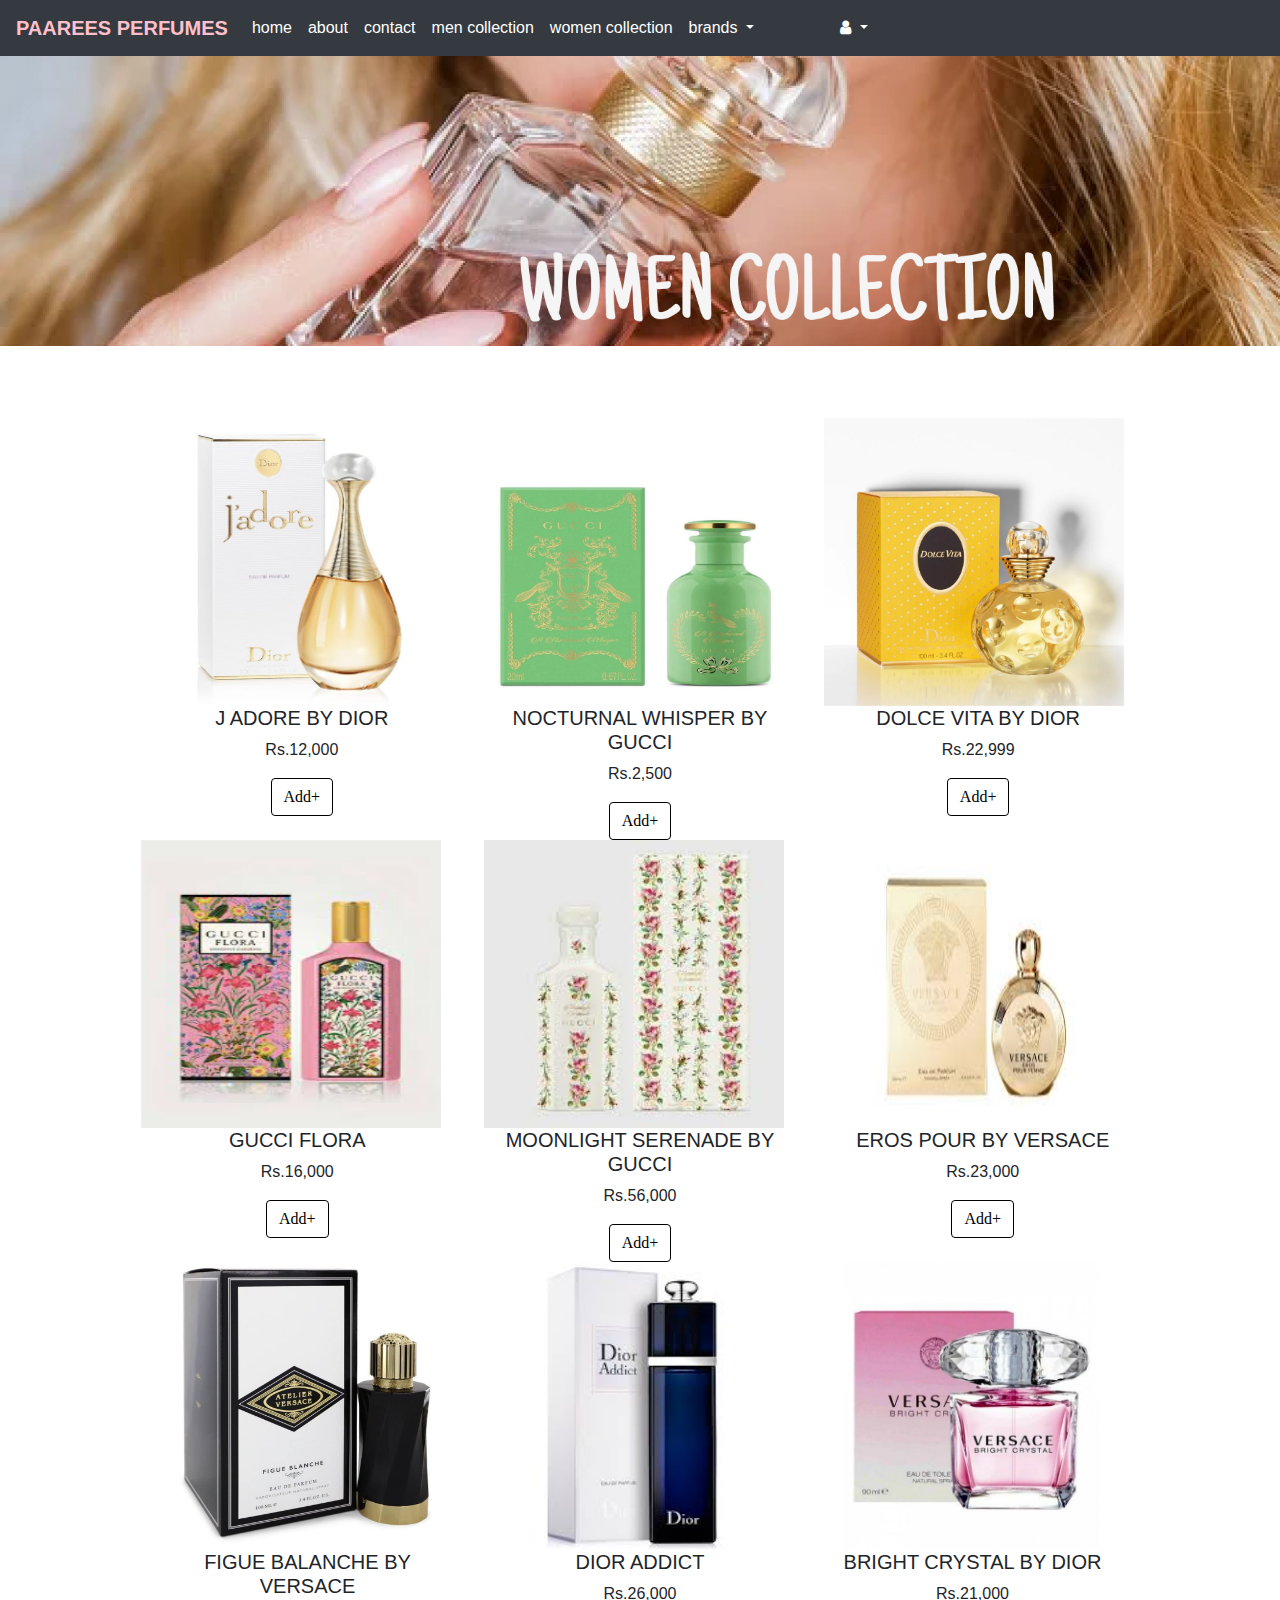
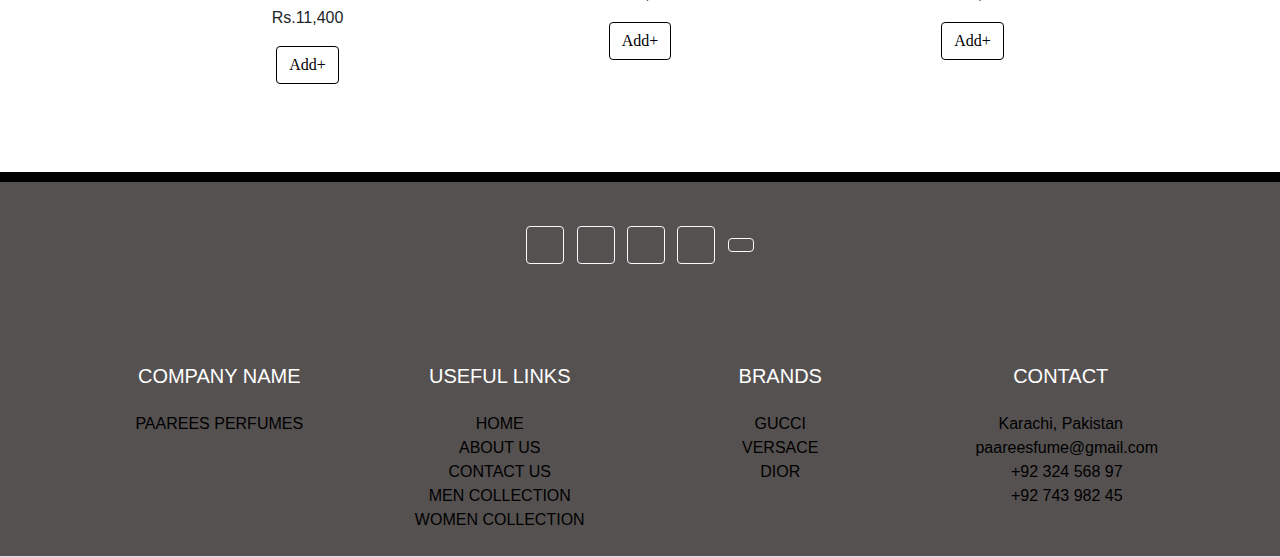
<file: women.html>
<!doctype html>
<html lang="en">
  <head>
    <title>WOMEN COLLECTION-Paarees perfumes</title>
    <!-- Required meta tags -->
    <meta charset="utf-8">
    <meta name="viewport" content="width=device-width, initial-scale=1, shrink-to-fit=no">
     <link rel="stylesheet" href="women.css">
     <link rel="stylesheet" href="https://cdnjs.cloudflare.com/ajax/libs/font-awesome/4.7.0/css/font-awesome.min.css">
    <!-- Bootstrap CSS -->
  <link rel="stylesheet" href="https://stackpath.bootstrapcdn.com/bootstrap/4.3.1/css/bootstrap.min.css"
  integrity="sha384-ggOyR0iXCbMQv3Xipma34MD+dH/1fQ784/j6cY/iJTQUOhcWr7x9JvoRxT2MZw1T" crossorigin="anonymous">
<link rel="stylesheet" href="https://cdnjs.cloudflare.com/ajax/libs/font-awesome/6.2.1/css/all.min.css"
  integrity="sha512-MV7K8+y+gLIBoVD59lQIYicR65iaqukzvf/nwasF0nqhPay5w/9lJmVM2hMDcnK1OnMGCdVK+iQrJ7lzPJQd1w=="
  crossorigin="anonymous" referrerpolicy="no-referrer" />

  </head>
  <body>
    <nav class="navbar navbar-expand-lg navbar-dark bg-dark " id="navbar">
      <a class="navbar-brand" style="color: pink; font-weight: bolder;" href="#">PAAREES PERFUMES</a>
      <button class="navbar-toggler" type="button" data-toggle="collapse" data-target="#navbarNavDropdown" aria-controls="navbarNavDropdown" aria-expanded="false" aria-label="Toggle navigation">
        <span class="navbar-toggler-icon"></span>
      </button>
      <div class="collapse navbar-collapse" id="navbarNavDropdown">
        <ul class="navbar-nav">
          <li class="nav-item ">
            <a class="nav-link" style=" color:white;" href="./home.html">home <span class="sr-only">(current)</span></a>
          </li>
          <li class="nav-item">
            <a class="nav-link" id="nav2" style=" color:white;" href="./about.html">about</a>
          </li>
          <li class="nav-item">
            <a class="nav-link" style=" color:white;" href="./contact.html">contact</a>
          </li>
          <li class="nav-item">
            <a class="nav-link" style=" color:white;" href="./men1.html">men collection</a>
          </li>
          <li class="nav-item">
            <a class="nav-link" style=" color:white;" href="./women.html">women collection</a>
          </li>
          <li class="nav-item dropdown">
            <a class="nav-link dropdown-toggle" href="#" style="color:white;" id="navbarDropdownMenuLink" role="button" data-toggle="dropdown" aria-haspopup="true" aria-expanded="false">
              brands
            </a>
            <div class="dropdown-menu" aria-labelledby="navbarDropdownMenuLink">
              <a class="dropdown-item" href="./gucci.html" style="color: black;">GUCCI</a>
              <a class="dropdown-item" href="./versace.html" style="color: black;">VERSACE</a>
               <a class="dropdown-item" href="./dior.html" style="color: black;">DIOR</a> 
            </div>
          </li>
        
          <li class="nav-item dropdown" style="margin-left: 70px;">
            <a class="nav-link dropdown-toggle" href="#" style="color:white;" id="navbarDropdownMenuLink" role="button" data-toggle="dropdown" aria-haspopup="true" aria-expanded="false">
              <i class="fa fa-user" aria-hidden="true"></i>
            </a>
            <div class="dropdown-menu" aria-labelledby="navbarDropdownMenuLink">
              <a class="dropdown-item" href="./login.html" style="color: black;">LOG IN</a>
              <a class="dropdown-item" href="./reister.html" style="color: black;">REGISTER</a>
               
            </div>
          </li>
          <li class="nav-item">
            <a class="nav-link" style=" color:white;" href="./cart.html"><i class="fas fa-shopping-cart"></i></a>
          </li>
    </ul>
   
  </nav>
      <div class="img"><img src="./images/women.png" class="d-lock w-100" alt=""></div>

      <br><br><br>
      <div class="container1" >
        <div class="row">
          <div class="col-md-4 " id="pro1">
            <img src="./images/J ADORE BY DIOR.jpg" class="image" style="width:300px;" />
            <h5 class="">J ADORE BY DIOR</h5>
            <p class="">Rs.12,000</p>
            <a href="#"  onclick="fun()" class="btn btn-primary" style="font-family:'Gill Sans', 'Gill Sans MT', Calibri, 'Trebuchet MS'" ,
            sans-serif;>Add+</a>
              <div class="middle">
                <div class="text">
                  <a href="./details/women1.docx" class="btn btn-primary" style="font-family:'Gill Sans', 'Gill Sans MT', Calibri, 'Trebuchet MS'" ,
              sans-serif;>MORE DETAILS</a>
              </div>
              </div>
          </div>
          <div class="col-md-4 " id="pro2" >
            <img src="./images/NOCTURNAL WHISPER by gucci.webp " class="image" style="width: 300px;" />
            <h5 class="">NOCTURNAL WHISPER BY GUCCI</h5>
            <p class="">Rs.2,500</p>
            <a href="#"  onclick="fun()" class="btn btn-primary" style="font-family:'Gill Sans', 'Gill Sans MT', Calibri, 'Trebuchet MS'" ,
            sans-serif;>Add+</a>
              <div class="middle2">
                <div class="text2">
                  <a href="./details/women2.docx" class="btn btn-primary" style="font-family:'Gill Sans', 'Gill Sans MT', Calibri, 'Trebuchet MS'" ,
              sans-serif;>MORE DETAILS</a>
              </div>
              </div>
          </div>
          <div class="col-md-4 " id="pro3">
            <img src="./images/DOLCE VITA by dior (1).webp" class="image" style="width: 300px;" />
            <h5 class="">DOLCE VITA  BY DIOR</h5>
            <p class="">Rs.22,999</p>
            <a href="#"  onclick="fun()" class="btn btn-primary" style="font-family:'Gill Sans', 'Gill Sans MT', Calibri, 'Trebuchet MS'" ,
            sans-serif;>Add+</a>
              <div class="middle3">
                <div class="text3">
                  <a href="./details/women3.docx" class="btn btn-primary" style="font-family:'Gill Sans', 'Gill Sans MT', Calibri, 'Trebuchet MS'" ,
              sans-serif;>MORE DETAILS</a>
              </div>
              </div>
          </div>
        </div>
       </div>
    
     
     
      <div class="container1" >
        <div class="row">
          <div class="col-md-4 " id="pro4">
            <img src="./images/GUCCI FLORA.jfif" class="image" style="width:300px;" />
            <h5 class=""> GUCCI FLORA</h5>
            <p class="">Rs.16,000</p>
            <a href="#"  onclick="fun()" class="btn btn-primary" style="font-family:'Gill Sans', 'Gill Sans MT', Calibri, 'Trebuchet MS'" ,
              sans-serif;>Add+</a>
              <div class="middle4">
                <div class="text4">
                  <a href="./details/women4.docx" class="btn btn-primary" style="font-family:'Gill Sans', 'Gill Sans MT', Calibri, 'Trebuchet MS'" ,
              sans-serif;>MORE DETAILS</a>
              </div>
              </div>
          </div>
          <div class="col-md-4 " id="pro5" >
            <img src="./images/MOONLIGHT SERENADE by gucci.jfif" class="image" style="width: 300px;" />
            <h5 class="">MOONLIGHT SERENADE BY GUCCI</h5>
            <p class="">Rs.56,000</p>
            <a href="#"  onclick="fun()" class="btn btn-primary" style="font-family:'Gill Sans', 'Gill Sans MT', Calibri, 'Trebuchet MS'" ,
            sans-serif;>Add+</a>
              <div class="middle5">
                <div class="text5">
                  <a href="./details/women5.docx" class="btn btn-primary" style="font-family:'Gill Sans', 'Gill Sans MT', Calibri, 'Trebuchet MS'" ,
              sans-serif;>MORE DETAILS</a>
              </div>
              </div>
          </div>
          <div class="col-md-4 " id="pro6">
            <img src="./images/EROS POUR FEMME by versace.jfif"class="image" style="width: 300px;" />
            <h5 class=""> EROS POUR BY VERSACE</h5>
            <p class="">Rs.23,000</p>
            <a href="#"  onclick="fun()" class="btn btn-primary" style="font-family:'Gill Sans', 'Gill Sans MT', Calibri, 'Trebuchet MS'" ,
              sans-serif;>Add+</a>
              <div class="middle6">
                <div class="text6">
                  <a href="./details/dior6.docx" class="btn btn-primary" style="font-family:'Gill Sans', 'Gill Sans MT', Calibri, 'Trebuchet MS'" ,
              sans-serif;>MORE DETAILS</a>
              </div>
              </div>
          </div>
        </div>
       </div>
    
     
      
     
      <div class="container1" >
        <div class="row">
          <div class="col-md-4 " id="pro7">
            <img src="./images/FIGUE BLANCHE by versace.jpg" class="image" style="width:300px;" />
            <h5 class=""> FIGUE BALANCHE BY VERSACE</h5>
            <p class="">Rs.11,400</p>
            <a href="#"  onclick="fun()" class="btn btn-primary" style="font-family:'Gill Sans', 'Gill Sans MT', Calibri, 'Trebuchet MS'" ,
              sans-serif;>Add+</a>
              <div class="middle7">
                <div class="text7">
                  <a href="./details/women7.docx" class="btn btn-primary" style="font-family:'Gill Sans', 'Gill Sans MT', Calibri, 'Trebuchet MS'" ,
              sans-serif;>MORE DETAILS</a>
              </div>
              </div>
          </div>
          <div class="col-md-4 " id="pro8" >
            <img src="./images/dior addict.jpg"class="image" style="width: 300px;" />
            <h5 class="">DIOR ADDICT</h5>
            <p class="">Rs.26,000</p>
            <a href="#"  onclick="fun()" class="btn btn-primary" style="font-family:'Gill Sans', 'Gill Sans MT', Calibri, 'Trebuchet MS'" ,
            sans-serif;>Add+</a>
              <div class="middle8">
                <div class="text8">
                  <a href="./details/women8.docx" class="btn btn-primary" style="font-family:'Gill Sans', 'Gill Sans MT', Calibri, 'Trebuchet MS'" ,
              sans-serif;>MORE DETAILS</a>
              </div>
              </div>
          </div>
          <div class="col-md-4 " id="pro9">
            <img src="./images/BRIGHT CRYSTAL by versace.webp" class="image" style="width: 300px;" />
            <h5 class="">BRIGHT CRYSTAL BY DIOR</h5>
            <p class="">Rs.21,000</p>
            <a href="#"  onclick="fun()" class="btn btn-primary" style="font-family:'Gill Sans', 'Gill Sans MT', Calibri, 'Trebuchet MS'" ,
              sans-serif;>Add+</a>
              <div class="middle9">
                <div class="text9">
                  <a href="./details/women9.docx" class="btn btn-primary" style="font-family:'Gill Sans', 'Gill Sans MT', Calibri, 'Trebuchet MS'" ,
              sans-serif;>MORE DETAILS</a>
              </div>
              </div>
          </div>
        </div>
       </div>
      <br><br><br>
       <!-- Footer -->
       <footer  style="background-color: rgb(85, 81, 81);">
        <!-- Footer -->
        <hr style=" border-width: 10px; border-color: black; ">
        <footer class=" text-center text-white" style="background-color: rgb(85, 81, 81);" >
          <section class="d-flex justify-content-center justify-content-lg-between border-bottom">
            <div class="container p-4">
              <!-- Section: Social media -->
              <section class="mb-4">
                <!-- Facebook -->
                <a class="btn btn-outline-light btn-floating m-1"
                  href="https://web.facebook.com/campaign/landing.php?campaign_id=1653377901&extra_1=s%7Cc%7C318307045135%7Ce%7Cfacebook%27%7C&placement&creative=318307045135&keyword=facebook%27&partner_id=googlesem&extra_2=campaignid%3D1653377901%26adgroupid%3D65139789042%26matchtype%3De%26network%3Dg%26source%3Dnotmobile%26search_or_content%3Ds%26device%3Dc%26devicemodel%3D%26adposition%3D%26target%3D%26targetid%3Dkwd-362360550869%26loc_physical_ms%3D1011081%26loc_interest_ms%3D%26feeditemid%3D%26param1%3D%26param2%3D&gclid=Cj0KCQiAnsqdBhCGARIsAAyjYjRAxJU8pXosY0cH8utionaRu92C4lhKq5WMmbmdlUC5GmwBlXoQJ1EaAhxhEALw_wcB&_rdc=1&_rdr"
                  role="button"><i class="fab fa-facebook-f"></i></a>
  
                <!-- Twitter -->
                <a class="btn btn-outline-light btn-floating m-1"
                  href="https://twitter.com/i/flow/login?input_flow_data=%7B%22requested_variant%22%3A%22eyJsYW5nIjoiZW4ifQ%3D%3D%22%7D"
                  role="button"><i class="fab fa-twitter"></i></a>
  
                <!-- Google -->
                <a class="btn btn-outline-light btn-floating m-1" href="#!" role="button"><i
                    class="fab fa-google"></i></a>
  
                <!-- Instagram -->
                <a class="btn btn-outline-light btn-floating m-1" href="https://www.instagram.com/accounts/login/"
                  role="button"><i class="fab fa-instagram"></i></a>
  
  
                <a class="btn btn-outline-light btn-floating m-1" href="https://www.linkedin.com/login" role="button"><i
                    class="fab fa-linkedin-in"></i></a>
  
  
  
              </section>
              <br>
  
  
              
              <br><br>
  
             
  
              <div class="row">
  
                <div class="col-lg-3 col-md-6 mb-4 mb-md-0">
                  <h5 class="text-uppercase">Company name</h5>
  
                  <ul class="list-unstyled mb-0" style="padding-top: 1pc;">
                    <li>
                      <a href="./home.html" class="text-black" style="color: black;">PAAREES PERFUMES</a>
                    </li>
  
                  </ul>
                 
                </div>
  
                <div class="col-lg-3 col-md-6 mb-4 mb-md-0">
                  <h5 class="text-uppercase">USEFUL LINKS</h5>
  
                  <ul class="list-unstyled mb-0" style="padding-top: 1pc;">
                    <li>
                      <a href="./home.html" class="text-black" style="color: black;">HOME</a>
                    </li>
                    <li>
                      <a href="./about.html" class="text-black" style="color: black;">ABOUT US</a>
                    </li>
                    <li>
                      <a href="./contact.html" class="text-black" style="color: black;">CONTACT US</a>
                    </li>
                    <li>
                      <a href="./men1.html" class="text-black" style="color: black;">MEN COLLECTION</a>
                    </li>
                    <li>
                      <a href="./women.html" class="text-black" style="color: black;">WOMEN COLLECTION</a>
                    </li>
                  </ul>
                </div>
  
                <div class="col-lg-3 col-md-6 mb-4 mb-md-0">
                  <h5 class="text-uppercase">BRANDS</h5>
  
                  <ul class="list-unstyled mb-0" style="padding-top: 1pc;">
                    <li>
                      <a href="./gucci.html" class="text-black" style="color: black;">GUCCI</a>
                    </li>
                    <li>
                      <a href="./versace.html" class="text-black" style="color: black;">VERSACE</a>
                    </li>
                    <li>
                      <a href="./dior.html" class="text-black" style="color: black;">DIOR</a>
                    </li>
  
                  </ul>
                </div>
  
                <div class="col-lg-3 col-md-6 mb-4 mb-md-0">
                  <h5 class="text-uppercase">Contact</h5>
  
                  <ul class="list-unstyled mb-0" style="padding-top: 1pc;">
                    <li>
                      <a href="#!" class="text-black" style="color: black;"><i class="fa-solid fa-house"></i>Karachi,
                        Pakistan</a>
                    </li>
                    <li>
                      <a href="https://mail.google.com/mail/u/0/?tab=rm&ogbl#inbox?projector=1" class="text-black" style="color: black;"><i
                          class="fa-solid fa-envelope"></i>paareesfume@gmail.com</a>
                    </li>
                    <li>
                      <a href="#!" class="text-black" style="color: black;"><i class="fa-sharp fa-solid fa-phone"></i>+92 324
                        568 97</a>
                    </li>
                    <li>
                      <a href="#!" class="text-black" style="color: black;"><i class="fa-solid fa-print"></i>+92 743 982 45</a>
                    </li>
                  </ul>
                </div>
                <!--Grid column-->
              </div>
              <!--Grid row-->
          </section>
          
    </div>
    
  
    </section>
    </footer>
    <!-- Footer -->
    </footer>
    <!-- Footer -->
       


    <!-- Optional JavaScript -->
    <!-- jQuery first, then Popper.js, then Bootstrap JS -->
    <script src="app.js"></script>
    <script src="https://code.jquery.com/jquery-3.3.1.slim.min.js" integrity="sha384-q8i/X+965DzO0rT7abK41JStQIAqVgRVzpbzo5smXKp4YfRvH+8abtTE1Pi6jizo" crossorigin="anonymous"></script>
    <script src="https://cdnjs.cloudflare.com/ajax/libs/popper.js/1.14.7/umd/popper.min.js" integrity="sha384-UO2eT0CpHqdSJQ6hJty5KVphtPhzWj9WO1clHTMGa3JDZwrnQq4sF86dIHNDz0W1" crossorigin="anonymous"></script>
    <script src="https://stackpath.bootstrapcdn.com/bootstrap/4.3.1/js/bootstrap.min.js" integrity="sha384-JjSmVgyd0p3pXB1rRibZUAYoIIy6OrQ6VrjIEaFf/nJGzIxFDsf4x0xIM+B07jRM" crossorigin="anonymous"></script>
  </body>
</html>
</file>
<file: home.css>
*{
    padding: 0;
    margin: 0%;
}

.container img{
    height: 20pc;
    width: 300px;
    text-align: center;
    border: 1px solid black;
    border-radius: 50pc;
}


.container{
    text-align: center;
    justify-content: space-evenly;
}




h3{
    text-decoration: underline cadetblue;
    text-align: center;
    font-style: italic;
    font-weight: bold;
}


/* button{
    background-color: transparent;
    padding: 10px;
    border-color: white;
    font-weight: bold;
    font-family: sans-serif;
    border-radius: 10px;
    width: 10pc;
    text-decoration-color: beige;
    
    
}
button:hover{
    background-color: transparent;

} */


h5{
    text-decoration: underline cadetblue;
}


h1{
    font-weight: bolder;
    text-decoration: overline;
    animation-duration: 0.8s;
    

}

p{
    font-weight: bold;
    
    animation-duration: 0.8s;
      
}
#btn1{
    padding: 10px;
    background-color: transparent;
    border-color: transparent;
    border-radius: 15px;
    
}
#btn2{
    padding: 10px;
    background-color: transparent;
    border-color: transparent;
    border-radius: 15px;
}
#btn1:hover{
   
    background-color: transparent;
    border-color: black;
   
}
#btn2:hover{
   
    background-color: transparent;
    border-color: black;
   
}
.container a{
background-color: transparent;
border-color: black;
color: black;
}



#navbar a:hover{
    text-decoration: 2px underline  pink ;
    
    
    
    
}
footer{
    background-color: #343a40;
}

.container a{
    background-color: transparent;
    
  }
</file>
<file: about.css>
*{
  margin: 0%;
  padding: 0%;
}

.contain img{
    height: 10pc;
    justify-content: space-between;
    width: 300px;
    position: relative;
    
    
}




h1{
  text-align: center;
  font-family: system-ui, -apple-system, BlinkMacSystemFont, 'Segoe UI', Roboto, Oxygen, Ubuntu, Cantarell, 'Open Sans', 'Helvetica Neue', sans-serif;
  
  position: relative;
  
}

h2{
  text-align: center;
}

footer{
  background-color: #343a40;
}
</file>
<file: style.css>
* {
	margin: 0%;
	padding: 0%;
	
  }
  
  /* Style inputs */
  input[type=text], select, textarea {
	width: 100%;
	padding: 12px;
	border: 1px solid #ccc;
	margin-top: 6px;
	margin-bottom: 16px;
	resize: vertical;
  }
  
  input[type=submit] {
	background-color: #04AA6D;
	color: white;
	padding: 12px 20px;
	border: none;
	cursor: pointer;
  }
  
  input[type=submit]:hover {
	background-color: #45a049;
  }
  
 
  
  /* Create two columns that float next to eachother */
  .column {
	float: left;
	width: 50%;
	margin-top: 6px;
	padding: 20px;
  }
  
  /* Clear floats after the columns */
  .row:after {
	content: "";
	display: table;
	clear: both;
  }
  
  /* Responsive layout - when the screen is less than 600px wide, make the two columns stack on top of each other instead of next to each other */
  @media screen and (max-width: 600px) {
	.column, input[type=submit] {
	  width: 100%;
	  margin-top: 0;
	}
  }
  .section{
	text-align: center;
  }
.column label{
	font-weight: bolder;
	color: white;
}
footer{
	background-color: #343a40;
}
</file>
<file: dior.css>
.ron{
    text-align: center;
    font-family: system-ui, -apple-system, BlinkMacSystemFont, 'Segoe UI', Roboto, Oxygen, Ubuntu, Cantarell, 'Open Sans', 'Helvetica Neue', sans-serif;
    margin-top: 10pc;
    /* border-bottom-style: double; */
}
.container img{
    height: 18pc;

}
.container{
    text-align: center;
    justify-content: space-evenly;
    display: flex;
}
#pro1 {
    position: relative;
    
  }
  
   .image {
    opacity: 1;
    display: block;
    width: 100%;
    height: auto;
    transition: .5s ease;
    backface-visibility: hidden;
  } 
  
  .middle {
    transition: .5s ease;
    opacity: 0;
    position: absolute;
    top: 50%;
    left: 50%;
    transform: translate(-50%, -50%);
    -ms-transform: translate(-50%, -50%);
    text-align: center;
  }
  
  #pro1:hover .image {
    opacity: 0.3;
  }
  
  #pro1:hover .middle {
    opacity: 1;
  }
  
  .text {
   
    color: white;
    font-size: 16px;
    padding: 16px 32px;
  } 

  
  .middle2{
  transition: .5s ease;
  opacity: 0;
  position: absolute;
  top: 50%;
  left: 50%;
  transform: translate(-50%, -50%);
  -ms-transform: translate(-50%, -50%);
  text-align: center;
}
.text2 {
   
    color: white;
    font-size: 16px;
    padding: 16px 32px;
  }
  #pro2:hover .middle2 {
    opacity: 1;
  }
  #pro2:hover .image {
    opacity: 0.3;
  }
  
  
  .middle3{
    transition: .5s ease;
    opacity: 0;
    position: absolute;
    top: 50%;
    left: 50%;
    transform: translate(-50%, -50%);
    -ms-transform: translate(-50%, -50%);
    text-align: center;
  }
  .text3{
     
      color: white;
      font-size: 16px;
      padding: 16px 32px;
    }
    #pro3:hover .middle3 {
      opacity: 1;
    }
    #pro3:hover .image {
      opacity: 0.3;
    }
    
    .middle4{
      transition: .5s ease;
      opacity: 0;
      position: absolute;
      top: 50%;
      left: 50%;
      transform: translate(-50%, -50%);
      -ms-transform: translate(-50%, -50%);
      text-align: center;
    }
    .text4{
       
        color: white;
        font-size: 16px;
        padding: 16px 32px;
      }
      #pro4:hover .middle4 {
        opacity: 1;
      }
      #pro4:hover .image {
        opacity: 0.3;
      }
      .middle5{
        transition: .5s ease;
        opacity: 0;
        position: absolute;
        top: 50%;
        left: 50%;
        transform: translate(-50%, -50%);
        -ms-transform: translate(-50%, -50%);
        text-align: center;
      }
      .text5{
        
          color: white;
          font-size: 16px;
          padding: 16px 32px;
        }
        #pro5:hover .middle5 {
          opacity: 1;
        }
        #pro5:hover .image {
          opacity: 0.3;
        }


      .middle6{
        transition: .5s ease;
        opacity: 0;
        position: absolute;
        top: 50%;
        left: 50%;
        transform: translate(-50%, -50%);
        -ms-transform: translate(-50%, -50%);
        text-align: center;
      }
      .text6{
        
          color: white;
          font-size: 16px;
          padding: 16px 32px;
        }
        #pro6:hover .middle6 {
          opacity: 1;
        }
        #pro6:hover .image {
          opacity: 0.3;
        }

        .middle7{
          transition: .5s ease;
          opacity: 0;
          position: absolute;
          top: 50%;
          left: 50%;
          transform: translate(-50%, -50%);
          -ms-transform: translate(-50%, -50%);
          text-align: center;
        }
        .text7{
           
            color: white;
            font-size: 16px;
            padding: 16px 32px;
          }
          #pro7:hover .middle7 {
            opacity: 1;
          }
          #pro7:hover .image {
            opacity: 0.3;
          }

          .middle8{
            transition: .5s ease;
            opacity: 0;
            position: absolute;
            top: 50%;
            left: 50%;
            transform: translate(-50%, -50%);
            -ms-transform: translate(-50%, -50%);
            text-align: center;
          }
          .text8{
             
              color: white;
              font-size: 16px;
              padding: 16px 32px;
            }
            #pro8:hover .middle8 {
              opacity: 1;
            }
            #pro8:hover .image {
              opacity: 0.3;
            }
  
            .middle9{
              transition: .5s ease;
              opacity: 0;
              position: absolute;
              top: 50%;
              left: 50%;
              transform: translate(-50%, -50%);
              -ms-transform: translate(-50%, -50%);
              text-align: center;
            }
            .text9{
               
                color: white;
                font-size: 16px;
                padding: 16px 32px;
              }
              #pro9:hover .middle9 {
                opacity: 1;
              }
              #pro9:hover .image {
                opacity: 0.3;
              }
              .container a{
                background-color: transparent;
                border-color: black;
                color: black;
              }
              .container a:hover{
                background-color: lightslategray;
              }
</file>
<file: gucci.css>
.son{
    text-align: center;
    font-family: system-ui, -apple-system, BlinkMacSystemFont, 'Segoe UI', Roboto, Oxygen, Ubuntu, Cantarell, 'Open Sans', 'Helvetica Neue', sans-serif;
    margin-top: 10pc;
    /* border-bottom-style: double; */
 
    
}

.container img{
    height: 18pc;
}

/* .container{
    text-align: center;
    display: flex;
    justify-content: space-evenly;
} */
#pro1 {
    position: relative;
    
  }
  
   .image {
    opacity: 1;
    display: block;
    width: 100%;
    height: auto;
    transition: .5s ease;
    backface-visibility: hidden;
  } 
  
  .middle {
    transition: .5s ease;
    opacity: 0;
    position: absolute;
    top: 50%;
    left: 50%;
    transform: translate(-50%, -50%);
    -ms-transform: translate(-50%, -50%);
    text-align: center;
  }
  
  #pro1:hover .image {
    opacity: 0.3;
  }
  
  #pro1:hover .middle {
    opacity: 1;
  }
  
  .text {
    
    color: white;
    font-size: 16px;
    padding: 16px 32px;
  } 

  
  .middle2{
  transition: .5s ease;
  opacity: 0;
  position: absolute;
  top: 50%;
  left: 50%;
  transform: translate(-50%, -50%);
  -ms-transform: translate(-50%, -50%);
  text-align: center;
}
.text2 {
    
    color: white;
    font-size: 16px;
    padding: 16px 32px;
  }
  #pro2:hover .middle2 {
    opacity: 1;
  }
  #pro2:hover .image {
    opacity: 0.3;
  }
  
  
  .middle3{
    transition: .5s ease;
    opacity: 0;
    position: absolute;
    top: 50%;
    left: 50%;
    transform: translate(-50%, -50%);
    -ms-transform: translate(-50%, -50%);
    text-align: center;
  }
  .text3{
      
      color: white;
      font-size: 16px;
      padding: 16px 32px;
    }
    #pro3:hover .middle3 {
      opacity: 1;
    }
    #pro3:hover .image {
      opacity: 0.3;
    }
    
    .middle4{
      transition: .5s ease;
      opacity: 0;
      position: absolute;
      top: 50%;
      left: 50%;
      transform: translate(-50%, -50%);
      -ms-transform: translate(-50%, -50%);
      text-align: center;
    }
    .text4{
        
        color: white;
        font-size: 16px;
        padding: 16px 32px;
      }
      #pro4:hover .middle4 {
        opacity: 1;
      }
      #pro4:hover .image {
        opacity: 0.3;
      }
      .middle5{
        transition: .5s ease;
        opacity: 0;
        position: absolute;
        top: 50%;
        left: 50%;
        transform: translate(-50%, -50%);
        -ms-transform: translate(-50%, -50%);
        text-align: center;
      }
      .text5{
        
          color: white;
          font-size: 16px;
          padding: 16px 32px;
        }
        #pro5:hover .middle5 {
          opacity: 1;
        }
        #pro5:hover .image {
          opacity: 0.3;
        }


      .middle6{
        transition: .5s ease;
        opacity: 0;
        position: absolute;
        top: 50%;
        left: 50%;
        transform: translate(-50%, -50%);
        -ms-transform: translate(-50%, -50%);
        text-align: center;
      }
      .text6{
          
          color: white;
          font-size: 16px;
          padding: 16px 32px;
        }
        #pro6:hover .middle6 {
          opacity: 1;
        }
        #pro6:hover .image {
          opacity: 0.3;
        }

        .middle7{
          transition: .5s ease;
          opacity: 0;
          position: absolute;
          top: 50%;
          left: 50%;
          transform: translate(-50%, -50%);
          -ms-transform: translate(-50%, -50%);
          text-align: center;
        }
        .text7{
            
            color: white;
            font-size: 16px;
            padding: 16px 32px;
          }
          #pro7:hover .middle7 {
            opacity: 1;
          }
          #pro7:hover .image {
            opacity: 0.3;
          }

          .middle8{
            transition: .5s ease;
            opacity: 0;
            position: absolute;
            top: 50%;
            left: 50%;
            transform: translate(-50%, -50%);
            -ms-transform: translate(-50%, -50%);
            text-align: center;
          }
          .text8{
              background-color:transparent;
              color: white;
              font-size: 16px;
              padding: 16px 32px;
            }
            #pro8:hover .middle8 {
              opacity: 1;
            }
            #pro8:hover .image {
              opacity: 0.3;
            }
  
            .middle9{
              transition: .5s ease;
              opacity: 0;
              position: absolute;
              top: 50%;
              left: 50%;
              transform: translate(-50%, -50%);
              -ms-transform: translate(-50%, -50%);
              text-align: center;
            }
            .text9{
                background-color:transparent;
                color: white;
                font-size: 16px;
                padding: 16px 32px;
              }
              #pro9:hover .middle9 {
                opacity: 1;
              }
              #pro9:hover .image {
                opacity: 0.3;
              }
              .container a{
                background-color: transparent;
                border-color: black;
                color: black;
              }
              .container a:hover{
                background-color: lightslategray;
              }

              footer{
                background-color: #343a40;
              }
</file>
<file: men.css>
.ron{
    text-align: center;
    font-family: system-ui, -apple-system, BlinkMacSystemFont, 'Segoe UI', Roboto, Oxygen, Ubuntu, Cantarell, 'Open Sans', 'Helvetica Neue', sans-serif;
    margin-top: 15pc;
    /* border-bottom-style: double; */
}

.container1 img{
    height: 18pc;
    text-align: center;
   
}

 .container1{
    text-align: center;
    display: flex;
    justify-content: space-around;
    padding: 20px;

   
} 
  
  
footer{
   background-color: #343a40;
}

#pro1 {
    position: relative;
    
  }
  
   .image {
    opacity: 1;
    display: block;
    width: 100%;
    height: auto;
    transition: .5s ease;
    backface-visibility: hidden;
  } 
  
  .middle {
    transition: .5s ease;
    opacity: 0;
    position: absolute;
    top: 50%;
    left: 50%;
    transform: translate(-50%, -50%);
    -ms-transform: translate(-50%, -50%);
    text-align: center;
  }
  
  #pro1:hover .image {
    opacity: 0.3;
  }
  
  #pro1:hover .middle {
    opacity: 1;
  }
  
  .text {
    background-color: transparent;
    color: white;
    font-size: 16px;
    padding: 16px 32px;
  } 

  
  .middle2{
  transition: .5s ease;
  opacity: 0;
  position: absolute;
  top: 50%;
  left: 50%;
  transform: translate(-50%, -50%);
  -ms-transform: translate(-50%, -50%);
  text-align: center;
}
.text2 {
    background-color: transparent;
    color: white;
    font-size: 16px;
    padding: 16px 32px;
  }
  #pro2:hover .middle2 {
    opacity: 1;
  }
  #pro2:hover .image {
    opacity: 0.3;
  }
  
  
  .middle3{
    transition: .5s ease;
    opacity: 0;
    position: absolute;
    top: 50%;
    left: 50%;
    transform: translate(-50%, -50%);
    -ms-transform: translate(-50%, -50%);
    text-align: center;
  }
  .text3{
      background-color: transparent;
      color: white;
      font-size: 16px;
      padding: 16px 32px;
    }
    #pro3:hover .middle3 {
      opacity: 1;
    }
    #pro3:hover .image {
      opacity: 0.3;
    }
    
    .middle4{
      transition: .5s ease;
      opacity: 0;
      position: absolute;
      top: 50%;
      left: 50%;
      transform: translate(-50%, -50%);
      -ms-transform: translate(-50%, -50%);
      text-align: center;
    }
    .text4{
        background-color:transparent;
        color: white;
        font-size: 16px;
        padding: 16px 32px;
      }
      #pro4:hover .middle4 {
        opacity: 1;
      }
      #pro4:hover .image {
        opacity: 0.3;
      }
      .middle5{
        transition: .5s ease;
        opacity: 0;
        position: absolute;
        top: 50%;
        left: 50%;
        transform: translate(-50%, -50%);
        -ms-transform: translate(-50%, -50%);
        text-align: center;
      }
      .text5{
          background-color:transparent;
          color: white;
          font-size: 16px;
          padding: 16px 32px;
        }
        #pro5:hover .middle5 {
          opacity: 1;
        }
        #pro5:hover .image {
          opacity: 0.3;
        }


      .middle6{
        transition: .5s ease;
        opacity: 0;
        position: absolute;
        top: 50%;
        left: 50%;
        transform: translate(-50%, -50%);
        -ms-transform: translate(-50%, -50%);
        text-align: center;
      }
      .text6{
          background-color:transparent;
          color: white;
          font-size: 16px;
          padding: 16px 32px;
        }
        #pro6:hover .middle6 {
          opacity: 1;
        }
        #pro6:hover .image {
          opacity: 0.3;
        }

        .middle7{
          transition: .5s ease;
          opacity: 0;
          position: absolute;
          top: 50%;
          left: 50%;
          transform: translate(-50%, -50%);
          -ms-transform: translate(-50%, -50%);
          text-align: center;
        }
        .text7{
            background-color: transparent;
            color: white;
            font-size: 16px;
            padding: 16px 32px;
          }
          #pro7:hover .middle7 {
            opacity: 1;
          }
          #pro7:hover .image {
            opacity: 0.3;
          }

          .middle8{
            transition: .5s ease;
            opacity: 0;
            position: absolute;
            top: 50%;
            left: 50%;
            transform: translate(-50%, -50%);
            -ms-transform: translate(-50%, -50%);
            text-align: center;
          }
          .text8{
              background-color: transparent;
              color: white;
              font-size: 16px;
              padding: 16px 32px;
            }
            #pro8:hover .middle8 {
              opacity: 1;
            }
            #pro8:hover .image {
              opacity: 0.3;
            }
  
            .middle9{
              transition: .5s ease;
              opacity: 0;
              position: absolute;
              top: 50%;
              left: 50%;
              transform: translate(-50%, -50%);
              -ms-transform: translate(-50%, -50%);
              text-align: center;
            }
            .text9{
                background-color: transparent;
                color: white;
                font-size: 16px;
                padding: 16px 32px;
              }
              #pro9:hover .middle9 {
                opacity: 1;
              }
              #pro9:hover .image {
                opacity: 0.3;
              }

              .container1 a{
                background-color: transparent;
                border-color: black;
                color: black;
              }
              .container1 a:hover{
                background-color: lightslategray;
              }
</file>
<file: versace.css>
.ron{
    text-align: center;
    font-family: system-ui, -apple-system, BlinkMacSystemFont, 'Segoe UI', Roboto, Oxygen, Ubuntu, Cantarell, 'Open Sans', 'Helvetica Neue', sans-serif;
    margin-top: 10pc;
    /* border-bottom-style: double; */
}
.container img{
    height: 18pc;
}

.container{
    text-align: center;
    justify-content: space-evenly;
    display: flex;
}
#pro1 {
    position: relative;
    
  }
  
   .image {
    opacity: 1;
    display: block;
    width: 100%;
    height: auto;
    transition: .5s ease;
    backface-visibility: hidden;
  } 
  
  .middle {
    transition: .5s ease;
    opacity: 0;
    position: absolute;
    top: 50%;
    left: 50%;
    transform: translate(-50%, -50%);
    -ms-transform: translate(-50%, -50%);
    text-align: center;
  }
  
  #pro1:hover .image {
    opacity: 0.3;
  }
  
  #pro1:hover .middle {
    opacity: 1;
  }
  
  .text {
    
    color: white;
    font-size: 16px;
    padding: 16px 32px;
  } 

  
  .middle2{
  transition: .5s ease;
  opacity: 0;
  position: absolute;
  top: 50%;
  left: 50%;
  transform: translate(-50%, -50%);
  -ms-transform: translate(-50%, -50%);
  text-align: center;
}
.text2 {
  
    color: white;
    font-size: 16px;
    padding: 16px 32px;
  }
  #pro2:hover .middle2 {
    opacity: 1;
  }
  #pro2:hover .image {
    opacity: 0.3;
  }
  
  
  .middle3{
    transition: .5s ease;
    opacity: 0;
    position: absolute;
    top: 50%;
    left: 50%;
    transform: translate(-50%, -50%);
    -ms-transform: translate(-50%, -50%);
    text-align: center;
  }
  .text3{
     
      color: white;
      font-size: 16px;
      padding: 16px 32px;
    }
    #pro3:hover .middle3 {
      opacity: 1;
    }
    #pro3:hover .image {
      opacity: 0.3;
    }
    
    .middle4{
      transition: .5s ease;
      opacity: 0;
      position: absolute;
      top: 50%;
      left: 50%;
      transform: translate(-50%, -50%);
      -ms-transform: translate(-50%, -50%);
      text-align: center;
    }
    .text4{
       
        color: white;
        font-size: 16px;
        padding: 16px 32px;
      }
      #pro4:hover .middle4 {
        opacity: 1;
      }
      #pro4:hover .image {
        opacity: 0.3;
      }
      .middle5{
        transition: .5s ease;
        opacity: 0;
        position: absolute;
        top: 50%;
        left: 50%;
        transform: translate(-50%, -50%);
        -ms-transform: translate(-50%, -50%);
        text-align: center;
      }
      .text5{
          
          color: white;
          font-size: 16px;
          padding: 16px 32px;
        }
        #pro5:hover .middle5 {
          opacity: 1;
        }
        #pro5:hover .image {
          opacity: 0.3;
        }


      .middle6{
        transition: .5s ease;
        opacity: 0;
        position: absolute;
        top: 50%;
        left: 50%;
        transform: translate(-50%, -50%);
        -ms-transform: translate(-50%, -50%);
        text-align: center;
      }
      .text6{
        
          color: white;
          font-size: 16px;
          padding: 16px 32px;
        }
        #pro6:hover .middle6 {
          opacity: 1;
        }
        #pro6:hover .image {
          opacity: 0.3;
        }

        .middle7{
          transition: .5s ease;
          opacity: 0;
          position: absolute;
          top: 50%;
          left: 50%;
          transform: translate(-50%, -50%);
          -ms-transform: translate(-50%, -50%);
          text-align: center;
        }
        .text7{
            
            color: white;
            font-size: 16px;
            padding: 16px 32px;
          }
          #pro7:hover .middle7 {
            opacity: 1;
          }
          #pro7:hover .image {
            opacity: 0.3;
          }

          .middle8{
            transition: .5s ease;
            opacity: 0;
            position: absolute;
            top: 50%;
            left: 50%;
            transform: translate(-50%, -50%);
            -ms-transform: translate(-50%, -50%);
            text-align: center;
          }
          .text8{
             
              color: white;
              font-size: 16px;
              padding: 16px 32px;
            }
            #pro8:hover .middle8 {
              opacity: 1;
            }
            #pro8:hover .image {
              opacity: 0.3;
            }
  
            .middle9{
              transition: .5s ease;
              opacity: 0;
              position: absolute;
              top: 50%;
              left: 50%;
              transform: translate(-50%, -50%);
              -ms-transform: translate(-50%, -50%);
              text-align: center;
            }
            .text9{
              
                color: white;
                font-size: 16px;
                padding: 16px 32px;
              }
              #pro9:hover .middle9 {
                opacity: 1;
              }
              #pro9:hover .image {
                opacity: 0.3;
              }
              .container a{
                background-color: transparent;
                border-color: black;
                color: black;
              }
              .container a:hover{
                background-color: lightslategray;
              }
</file>
<file: women.css>
*{
  margin: 0%;
  padding: 0%;
}


.son{
    text-align: center;
    font-family: system-ui, -apple-system, BlinkMacSystemFont, 'Segoe UI', Roboto, Oxygen, Ubuntu, Cantarell, 'Open Sans', 'Helvetica Neue', sans-serif;
    margin-top: 15pc;
    
    /* border-bottom-style: double; */
}

.container1 img{
    height: 18pc;
}

.container1{
    text-align: center;
    display: flex;
    justify-content: space-evenly;
} 
footer{
  background-color:  #343a40;
}

#pro1 {
    position: relative;
    
  }
  
   .image {
    opacity: 1;
    display: block;
    width: 100%;
    height: auto;
    transition: .5s ease;
    backface-visibility: hidden;
  } 
  
  .middle {
    transition: .5s ease;
    opacity: 0;
    position: absolute;
    top: 50%;
    left: 50%;
    transform: translate(-50%, -50%);
    -ms-transform: translate(-50%, -50%);
    text-align: center;
  }
  
  #pro1:hover .image {
    opacity: 0.3;
  }
  
  #pro1:hover .middle {
    opacity: 1;
  }
  
  .text {
    background-color:transparent;
    color: white;
    font-size: 16px;
    padding: 16px 32px;
  } 

  
  .middle2{
  transition: .5s ease;
  opacity: 0;
  position: absolute;
  top: 50%;
  left: 50%;
  transform: translate(-50%, -50%);
  -ms-transform: translate(-50%, -50%);
  text-align: center;
}
.text2 {
    background-color:transparent;
    color: white;
    font-size: 16px;
    padding: 16px 32px;
  }
  #pro2:hover .middle2 {
    opacity: 1;
  }
  #pro2:hover .image {
    opacity: 0.3;
  }
  
  
  .middle3{
    transition: .5s ease;
    opacity: 0;
    position: absolute;
    top: 50%;
    left: 50%;
    transform: translate(-50%, -50%);
    -ms-transform: translate(-50%, -50%);
    text-align: center;
  }
  .text3{
      background-color: transparent;
      color: white;
      font-size: 16px;
      padding: 16px 32px;
    }
    #pro3:hover .middle3 {
      opacity: 1;
    }
    #pro3:hover .image {
      opacity: 0.3;
    }
    
    .middle4{
      transition: .5s ease;
      opacity: 0;
      position: absolute;
      top: 50%;
      left: 50%;
      transform: translate(-50%, -50%);
      -ms-transform: translate(-50%, -50%);
      text-align: center;
    }
    .text4{
        background-color: transparent;
        color: white;
        font-size: 16px;
        padding: 16px 32px;
      }
      #pro4:hover .middle4 {
        opacity: 1;
      }
      #pro4:hover .image {
        opacity: 0.3;
      }
      .middle5{
        transition: .5s ease;
        opacity: 0;
        position: absolute;
        top: 50%;
        left: 50%;
        transform: translate(-50%, -50%);
        -ms-transform: translate(-50%, -50%);
        text-align: center;
      }
      .text5{
          background-color: transparent;
          color: white;
          font-size: 16px;
          padding: 16px 32px;
        }
        #pro5:hover .middle5 {
          opacity: 1;
        }
        #pro5:hover .image {
          opacity: 0.3;
        }


      .middle6{
        transition: .5s ease;
        opacity: 0;
        position: absolute;
        top: 50%;
        left: 50%;
        transform: translate(-50%, -50%);
        -ms-transform: translate(-50%, -50%);
        text-align: center;
      }
      .text6{
          background-color: transparent;
          color: white;
          font-size: 16px;
          padding: 16px 32px;
        }
        #pro6:hover .middle6 {
          opacity: 1;
        }
        #pro6:hover .image {
          opacity: 0.3;
        }

        .middle7{
          transition: .5s ease;
          opacity: 0;
          position: absolute;
          top: 50%;
          left: 50%;
          transform: translate(-50%, -50%);
          -ms-transform: translate(-50%, -50%);
          text-align: center;
        }
        .text7{
            background-color: transparent;
            color: white;
            font-size: 16px;
            padding: 16px 32px;
          }
          #pro7:hover .middle7 {
            opacity: 1;
          }
          #pro7:hover .image {
            opacity: 0.3;
          }

          .middle8{
            transition: .5s ease;
            opacity: 0;
            position: absolute;
            top: 50%;
            left: 50%;
            transform: translate(-50%, -50%);
            -ms-transform: translate(-50%, -50%);
            text-align: center;
          }
          .text8{
              background-color:transparent;
              color: white;
              font-size: 16px;
              padding: 16px 32px;
            }
            #pro8:hover .middle8 {
              opacity: 1;
            }
            #pro8:hover .image {
              opacity: 0.3;
            }
  
            .middle9{
              transition: .5s ease;
              opacity: 0;
              position: absolute;
              top: 50%;
              left: 50%;
              transform: translate(-50%, -50%);
              -ms-transform: translate(-50%, -50%);
              text-align: center;
            }
            .text9{
                background-color: transparent;
                color: white;
                font-size: 16px;
                padding: 16px 32px;
              }
              #pro9:hover .middle9 {
                opacity: 1;
              }
              #pro9:hover .image {
                opacity: 0.3;
              }
              .container1 a{
                background-color: transparent;
                border-color: black;
                color: black;
              }
              .container1 a:hover{
                background-color: lightslategray;
              }
</file>
